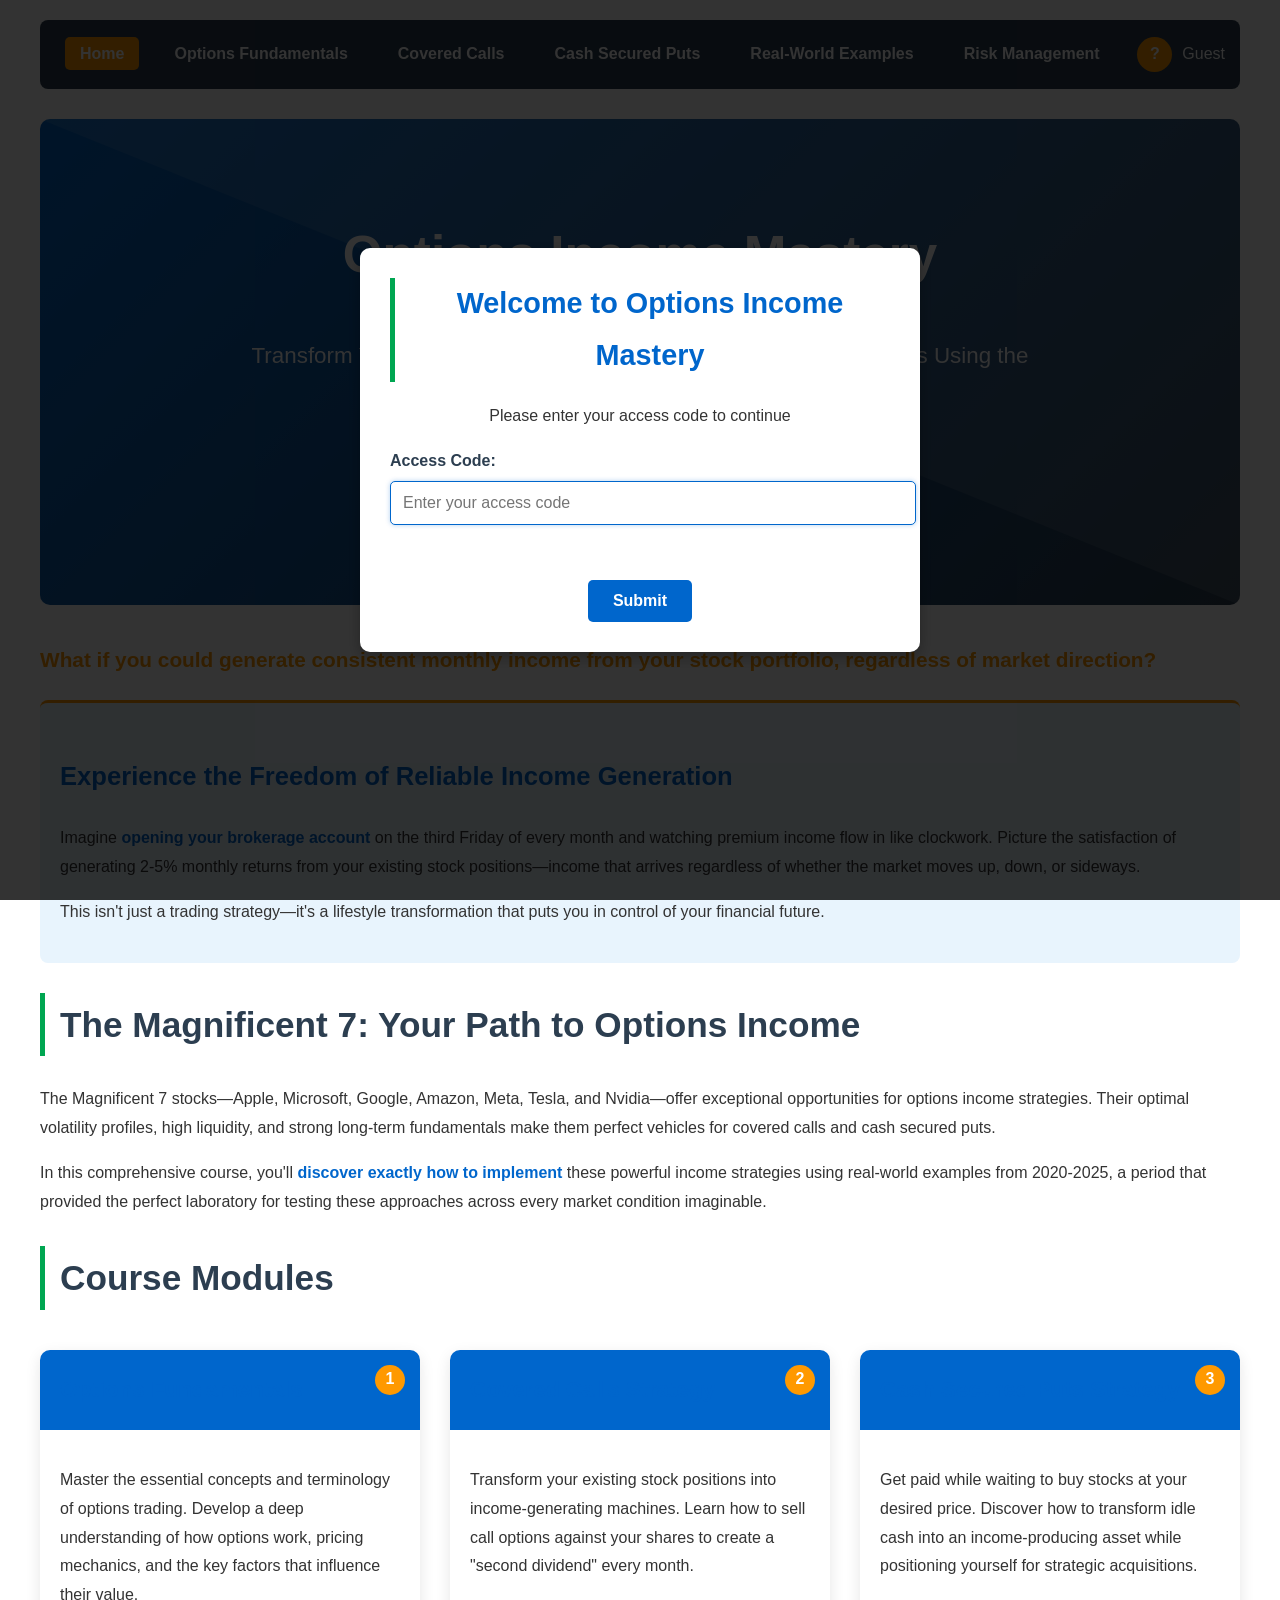
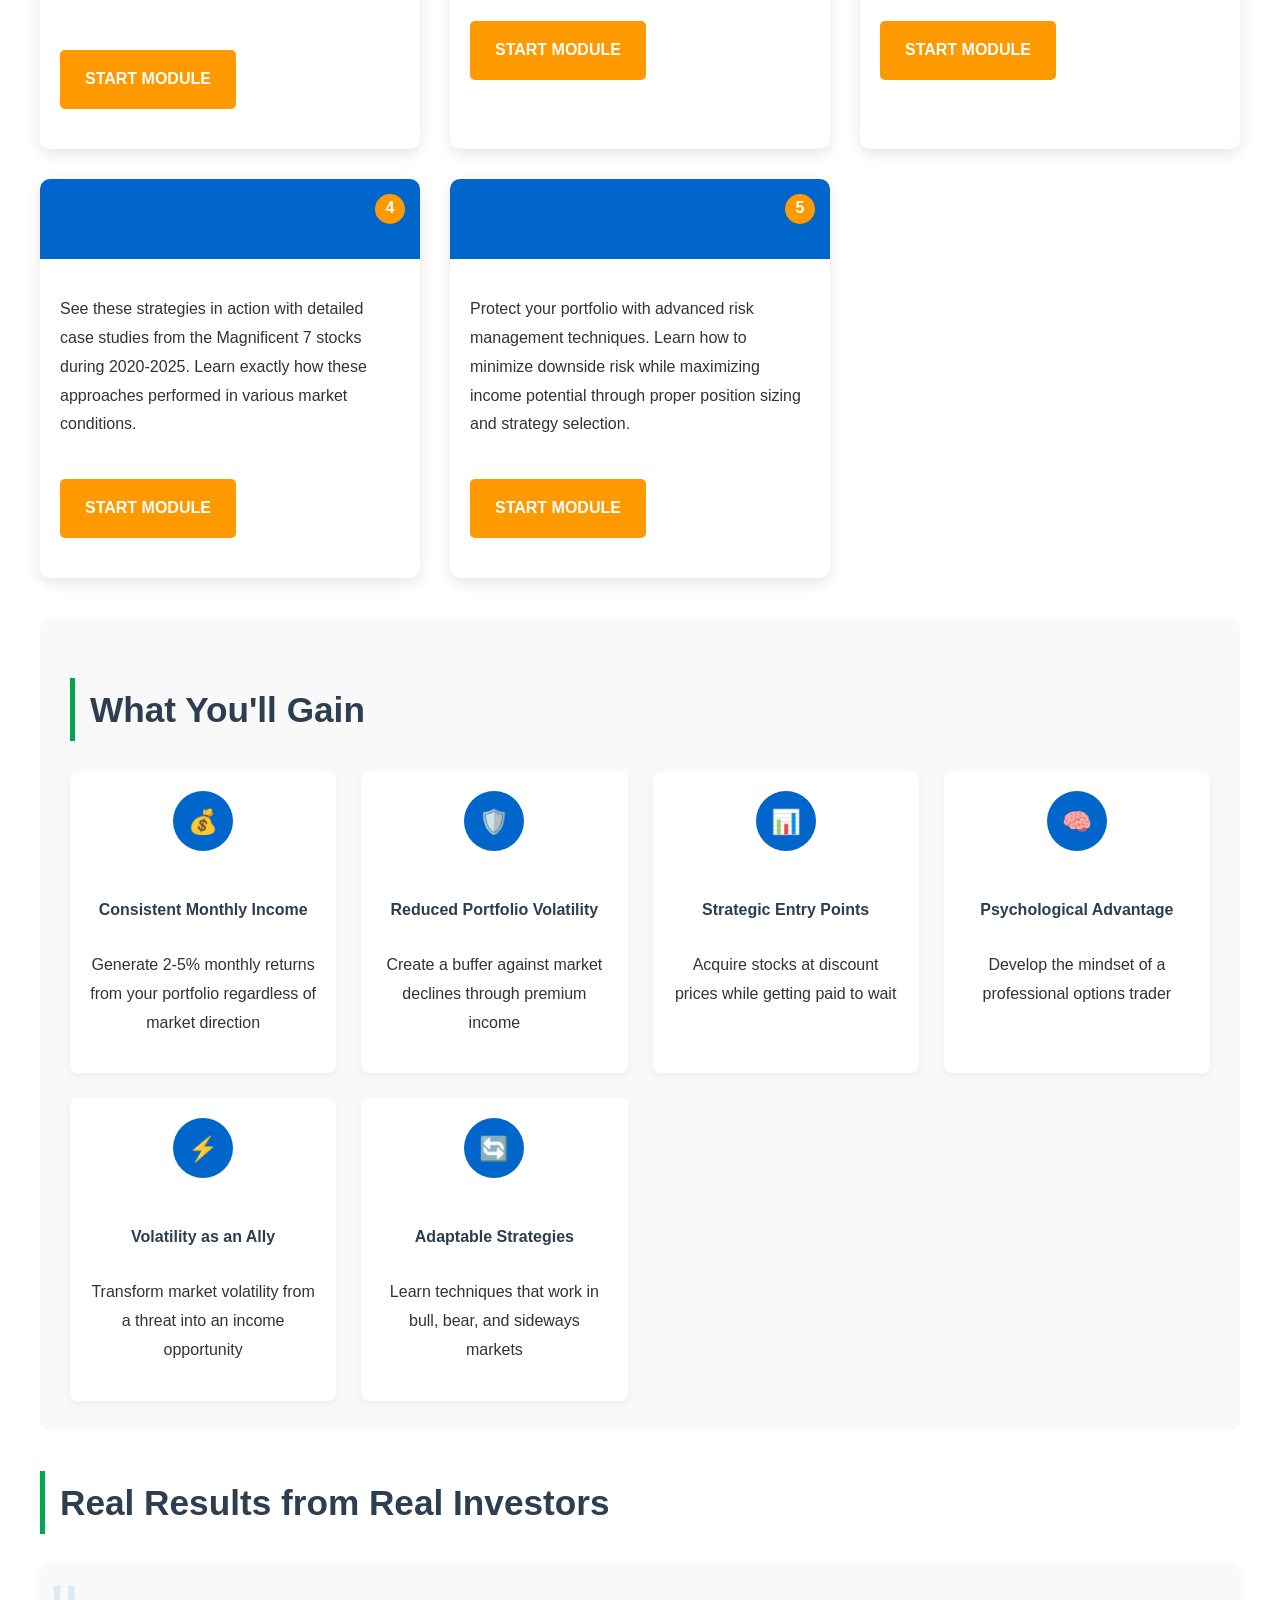
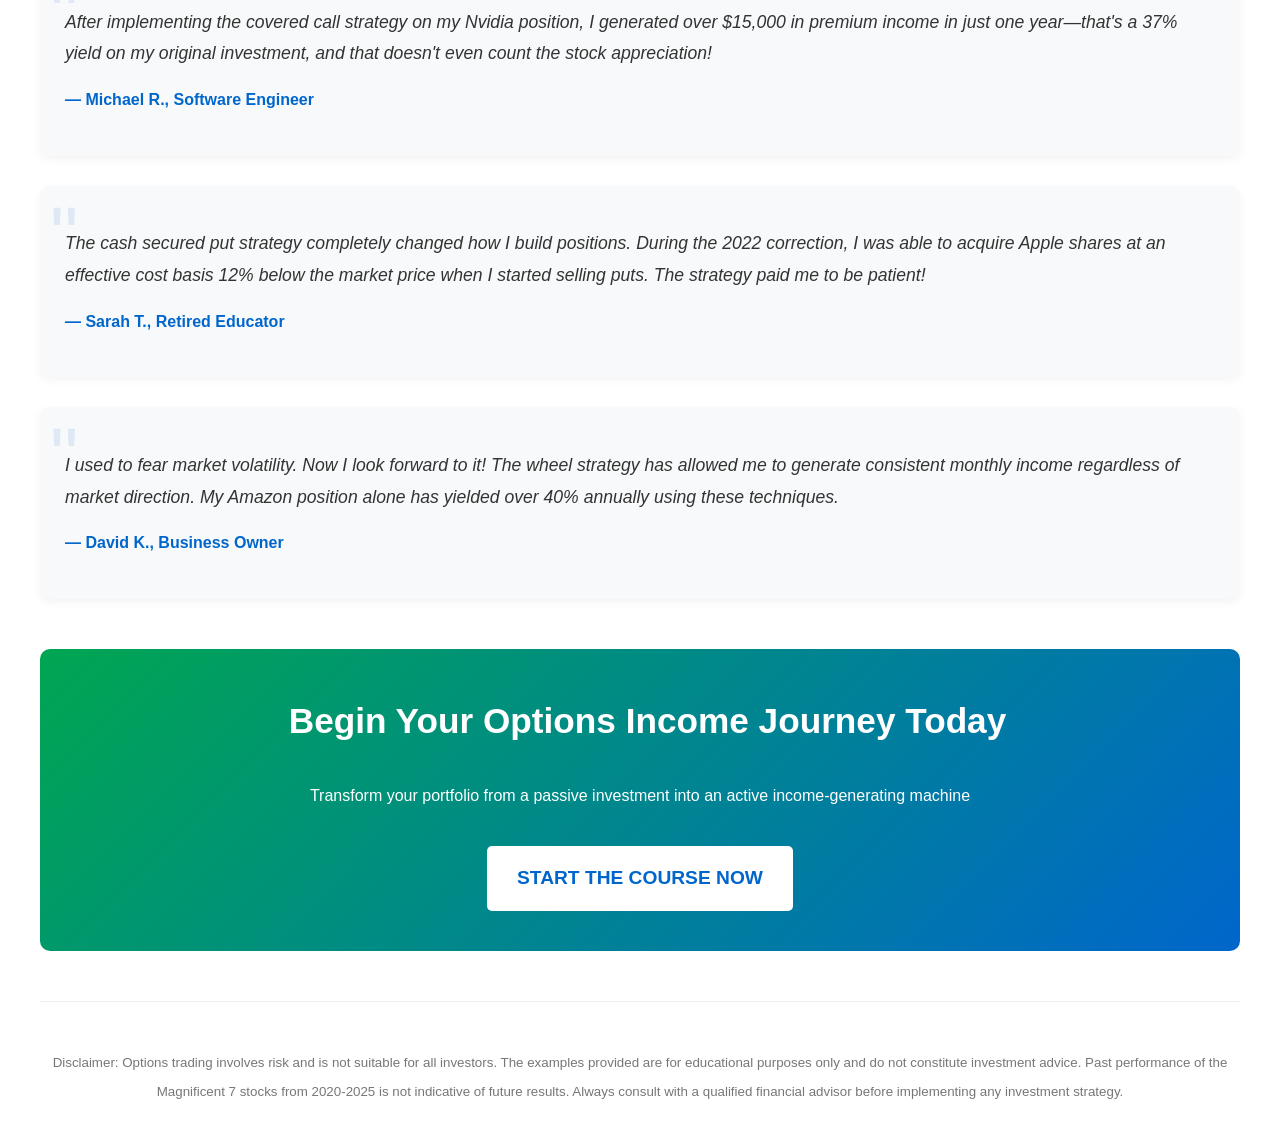
<file: Index.html>
<!DOCTYPE html>
<html lang="en">
<head>
    <meta charset="UTF-8">
    <meta name="viewport" content="width=device-width, initial-scale=1.0">
    <title>Options Income Mastery: Transform Your Portfolio with Covered Calls and Cash Secured Puts</title>
    <link rel="stylesheet" href="responsive.css">
    <style>
        /* Color Psychology */
        :root {
            --primary: #0066cc; /* Trust, confidence */
            --secondary: #00a651; /* Money, growth */
            --accent: #ff9900; /* Energy, enthusiasm */
            --warning: #e74c3c; /* Caution */
            --light: #f8f9fa;
            --dark: #2c3e50;
            --text: #333333;
        }
        
        body {
            font-family: 'Segoe UI', Tahoma, Geneva, Verdana, sans-serif;
            line-height: 1.8;
            color: var(--text);
            max-width: 1200px;
            margin: 0 auto;
            padding: 20px;
            background-color: #ffffff;
        }
        
        /* Pattern Interrupt Elements */
        h1, h2, h3, h4 {
            color: var(--dark);
            margin-top: 30px;
            font-weight: 600;
        }
        
        h1 {
            font-size: 2.8em;
            border-bottom: 3px solid var(--primary);
            padding-bottom: 15px;
            margin-bottom: 30px;
            text-align: center;
        }
        
        h2 {
            font-size: 2.2em;
            border-left: 5px solid var(--secondary);
            padding-left: 15px;
        }
        
        h3 {
            font-size: 1.6em;
            color: var(--primary);
        }
        
        /* Sensory-Rich Elements */
        .visual-cue {
            border-left: 4px solid var(--primary);
            padding: 15px;
            background-color: var(--light);
            margin: 25px 0;
            box-shadow: 0 3px 10px rgba(0,0,0,0.1);
        }
        
        .emotional-anchor {
            background-color: #e8f4fd;
            padding: 20px;
            border-radius: 8px;
            margin: 25px 0;
            border-top: 3px solid var(--accent);
        }
        
        .future-pace {
            background-color: #f0fff4;
            padding: 20px;
            border-radius: 8px;
            margin: 25px 0;
            border-top: 3px solid var(--secondary);
        }
        
        .pattern-interrupt {
            font-size: 1.3em;
            font-weight: 600;
            color: var(--accent);
            margin: 30px 0 15px;
            line-height: 1.4;
        }
        
        /* Command Elements */
        .embedded-command {
            font-weight: 600;
            color: var(--primary);
        }
        
        .action-trigger {
            background-color: var(--accent);
            color: white;
            padding: 15px 25px;
            border-radius: 5px;
            display: inline-block;
            margin: 20px 0;
            font-weight: 600;
            text-decoration: none;
            transition: all 0.3s ease;
        }
        
        .action-trigger:hover {
            background-color: #e08700;
            transform: translateY(-2px);
            box-shadow: 0 4px 8px rgba(0,0,0,0.1);
        }
        
        /* Navigation */
        .main-nav {
            background-color: var(--dark);
            padding: 15px;
            border-radius: 8px;
            margin-bottom: 30px;
            position: sticky;
            top: 0;
            z-index: 100;
            display: flex;
            justify-content: space-between;
            align-items: center;
        }
        
        .nav-list {
            display: flex;
            list-style-type: none;
            padding: 0;
            margin: 0;
            justify-content: space-around;
            flex-wrap: wrap;
        }
        
        .nav-item {
            margin: 5px 10px;
        }
        
        .nav-link {
            color: white;
            text-decoration: none;
            font-weight: 600;
            padding: 8px 15px;
            border-radius: 5px;
            transition: all 0.3s ease;
        }
        
        .nav-link:hover, .nav-link.active {
            background-color: var(--accent);
        }
        
        /* Hero Section */
        .hero {
            background: linear-gradient(135deg, #0066cc 0%, #2c3e50 100%);
            color: white;
            padding: 60px 30px;
            border-radius: 10px;
            margin-bottom: 40px;
            text-align: center;
            position: relative;
            overflow: hidden;
        }
        
        .hero:before {
            content: '';
            position: absolute;
            top: 0;
            left: 0;
            width: 100%;
            height: 100%;
            background-image: url('data:image/svg+xml;utf8,<svg xmlns="http://www.w3.org/2000/svg" viewBox="0 0 100 100" preserveAspectRatio="none"><path d="M0,0 L100,0 L100,100 Z" fill="rgba(255,255,255,0.1)"/></svg>');
            background-size: cover;
        }
        
        .hero h1 {
            font-size: 3.2em;
            margin-bottom: 20px;
            border-bottom: none;
            color: white;
        }
        
        .hero p {
            font-size: 1.4em;
            max-width: 800px;
            margin: 0 auto 30px;
        }
        
        /* Course Modules */
        .module-grid {
            display: grid;
            grid-template-columns: repeat(auto-fill, minmax(300px, 1fr));
            gap: 30px;
            margin: 40px 0;
        }
        
        .module-card {
            background-color: white;
            border-radius: 10px;
            overflow: hidden;
            box-shadow: 0 5px 15px rgba(0,0,0,0.1);
            transition: all 0.3s ease;
            position: relative;
        }
        
        .module-card:hover {
            transform: translateY(-5px);
            box-shadow: 0 15px 30px rgba(0,0,0,0.15);
        }
        
        .module-header {
            background-color: var(--primary);
            color: white;
            padding: 20px;
            position: relative;
        }
        
        .module-number {
            position: absolute;
            top: 15px;
            right: 15px;
            background-color: var(--accent);
            color: white;
            width: 30px;
            height: 30px;
            border-radius: 50%;
            display: flex;
            align-items: center;
            justify-content: center;
            font-weight: 600;
        }
        
        .module-title {
            margin: 0;
            font-size: 1.4em;
        }
        
        .module-content {
            padding: 20px;
        }
        
        .module-description {
            margin-bottom: 20px;
            min-height: 100px;
        }
        
        /* Testimonials */
        .testimonial {
            background-color: var(--light);
            padding: 25px;
            border-radius: 10px;
            margin: 30px 0;
            position: relative;
            box-shadow: 0 3px 10px rgba(0,0,0,0.05);
        }
        
        .testimonial-quote {
            font-style: italic;
            font-size: 1.1em;
            margin-bottom: 15px;
        }
        
        .testimonial-author {
            font-weight: 600;
            color: var(--primary);
        }
        
        .testimonial:before {
            content: '"';
            position: absolute;
            top: 10px;
            left: 10px;
            font-size: 5em;
            color: rgba(0, 102, 204, 0.1);
            line-height: 1;
        }
        
        /* Benefits Section */
        .benefits {
            background-color: #f9f9f9;
            padding: 30px;
            border-radius: 10px;
            margin: 40px 0;
        }
        
        .benefits-grid {
            display: grid;
            grid-template-columns: repeat(auto-fill, minmax(250px, 1fr));
            gap: 25px;
            margin-top: 30px;
        }
        
        .benefit-item {
            background-color: white;
            padding: 20px;
            border-radius: 8px;
            box-shadow: 0 3px 10px rgba(0,0,0,0.05);
            display: flex;
            flex-direction: column;
            align-items: center;
            text-align: center;
        }
        
        .benefit-icon {
            width: 60px;
            height: 60px;
            background-color: var(--primary);
            color: white;
            border-radius: 50%;
            display: flex;
            align-items: center;
            justify-content: center;
            margin-bottom: 15px;
            font-size: 1.5em;
        }
        
        .benefit-title {
            font-weight: 600;
            margin-bottom: 10px;
            color: var(--dark);
        }
        
        /* Call to Action */
        .cta {
            background: linear-gradient(135deg, #00a651 0%, #0066cc 100%);
            color: white;
            padding: 40px;
            border-radius: 10px;
            margin: 50px 0;
            text-align: center;
        }
        
        .cta h2 {
            color: white;
            border-left: none;
            margin-top: 0;
        }
        
        .cta-button {
            background-color: white;
            color: var(--primary);
            padding: 15px 30px;
            border-radius: 5px;
            display: inline-block;
            margin-top: 20px;
            font-weight: 600;
            text-decoration: none;
            transition: all 0.3s ease;
            font-size: 1.2em;
        }
        
        .cta-button:hover {
            background-color: var(--accent);
            color: white;
            transform: translateY(-3px);
            box-shadow: 0 5px 15px rgba(0,0,0,0.2);
        }
        
        /* Footer */
        footer {
            margin-top: 50px;
            padding-top: 30px;
            border-top: 1px solid #eee;
            text-align: center;
            color: #777;
        }
        
        /* User Profile */
        .user-profile {
            display: flex;
            align-items: center;
            margin-left: auto;
            color: white;
            cursor: pointer;
            position: relative;
        }
        
        .profile-icon {
            width: 35px;
            height: 35px;
            background-color: var(--accent);
            border-radius: 50%;
            display: flex;
            align-items: center;
            justify-content: center;
            margin-right: 10px;
            font-weight: bold;
        }
        
        .profile-dropdown {
            position: absolute;
            top: 45px;
            right: 0;
            background-color: white;
            border-radius: 5px;
            box-shadow: 0 5px 15px rgba(0,0,0,0.2);
            padding: 10px 0;
            min-width: 150px;
            display: none;
            z-index: 1000;
        }
        
        .profile-dropdown.active {
            display: block;
        }
        
        .profile-dropdown a {
            display: block;
            padding: 8px 15px;
            color: var(--dark);
            text-decoration: none;
            transition: background-color 0.3s;
        }
        
        .profile-dropdown a:hover {
            background-color: #f5f5f5;
        }
        
        .profile-dropdown hr {
            margin: 5px 0;
            border: none;
            border-top: 1px solid #eee;
        }
        
        /* Mobile Menu Toggle */
        .menu-toggle {
            display: none;
            background: none;
            border: none;
            color: white;
            font-size: 1.5em;
            cursor: pointer;
        }
        
        @media (max-width: 768px) {
            .menu-toggle {
                display: block;
            }
            
            .nav-list {
                position: absolute;
                top: 100%;
                left: 0;
                right: 0;
                background-color: var(--dark);
                flex-direction: column;
                padding: 10px;
                border-radius: 0 0 8px 8px;
                display: none;
            }
            
            .nav-list.active {
                display: flex;
            }
            
            .nav-item {
                width: 100%;
                text-align: center;
                margin: 5px 0;
            }
            
            .nav-link {
                display: block;
                padding: 10px;
            }
            
            .main-nav {
                flex-wrap: wrap;
            }
        }
    </style>
</head>
<body>
    <nav class="main-nav">
        <button class="menu-toggle" id="menuToggle">☰</button>
        <ul class="nav-list" id="navList">
            <li class="nav-item"><a href="#" class="nav-link active">Home</a></li>
            <li class="nav-item"><a href="nlp_options_fundamentals_responsive.html" class="nav-link">Options Fundamentals</a></li>
            <li class="nav-item"><a href="nlp_covered_calls_strategy_responsive.html" class="nav-link">Covered Calls</a></li>
            <li class="nav-item"><a href="nlp_cash_secured_puts_responsive.html" class="nav-link">Cash Secured Puts</a></li>
            <li class="nav-item"><a href="nlp_practical_examples_responsive.html" class="nav-link">Real-World Examples</a></li>
            <li class="nav-item"><a href="nlp_risk_management_responsive.html" class="nav-link">Risk Management</a></li>
        </ul>
        <div class="user-profile" id="userProfile">
            <div class="profile-icon" id="profileInitials">?</div>
            <span id="profileName">Guest</span>
            <div class="profile-dropdown" id="profileDropdown">
                <a href="#" id="profileDetails">My Profile</a>
                <hr>
                <a href="#" id="logoutButton">Log Out</a>
            </div>
        </div>
    </nav>
    
    <header class="hero">
        <h1>Options Income Mastery</h1>
        <p>Transform Your Portfolio with Covered Calls and Cash Secured Puts Using the Magnificent 7 Stocks</p>
        <a href="#modules" class="action-trigger">EXPLORE THE COURSE</a>
    </header>
    
    <section>
        <div class="pattern-interrupt">What if you could generate consistent monthly income from your stock portfolio, regardless of market direction?</div>
        
        <div class="emotional-anchor">
            <h3>Experience the Freedom of Reliable Income Generation</h3>
            <p>Imagine <span class="embedded-command">opening your brokerage account</span> on the third Friday of every month and watching premium income flow in like clockwork. Picture the satisfaction of generating 2-5% monthly returns from your existing stock positions—income that arrives regardless of whether the market moves up, down, or sideways.</p>
            <p>This isn't just a trading strategy—it's a lifestyle transformation that puts you in control of your financial future.</p>
        </div>
        
        <h2>The Magnificent 7: Your Path to Options Income</h2>
        
        <p>The Magnificent 7 stocks—Apple, Microsoft, Google, Amazon, Meta, Tesla, and Nvidia—offer exceptional opportunities for options income strategies. Their optimal volatility profiles, high liquidity, and strong long-term fundamentals make them perfect vehicles for covered calls and cash secured puts.</p>
        
        <p>In this comprehensive course, you'll <span class="embedded-command">discover exactly how to implement</span> these powerful income strategies using real-world examples from 2020-2025, a period that provided the perfect laboratory for testing these approaches across every market condition imaginable.</p>
    </section>
    
    <section id="modules">
        <h2>Course Modules</h2>
        
        <div class="module-grid">
            <div class="module-card">
                <div class="module-header">
                    <div class="module-number">1</div>
                    <h3 class="module-title">Options Fundamentals</h3>
                </div>
                <div class="module-content">
                    <div class="module-description">
                        <p>Master the essential concepts and terminology of options trading. Develop a deep understanding of how options work, pricing mechanics, and the key factors that influence their value.</p>
                    </div>
                    <a href="nlp_options_fundamentals_responsive.html" class="action-trigger">START MODULE</a>
                </div>
            </div>
            
            <div class="module-card">
                <div class="module-header">
                    <div class="module-number">2</div>
                    <h3 class="module-title">Covered Calls Strategy</h3>
                </div>
                <div class="module-content">
                    <div class="module-description">
                        <p>Transform your existing stock positions into income-generating machines. Learn how to sell call options against your shares to create a "second dividend" every month.</p>
                    </div>
                    <a href="nlp_covered_calls_strategy_responsive.html" class="action-trigger">START MODULE</a>
                </div>
            </div>
            
            <div class="module-card">
                <div class="module-header">
                    <div class="module-number">3</div>
                    <h3 class="module-title">Cash Secured Puts Strategy</h3>
                </div>
                <div class="module-content">
                    <div class="module-description">
                        <p>Get paid while waiting to buy stocks at your desired price. Discover how to transform idle cash into an income-producing asset while positioning yourself for strategic acquisitions.</p>
                    </div>
                    <a href="nlp_cash_secured_puts_responsive.html" class="action-trigger">START MODULE</a>
                </div>
            </div>
            
            <div class="module-card">
                <div class="module-header">
                    <div class="module-number">4</div>
                    <h3 class="module-title">Real-World Examples</h3>
                </div>
                <div class="module-content">
                    <div class="module-description">
                        <p>See these strategies in action with detailed case studies from the Magnificent 7 stocks during 2020-2025. Learn exactly how these approaches performed in various market conditions.</p>
                    </div>
                    <a href="nlp_practical_examples_responsive.html" class="action-trigger">START MODULE</a>
                </div>
            </div>
            
            <div class="module-card">
                <div class="module-header">
                    <div class="module-number">5</div>
                    <h3 class="module-title">Risk Management</h3>
                </div>
                <div class="module-content">
                    <div class="module-description">
                        <p>Protect your portfolio with advanced risk management techniques. Learn how to minimize downside risk while maximizing income potential through proper position sizing and strategy selection.</p>
                    </div>
                    <a href="nlp_risk_management_responsive.html" class="action-trigger">START MODULE</a>
                </div>
            </div>
        </div>
    </section>
    
    <section class="benefits">
        <h2>What You'll Gain</h2>
        
        <div class="benefits-grid">
            <div class="benefit-item">
                <div class="benefit-icon">💰</div>
                <h4 class="benefit-title">Consistent Monthly Income</h4>
                <p>Generate 2-5% monthly returns from your portfolio regardless of market direction</p>
            </div>
            
            <div class="benefit-item">
                <div class="benefit-icon">🛡️</div>
                <h4 class="benefit-title">Reduced Portfolio Volatility</h4>
                <p>Create a buffer against market declines through premium income</p>
            </div>
            
            <div class="benefit-item">
                <div class="benefit-icon">📊</div>
                <h4 class="benefit-title">Strategic Entry Points</h4>
                <p>Acquire stocks at discount prices while getting paid to wait</p>
            </div>
            
            <div class="benefit-item">
                <div class="benefit-icon">🧠</div>
                <h4 class="benefit-title">Psychological Advantage</h4>
                <p>Develop the mindset of a professional options trader</p>
            </div>
            
            <div class="benefit-item">
                <div class="benefit-icon">⚡</div>
                <h4 class="benefit-title">Volatility as an Ally</h4>
                <p>Transform market volatility from a threat into an income opportunity</p>
            </div>
            
            <div class="benefit-item">
                <div class="benefit-icon">🔄</div>
                <h4 class="benefit-title">Adaptable Strategies</h4>
                <p>Learn techniques that work in bull, bear, and sideways markets</p>
            </div>
        </div>
    </section>
    
    <section>
        <h2>Real Results from Real Investors</h2>
        
        <div class="testimonial">
            <p class="testimonial-quote">After implementing the covered call strategy on my Nvidia position, I generated over $15,000 in premium income in just one year—that's a 37% yield on my original investment, and that doesn't even count the stock appreciation!</p>
            <p class="testimonial-author">— Michael R., Software Engineer</p>
        </div>
        
        <div class="testimonial">
            <p class="testimonial-quote">The cash secured put strategy completely changed how I build positions. During the 2022 correction, I was able to acquire Apple shares at an effective cost basis 12% below the market price when I started selling puts. The strategy paid me to be patient!</p>
            <p class="testimonial-author">— Sarah T., Retired Educator</p>
        </div>
        
        <div class="testimonial">
            <p class="testimonial-quote">I used to fear market volatility. Now I look forward to it! The wheel strategy has allowed me to generate consistent monthly income regardless of market direction. My Amazon position alone has yielded over 40% annually using these techniques.</p>
            <p class="testimonial-author">— David K., Business Owner</p>
        </div>
    </section>
    
    <section class="cta">
        <h2>Begin Your Options Income Journey Today</h2>
        <p>Transform your portfolio from a passive investment into an active income-generating machine</p>
        <a href="nlp_options_fundamentals_responsive.html" class="cta-button">START THE COURSE NOW</a>
    </section>
    
    <footer>
        <p><small>Disclaimer: Options trading involves risk and is not suitable for all investors. The examples provided are for educational purposes only and do not constitute investment advice. Past performance of the Magnificent 7 stocks from 2020-2025 is not indicative of future results. Always consult with a qualified financial advisor before implementing any investment strategy.</small></p>
    </footer>

    <script src="enhanced_access_code.js"></script>
    <script>
        // Mobile menu functionality
        document.addEventListener('DOMContentLoaded', function() {
            const menuToggle = document.getElementById('menuToggle');
            const navList = document.getElementById('navList');
            
            menuToggle.addEventListener('click', function() {
                navList.classList.toggle('active');
            });
            
            // Close menu when clicking outside
            document.addEventListener('click', function(e) {
                if (!e.target.closest('.main-nav')) {
                    navList.classList.remove('active');
                }
            });
        });
    </script>
</body>
</html>
</file>
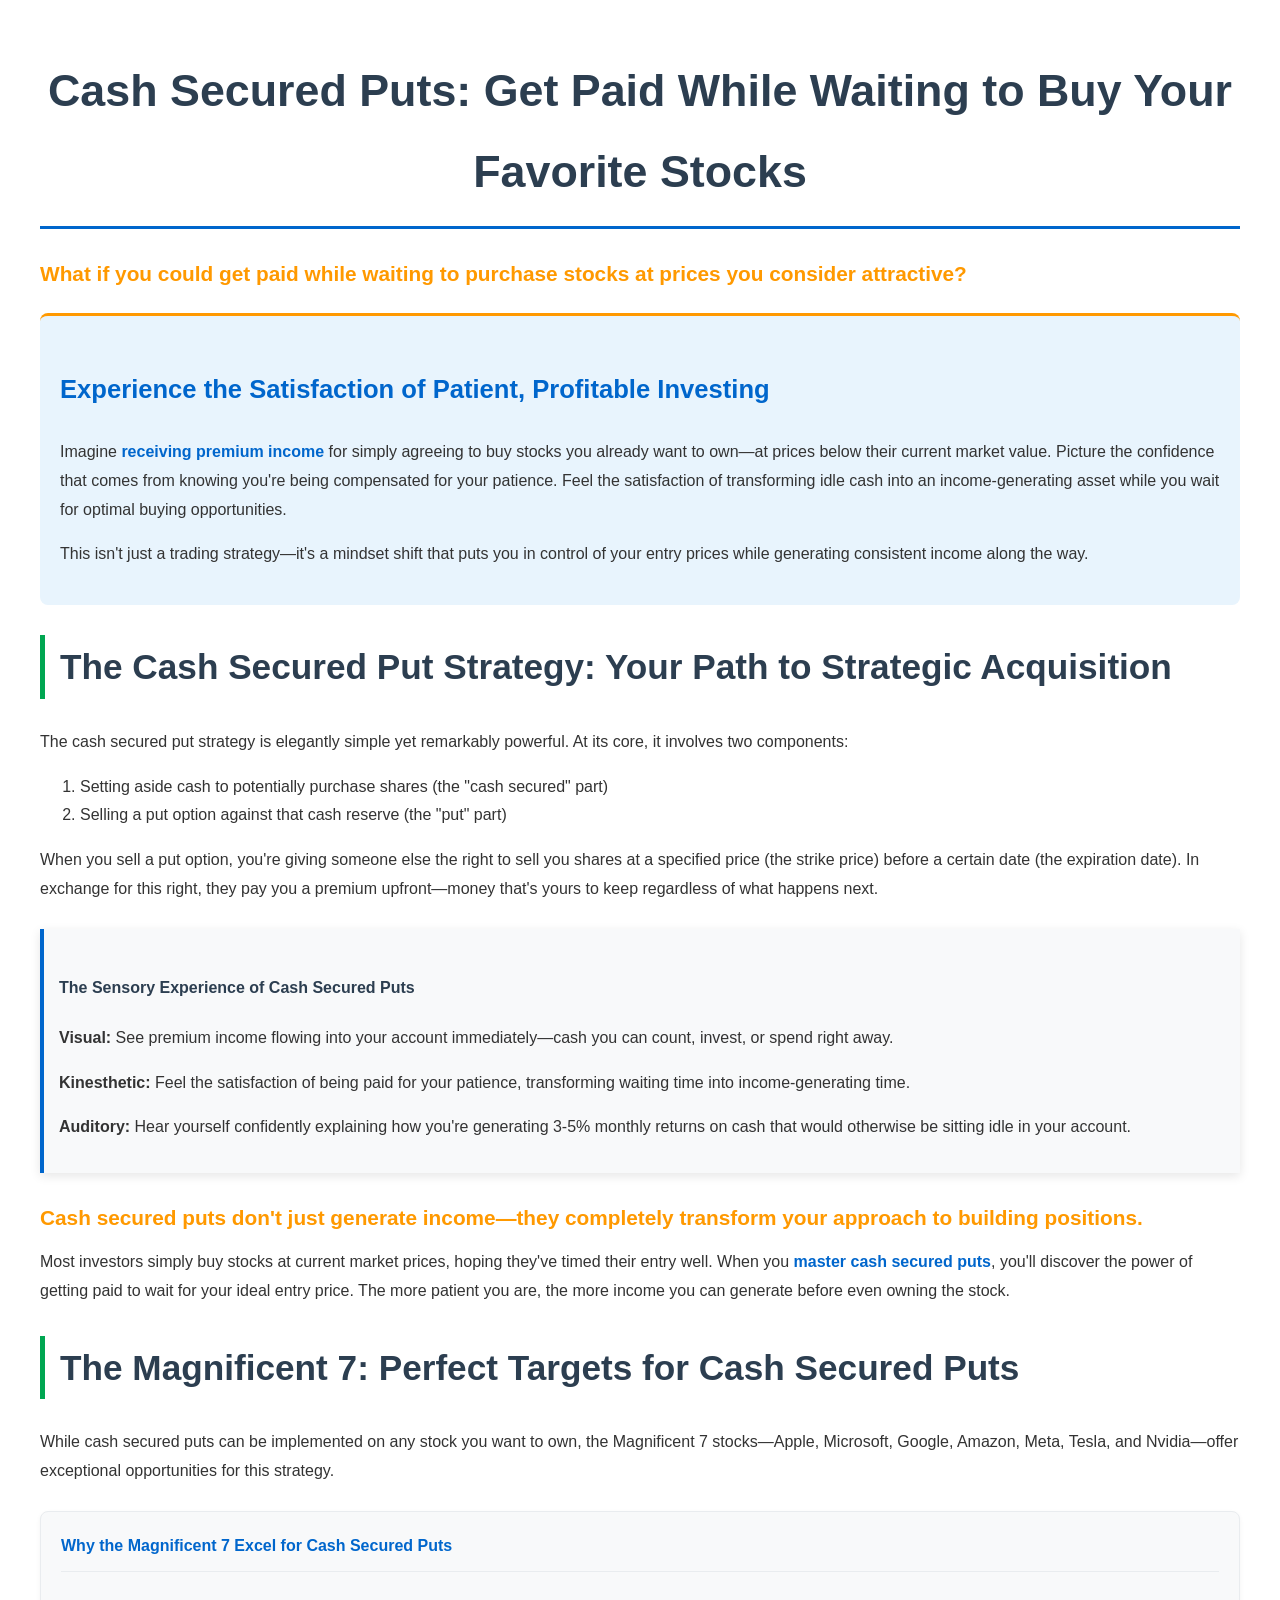
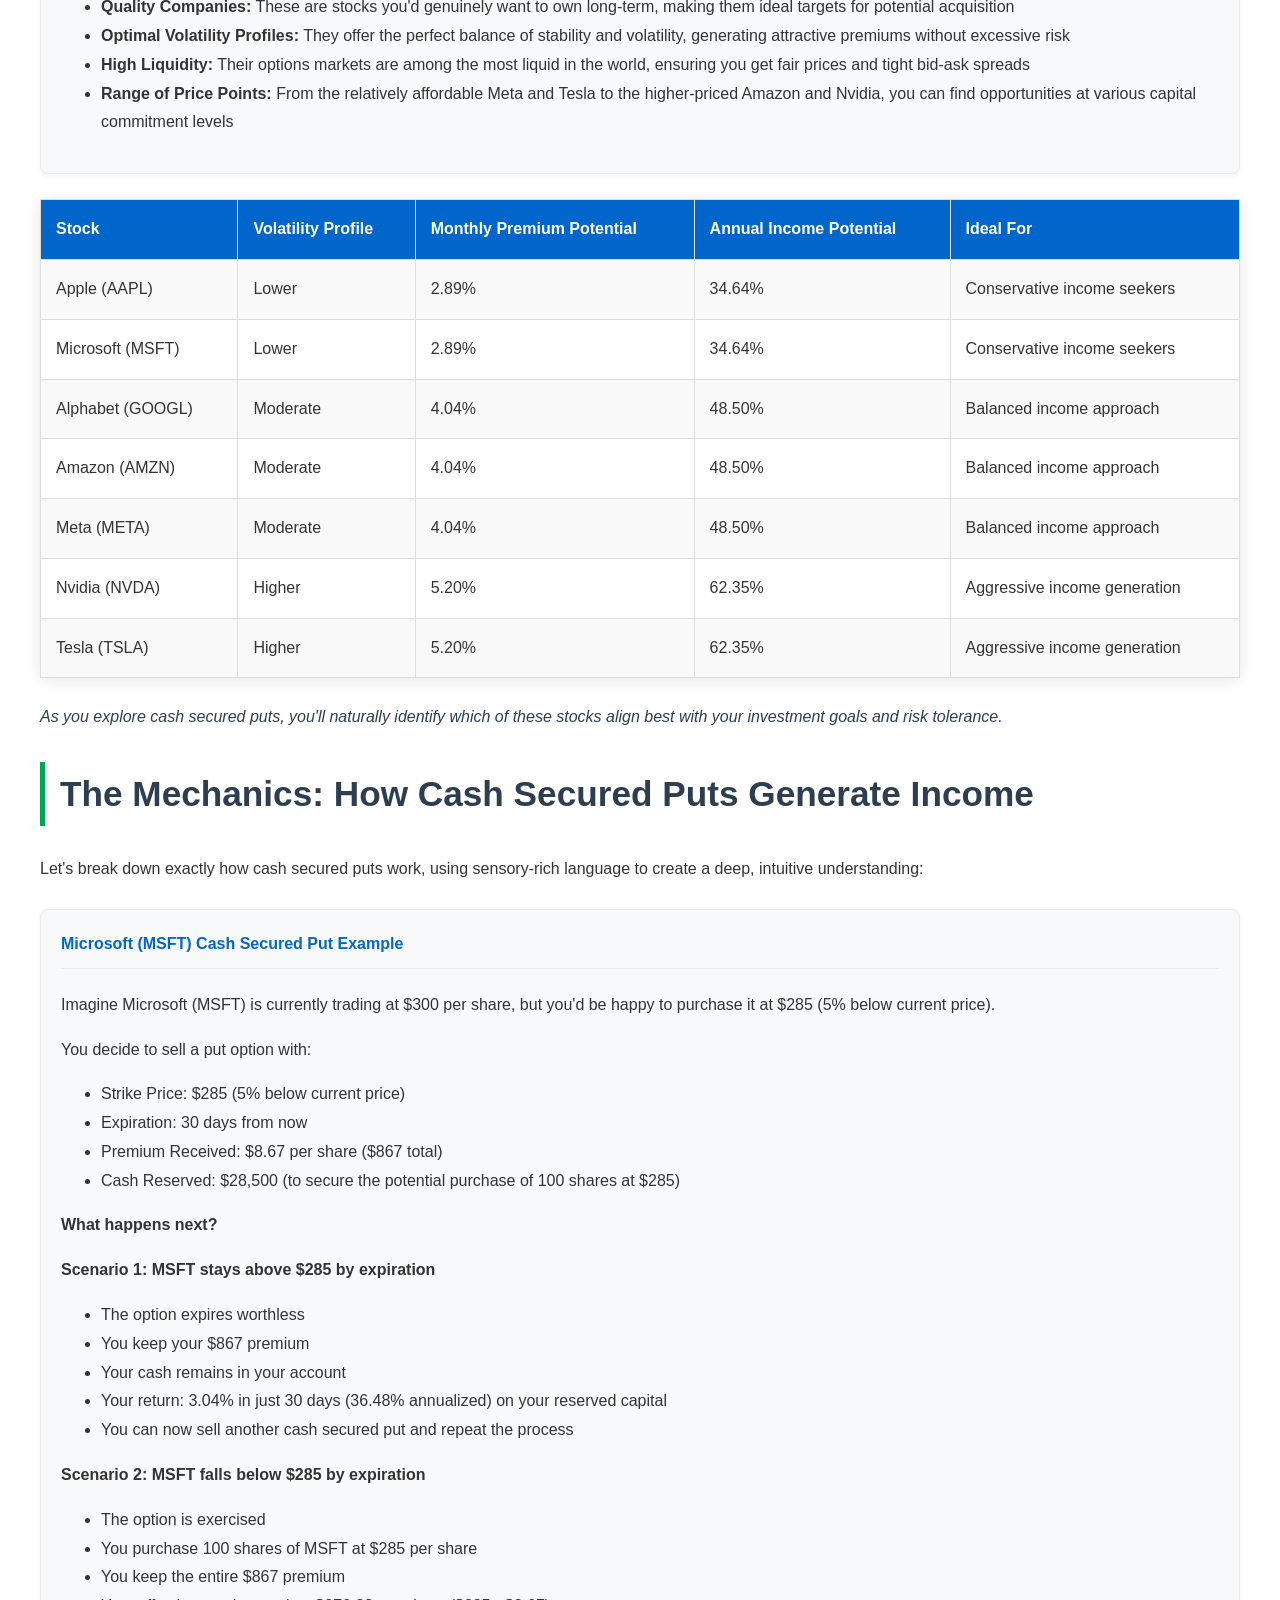
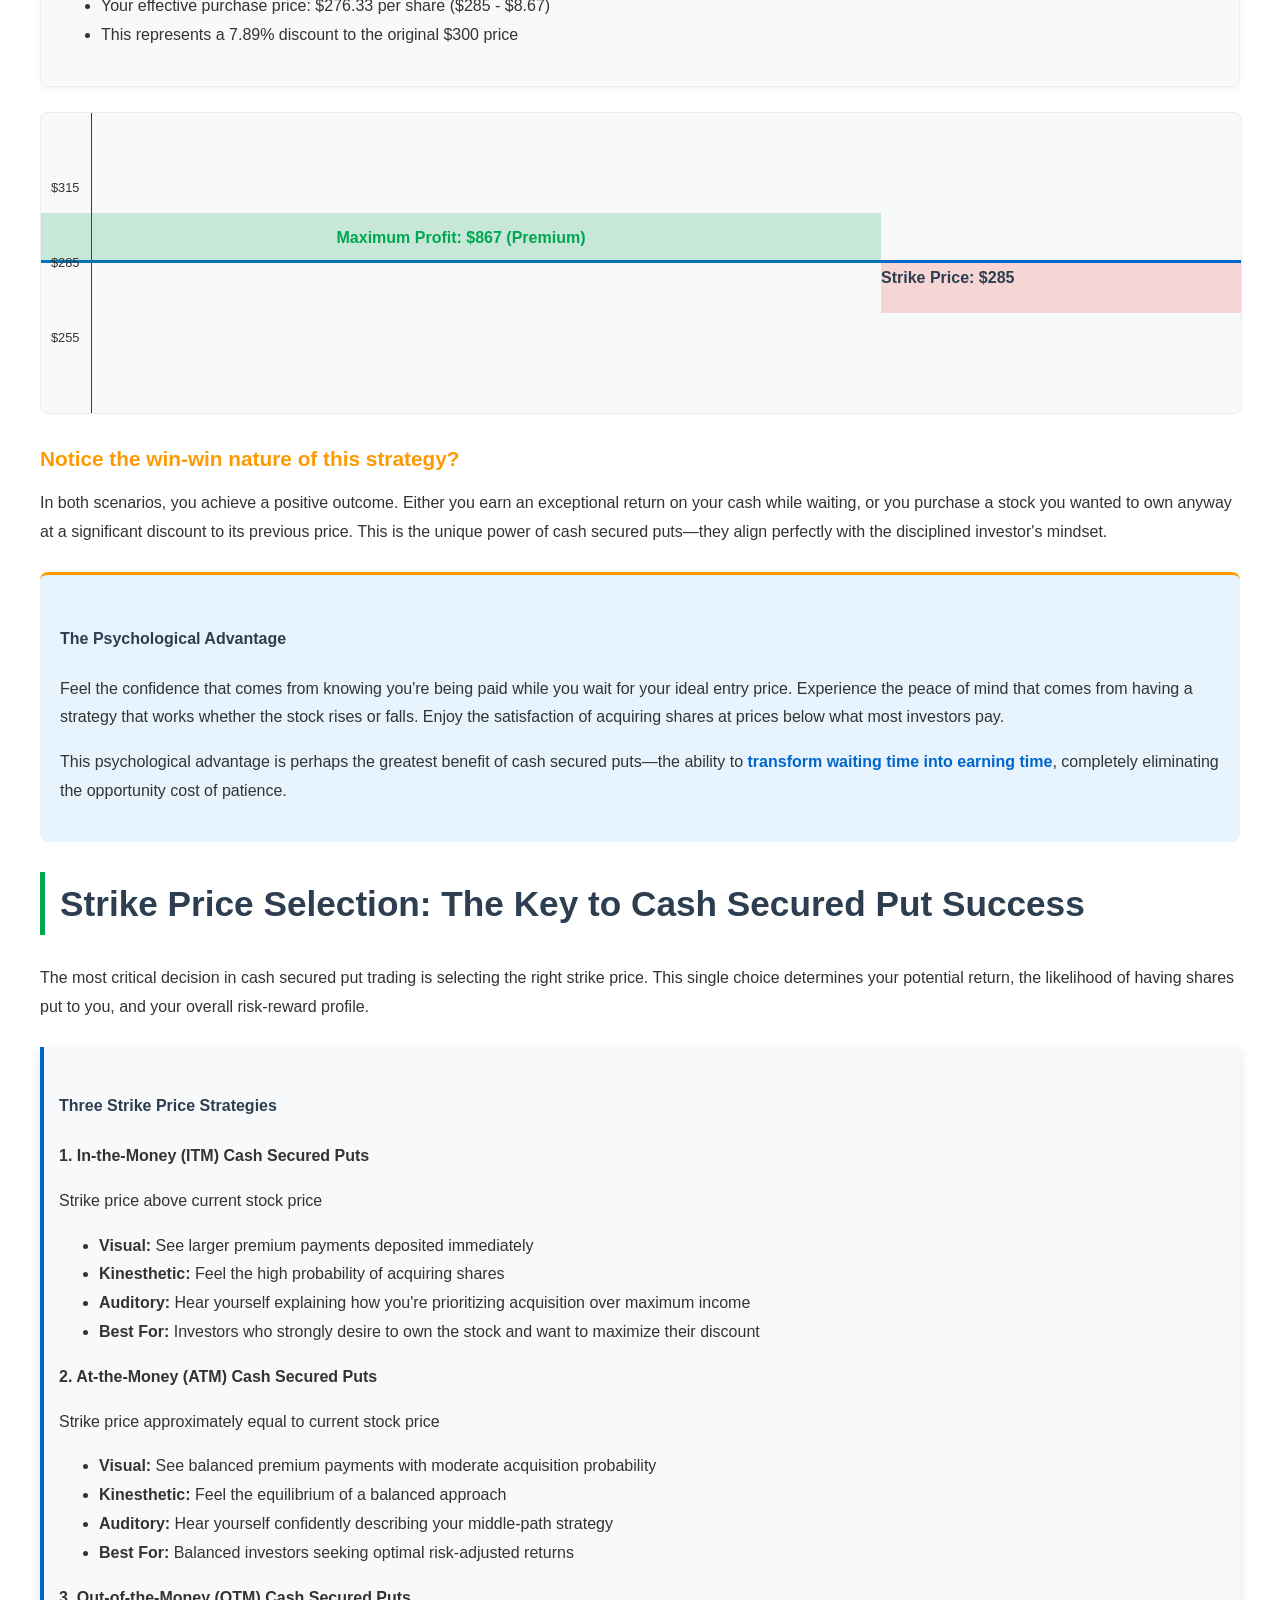
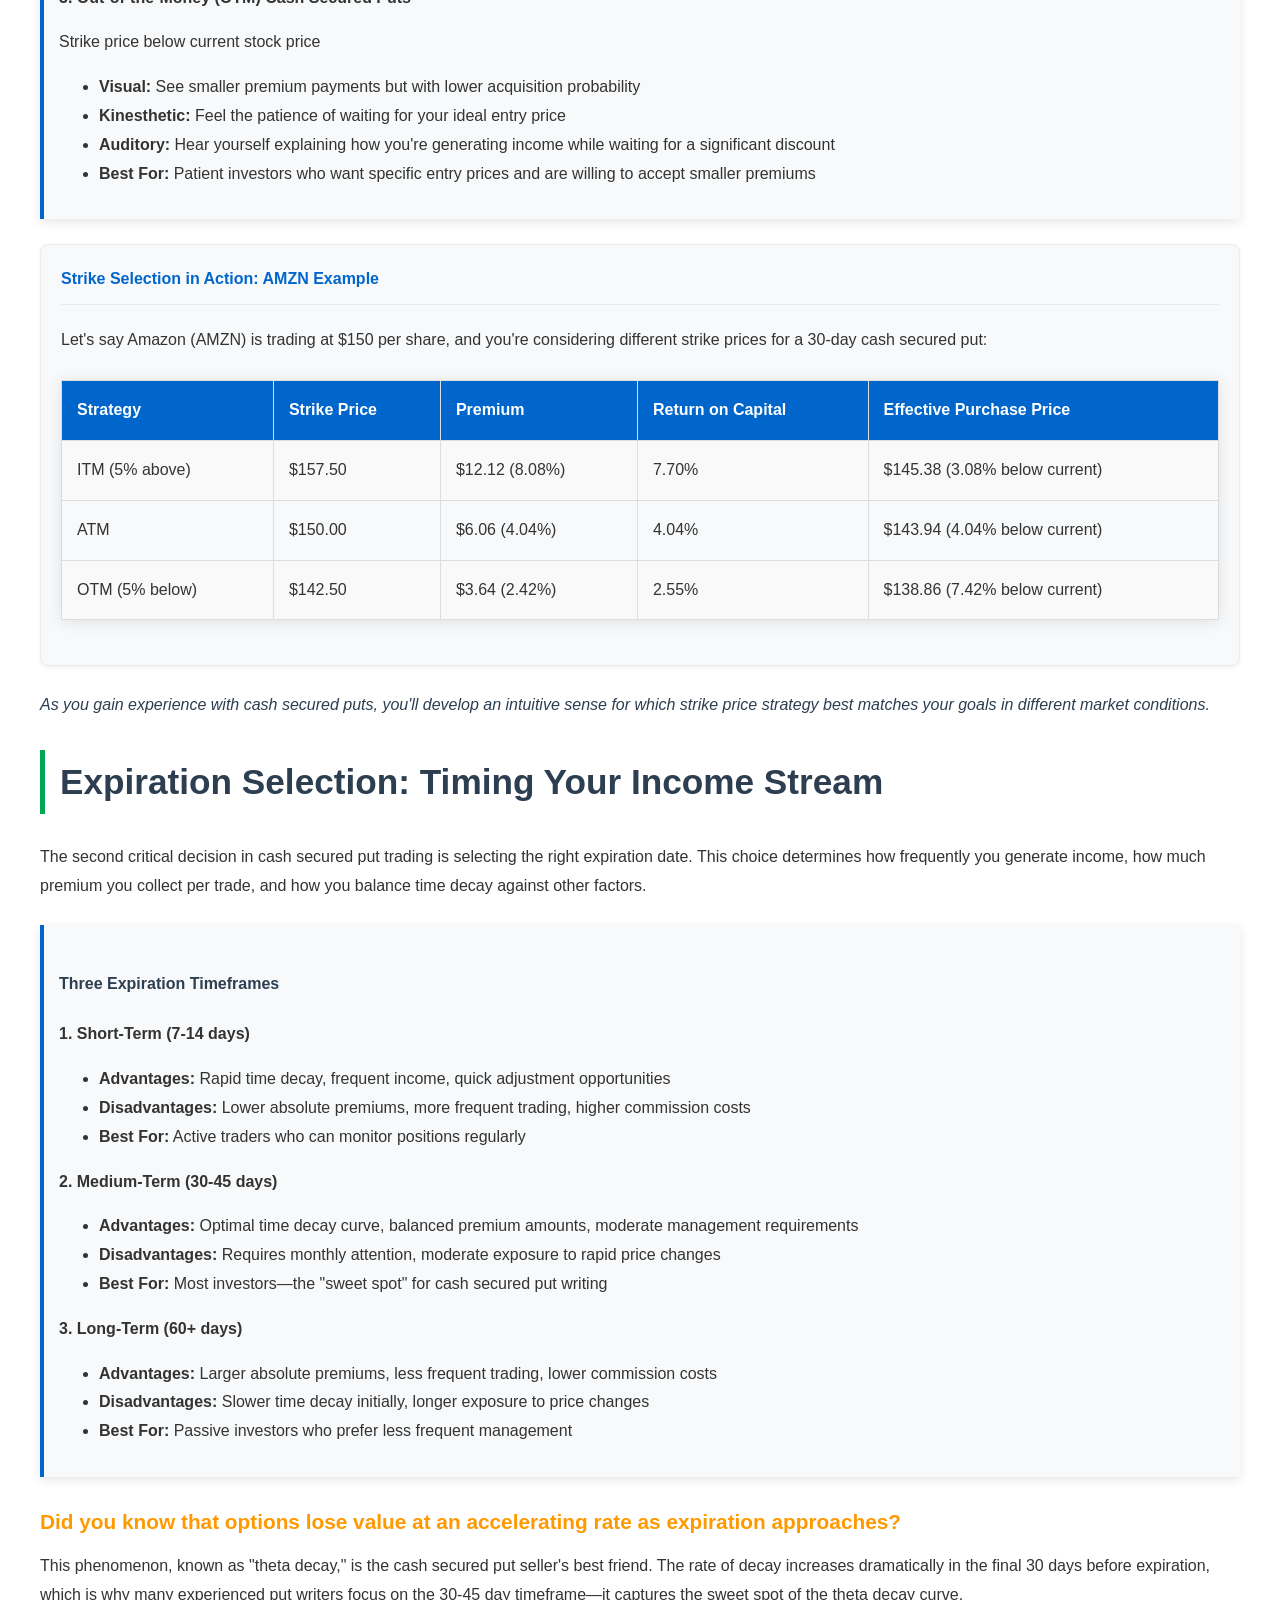
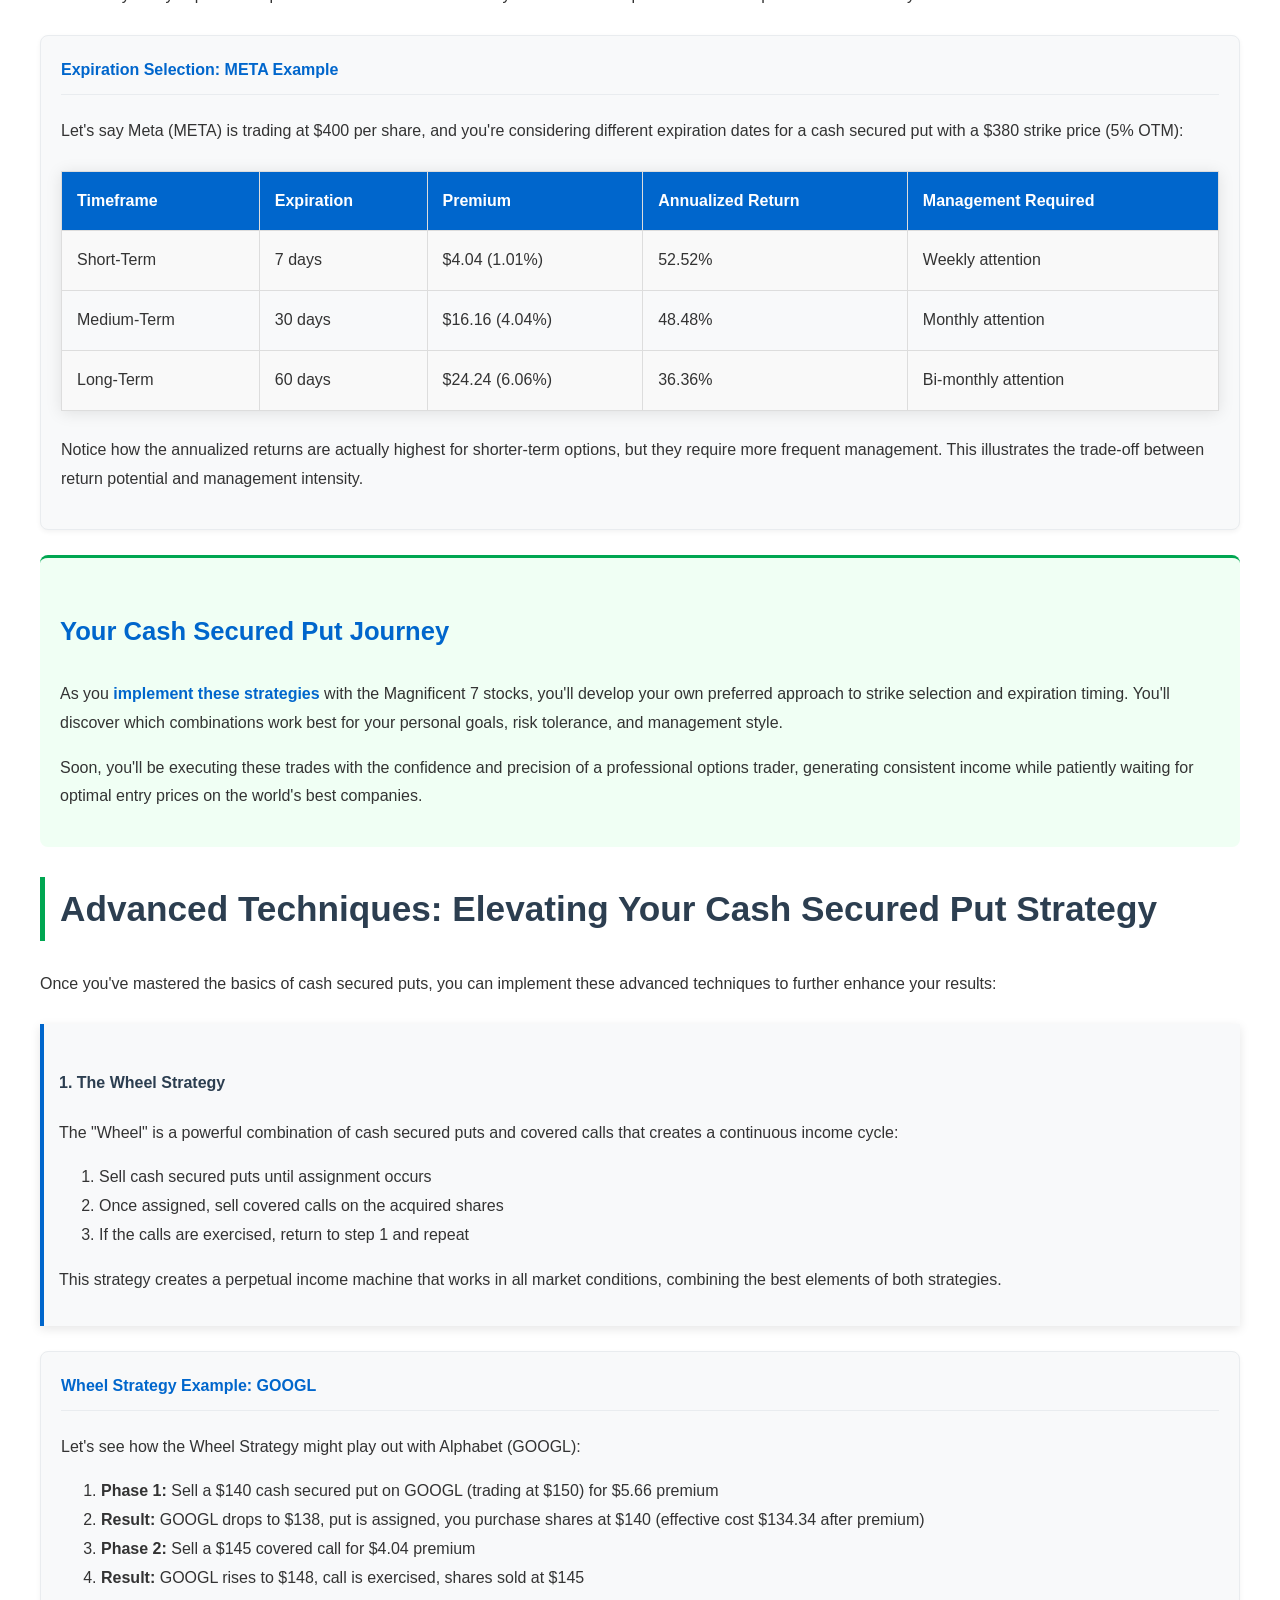
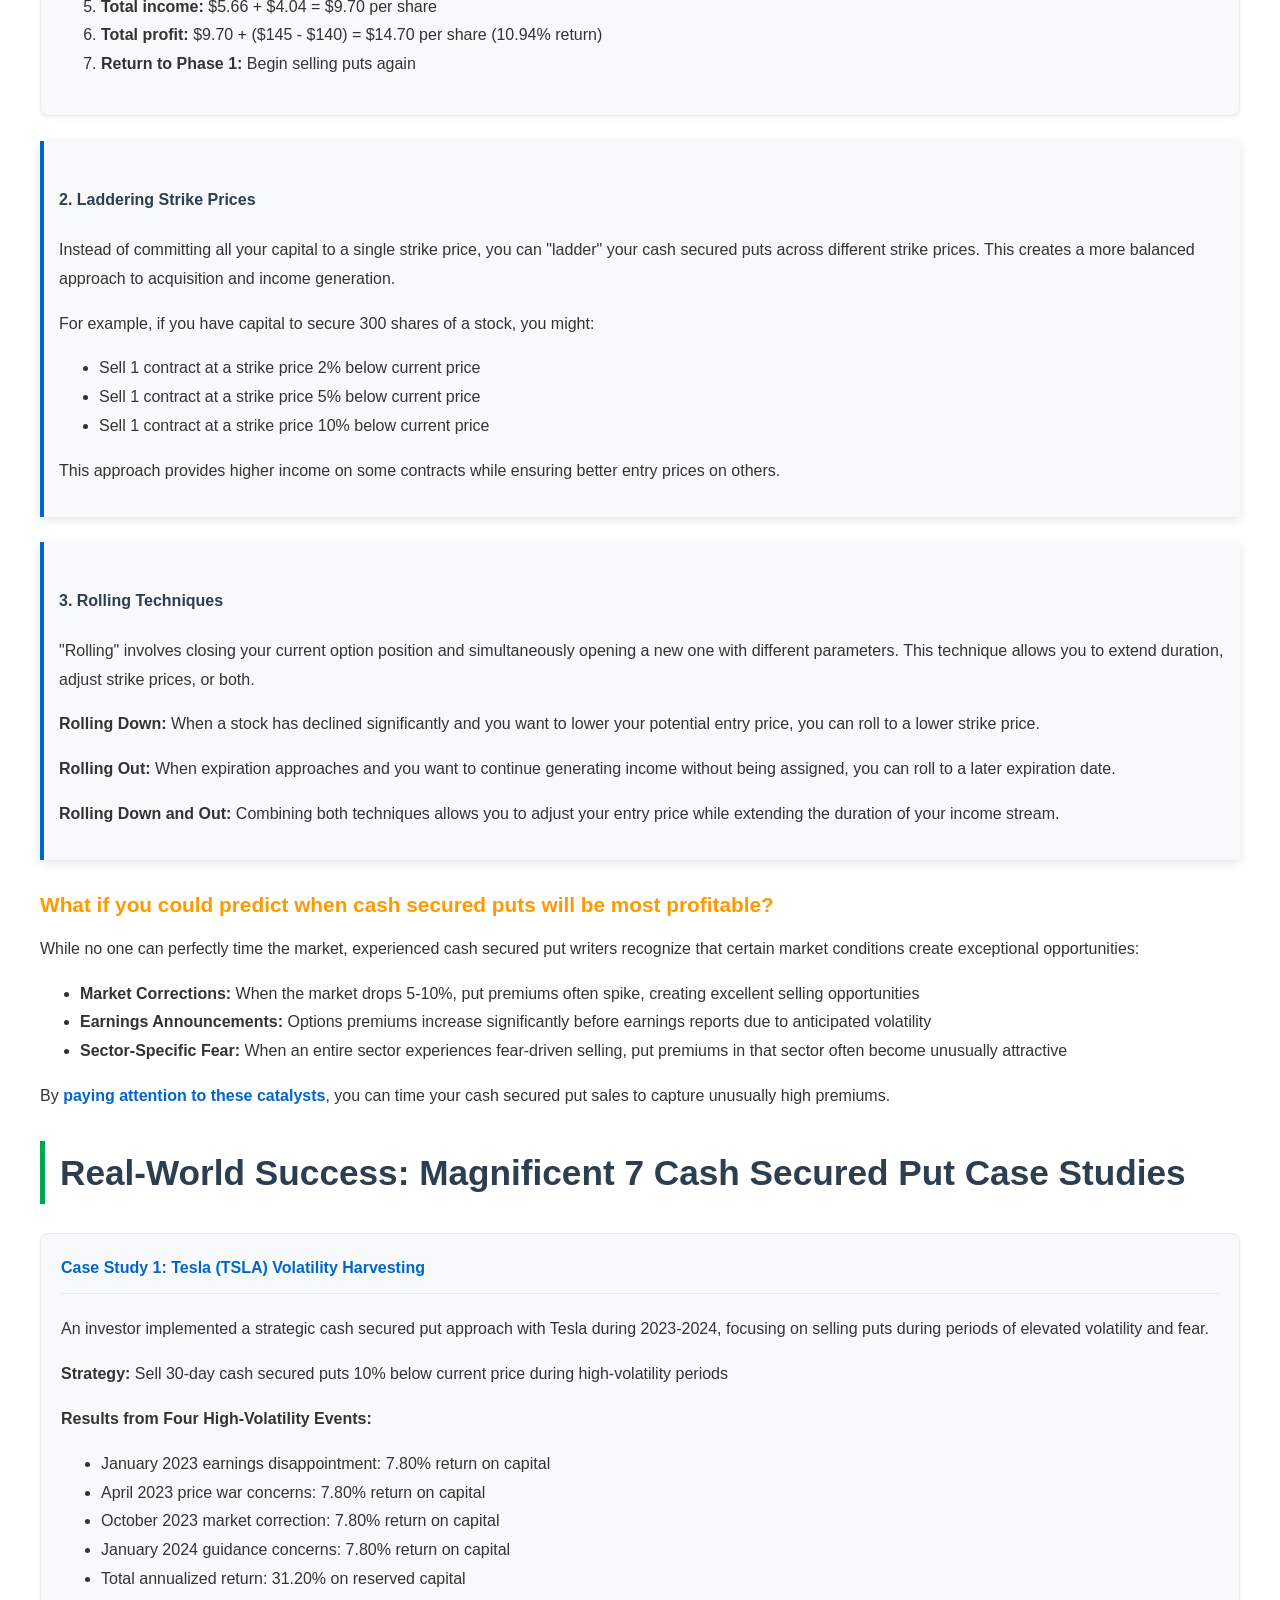
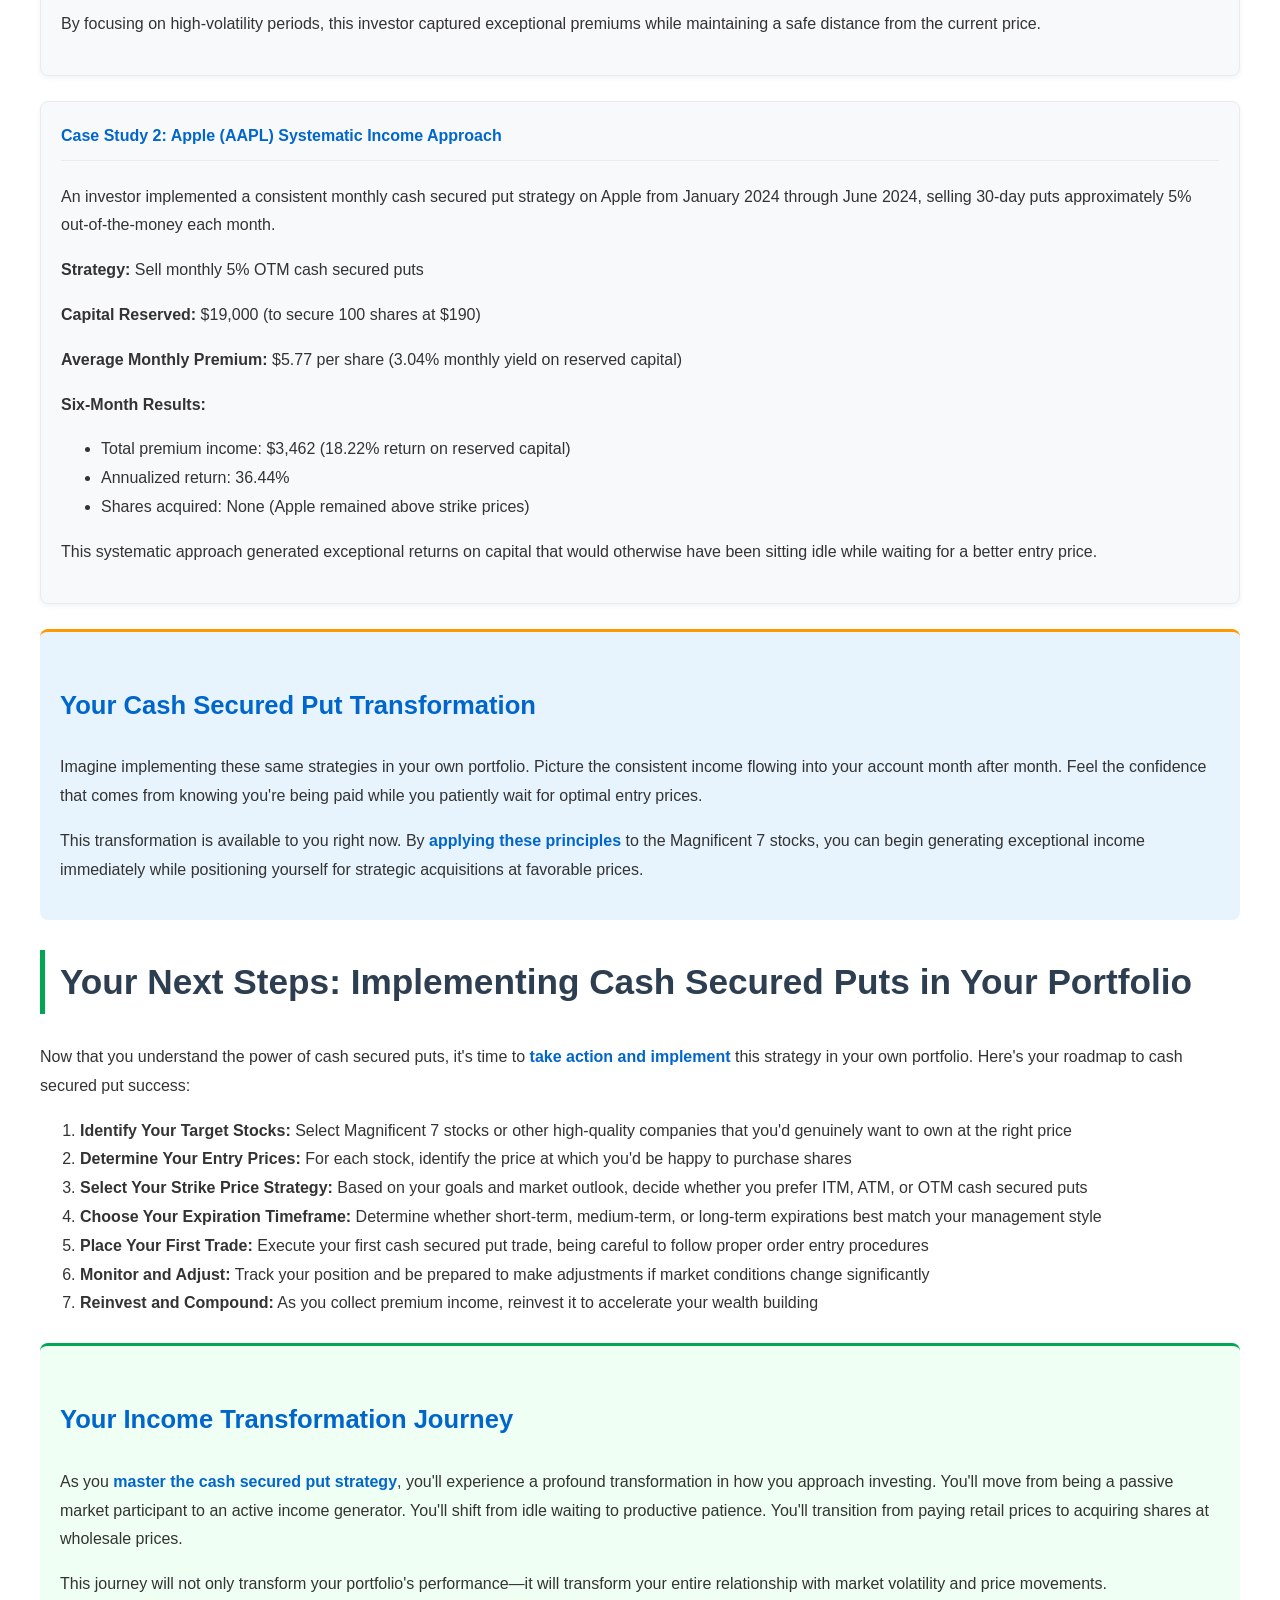
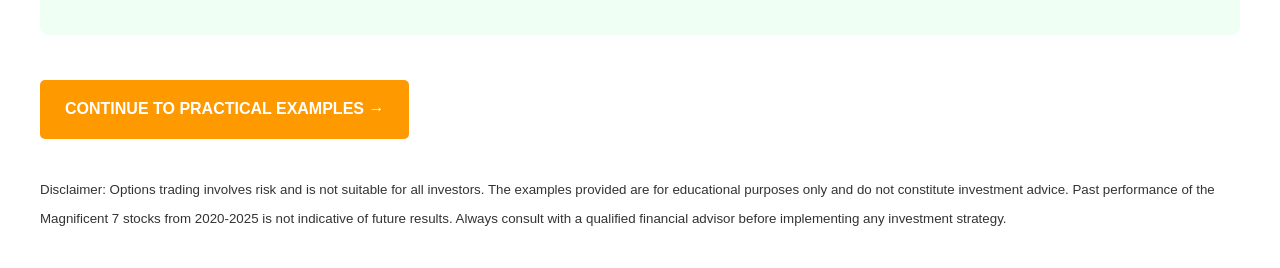
<file: nlp_cash_secured_puts_strategy_responsive.html>
<!DOCTYPE html>
<html lang="en">
<head>
    <meta charset="UTF-8">
    <meta name="viewport" content="width=device-width, initial-scale=1.0">
    <title>Cash Secured Puts: Get Paid While Waiting to Buy Your Favorite Stocks</title>
    <style>
        /* Color Psychology */
        :root {
            --primary: #0066cc; /* Trust, confidence */
            --secondary: #00a651; /* Money, growth */
            --accent: #ff9900; /* Energy, enthusiasm */
            --warning: #e74c3c; /* Caution */
            --light: #f8f9fa;
            --dark: #2c3e50;
            --text: #333333;
        }
        
        body {
            font-family: 'Segoe UI', Tahoma, Geneva, Verdana, sans-serif;
            line-height: 1.8;
            color: var(--text);
            max-width: 1200px;
            margin: 0 auto;
            padding: 20px;
            background-color: #ffffff;
        }
        
        /* Pattern Interrupt Elements */
        h1, h2, h3, h4 {
            color: var(--dark);
            margin-top: 30px;
            font-weight: 600;
        }
        
        h1 {
            font-size: 2.8em;
            border-bottom: 3px solid var(--primary);
            padding-bottom: 15px;
            margin-bottom: 30px;
            text-align: center;
        }
        
        h2 {
            font-size: 2.2em;
            border-left: 5px solid var(--secondary);
            padding-left: 15px;
        }
        
        h3 {
            font-size: 1.6em;
            color: var(--primary);
        }
        
        /* Sensory-Rich Elements */
        .visual-cue {
            border-left: 4px solid var(--primary);
            padding: 15px;
            background-color: var(--light);
            margin: 25px 0;
            box-shadow: 0 3px 10px rgba(0,0,0,0.1);
        }
        
        .emotional-anchor {
            background-color: #e8f4fd;
            padding: 20px;
            border-radius: 8px;
            margin: 25px 0;
            border-top: 3px solid var(--accent);
        }
        
        .future-pace {
            background-color: #f0fff4;
            padding: 20px;
            border-radius: 8px;
            margin: 25px 0;
            border-top: 3px solid var(--secondary);
        }
        
        .pattern-interrupt {
            font-size: 1.3em;
            font-weight: 600;
            color: var(--accent);
            margin: 30px 0 15px;
            line-height: 1.4;
        }
        
        /* Command Elements */
        .embedded-command {
            font-weight: 600;
            color: var(--primary);
        }
        
        .action-trigger {
            background-color: var(--accent);
            color: white;
            padding: 15px 25px;
            border-radius: 5px;
            display: inline-block;
            margin: 20px 0;
            font-weight: 600;
            text-decoration: none;
            transition: all 0.3s ease;
        }
        
        .action-trigger:hover {
            background-color: #e08700;
            transform: translateY(-2px);
            box-shadow: 0 4px 8px rgba(0,0,0,0.1);
        }
        
        /* Data Presentation */
        table {
            border-collapse: collapse;
            width: 100%;
            margin: 25px 0;
            box-shadow: 0 2px 15px rgba(0,0,0,0.1);
        }
        
        th, td {
            border: 1px solid #ddd;
            padding: 15px;
            text-align: left;
        }
        
        th {
            background-color: var(--primary);
            color: white;
            font-weight: 600;
        }
        
        tr:nth-child(even) {
            background-color: #f9f9f9;
        }
        
        tr:hover {
            background-color: #f1f1f1;
        }
        
        /* Example Boxes */
        .example {
            background-color: #f8f9fa;
            border: 1px solid #e9ecef;
            border-radius: 8px;
            padding: 20px;
            margin: 25px 0;
            box-shadow: 0 2px 5px rgba(0,0,0,0.05);
        }
        
        .example h4 {
            color: var(--primary);
            margin-top: 0;
            border-bottom: 1px solid #e9ecef;
            padding-bottom: 10px;
        }
        
        /* Presupposition Elements */
        .presupposition {
            font-style: italic;
            color: var(--dark);
            margin: 20px 0;
        }
        
        /* Responsive Design */
        @media (max-width: 768px) {
            body {
                padding: 15px;
            }
            
            h1 {
                font-size: 2.2em;
            }
            
            h2 {
                font-size: 1.8em;
            }
            
            h3 {
                font-size: 1.4em;
            }
        }
        
        /* Profit/Loss Visualization */
        .profit-graph {
            width: 100%;
            height: 300px;
            background-color: #f8f9fa;
            border: 1px solid #e9ecef;
            border-radius: 8px;
            margin: 25px 0;
            position: relative;
            overflow: hidden;
        }
        
        .profit-line {
            position: absolute;
            height: 3px;
            background-color: var(--primary);
            bottom: 150px;
            left: 0;
            width: 100%;
        }
        
        .profit-area {
            position: absolute;
            background-color: rgba(0, 166, 81, 0.2);
            bottom: 150px;
            left: 0;
            width: 70%;
            height: 50px;
        }
        
        .loss-area {
            position: absolute;
            background-color: rgba(231, 76, 60, 0.2);
            top: 150px;
            left: 70%;
            width: 30%;
            height: 50px;
        }
        
        .profit-label {
            position: absolute;
            bottom: 160px;
            left: 35%;
            transform: translateX(-50%);
            color: var(--secondary);
            font-weight: 600;
        }
        
        .loss-label {
            position: absolute;
            top: 130px;
            left: 85%;
            color: var(--warning);
            font-weight: 600;
        }
        
        .strike-label {
            position: absolute;
            bottom: 120px;
            left: 70%;
            color: var(--dark);
            font-weight: 600;
        }
        
        .price-axis {
            position: absolute;
            height: 100%;
            width: 1px;
            background-color: var(--dark);
            left: 50px;
            top: 0;
        }
        
        .price-label {
            position: absolute;
            left: 10px;
            transform: translateY(-50%);
            font-size: 0.8em;
        }
    </style>
</head>
<body>
    <header>
        <h1>Cash Secured Puts: Get Paid While Waiting to Buy Your Favorite Stocks</h1>
        <div class="pattern-interrupt">What if you could get paid while waiting to purchase stocks at prices you consider attractive?</div>
    </header>
    
    <section>
        <div class="emotional-anchor">
            <h3>Experience the Satisfaction of Patient, Profitable Investing</h3>
            <p>Imagine <span class="embedded-command">receiving premium income</span> for simply agreeing to buy stocks you already want to own—at prices below their current market value. Picture the confidence that comes from knowing you're being compensated for your patience. Feel the satisfaction of transforming idle cash into an income-generating asset while you wait for optimal buying opportunities.</p>
            <p>This isn't just a trading strategy—it's a mindset shift that puts you in control of your entry prices while generating consistent income along the way.</p>
        </div>
        
        <h2>The Cash Secured Put Strategy: Your Path to Strategic Acquisition</h2>
        
        <p>The cash secured put strategy is elegantly simple yet remarkably powerful. At its core, it involves two components:</p>
        
        <ol>
            <li>Setting aside cash to potentially purchase shares (the "cash secured" part)</li>
            <li>Selling a put option against that cash reserve (the "put" part)</li>
        </ol>
        
        <p>When you sell a put option, you're giving someone else the right to sell you shares at a specified price (the strike price) before a certain date (the expiration date). In exchange for this right, they pay you a premium upfront—money that's yours to keep regardless of what happens next.</p>
        
        <div class="visual-cue">
            <h4>The Sensory Experience of Cash Secured Puts</h4>
            <p><strong>Visual:</strong> See premium income flowing into your account immediately—cash you can count, invest, or spend right away.</p>
            <p><strong>Kinesthetic:</strong> Feel the satisfaction of being paid for your patience, transforming waiting time into income-generating time.</p>
            <p><strong>Auditory:</strong> Hear yourself confidently explaining how you're generating 3-5% monthly returns on cash that would otherwise be sitting idle in your account.</p>
        </div>
        
        <div class="pattern-interrupt">Cash secured puts don't just generate income—they completely transform your approach to building positions.</div>
        
        <p>Most investors simply buy stocks at current market prices, hoping they've timed their entry well. When you <span class="embedded-command">master cash secured puts</span>, you'll discover the power of getting paid to wait for your ideal entry price. The more patient you are, the more income you can generate before even owning the stock.</p>
    </section>
    
    <section>
        <h2>The Magnificent 7: Perfect Targets for Cash Secured Puts</h2>
        
        <p>While cash secured puts can be implemented on any stock you want to own, the Magnificent 7 stocks—Apple, Microsoft, Google, Amazon, Meta, Tesla, and Nvidia—offer exceptional opportunities for this strategy.</p>
        
        <div class="example">
            <h4>Why the Magnificent 7 Excel for Cash Secured Puts</h4>
            <ul>
                <li><strong>Quality Companies:</strong> These are stocks you'd genuinely want to own long-term, making them ideal targets for potential acquisition</li>
                <li><strong>Optimal Volatility Profiles:</strong> They offer the perfect balance of stability and volatility, generating attractive premiums without excessive risk</li>
                <li><strong>High Liquidity:</strong> Their options markets are among the most liquid in the world, ensuring you get fair prices and tight bid-ask spreads</li>
                <li><strong>Range of Price Points:</strong> From the relatively affordable Meta and Tesla to the higher-priced Amazon and Nvidia, you can find opportunities at various capital commitment levels</li>
            </ul>
        </div>
        
        <table>
            <tr>
                <th>Stock</th>
                <th>Volatility Profile</th>
                <th>Monthly Premium Potential</th>
                <th>Annual Income Potential</th>
                <th>Ideal For</th>
            </tr>
            <tr>
                <td>Apple (AAPL)</td>
                <td>Lower</td>
                <td>2.89%</td>
                <td>34.64%</td>
                <td>Conservative income seekers</td>
            </tr>
            <tr>
                <td>Microsoft (MSFT)</td>
                <td>Lower</td>
                <td>2.89%</td>
                <td>34.64%</td>
                <td>Conservative income seekers</td>
            </tr>
            <tr>
                <td>Alphabet (GOOGL)</td>
                <td>Moderate</td>
                <td>4.04%</td>
                <td>48.50%</td>
                <td>Balanced income approach</td>
            </tr>
            <tr>
                <td>Amazon (AMZN)</td>
                <td>Moderate</td>
                <td>4.04%</td>
                <td>48.50%</td>
                <td>Balanced income approach</td>
            </tr>
            <tr>
                <td>Meta (META)</td>
                <td>Moderate</td>
                <td>4.04%</td>
                <td>48.50%</td>
                <td>Balanced income approach</td>
            </tr>
            <tr>
                <td>Nvidia (NVDA)</td>
                <td>Higher</td>
                <td>5.20%</td>
                <td>62.35%</td>
                <td>Aggressive income generation</td>
            </tr>
            <tr>
                <td>Tesla (TSLA)</td>
                <td>Higher</td>
                <td>5.20%</td>
                <td>62.35%</td>
                <td>Aggressive income generation</td>
            </tr>
        </table>
        
        <p class="presupposition">As you explore cash secured puts, you'll naturally identify which of these stocks align best with your investment goals and risk tolerance.</p>
    </section>
    
    <section>
        <h2>The Mechanics: How Cash Secured Puts Generate Income</h2>
        
        <p>Let's break down exactly how cash secured puts work, using sensory-rich language to create a deep, intuitive understanding:</p>
        
        <div class="example">
            <h4>Microsoft (MSFT) Cash Secured Put Example</h4>
            <p>Imagine Microsoft (MSFT) is currently trading at $300 per share, but you'd be happy to purchase it at $285 (5% below current price).</p>
            <p>You decide to sell a put option with:</p>
            <ul>
                <li>Strike Price: $285 (5% below current price)</li>
                <li>Expiration: 30 days from now</li>
                <li>Premium Received: $8.67 per share ($867 total)</li>
                <li>Cash Reserved: $28,500 (to secure the potential purchase of 100 shares at $285)</li>
            </ul>
            
            <p><strong>What happens next?</strong></p>
            
            <p><strong>Scenario 1: MSFT stays above $285 by expiration</strong></p>
            <ul>
                <li>The option expires worthless</li>
                <li>You keep your $867 premium</li>
                <li>Your cash remains in your account</li>
                <li>Your return: 3.04% in just 30 days (36.48% annualized) on your reserved capital</li>
                <li>You can now sell another cash secured put and repeat the process</li>
            </ul>
            
            <p><strong>Scenario 2: MSFT falls below $285 by expiration</strong></p>
            <ul>
                <li>The option is exercised</li>
                <li>You purchase 100 shares of MSFT at $285 per share</li>
                <li>You keep the entire $867 premium</li>
                <li>Your effective purchase price: $276.33 per share ($285 - $8.67)</li>
                <li>This represents a 7.89% discount to the original $300 price</li>
            </ul>
        </div>
        
        <div class="profit-graph">
            <div class="price-axis"></div>
            <div class="profit-line"></div>
            <div class="profit-area"></div>
            <div class="loss-area"></div>
            <div class="profit-label">Maximum Profit: $867 (Premium)</div>
            <div class="strike-label">Strike Price: $285</div>
            <div class="price-label" style="top: 25%;">$315</div>
            <div class="price-label" style="top: 50%;">$285</div>
            <div class="price-label" style="top: 75%;">$255</div>
        </div>
        
        <div class="pattern-interrupt">Notice the win-win nature of this strategy?</div>
        
        <p>In both scenarios, you achieve a positive outcome. Either you earn an exceptional return on your cash while waiting, or you purchase a stock you wanted to own anyway at a significant discount to its previous price. This is the unique power of cash secured puts—they align perfectly with the disciplined investor's mindset.</p>
        
        <div class="emotional-anchor">
            <h4>The Psychological Advantage</h4>
            <p>Feel the confidence that comes from knowing you're being paid while you wait for your ideal entry price. Experience the peace of mind that comes from having a strategy that works whether the stock rises or falls. Enjoy the satisfaction of acquiring shares at prices below what most investors pay.</p>
            <p>This psychological advantage is perhaps the greatest benefit of cash secured puts—the ability to <span class="embedded-command">transform waiting time into earning time</span>, completely eliminating the opportunity cost of patience.</p>
        </div>
    </section>
    
    <section>
        <h2>Strike Price Selection: The Key to Cash Secured Put Success</h2>
        
        <p>The most critical decision in cash secured put trading is selecting the right strike price. This single choice determines your potential return, the likelihood of having shares put to you, and your overall risk-reward profile.</p>
        
        <div class="visual-cue">
            <h4>Three Strike Price Strategies</h4>
            
            <p><strong>1. In-the-Money (ITM) Cash Secured Puts</strong></p>
            <p>Strike price above current stock price</p>
            <ul>
                <li><strong>Visual:</strong> See larger premium payments deposited immediately</li>
                <li><strong>Kinesthetic:</strong> Feel the high probability of acquiring shares</li>
                <li><strong>Auditory:</strong> Hear yourself explaining how you're prioritizing acquisition over maximum income</li>
                <li><strong>Best For:</strong> Investors who strongly desire to own the stock and want to maximize their discount</li>
            </ul>
            
            <p><strong>2. At-the-Money (ATM) Cash Secured Puts</strong></p>
            <p>Strike price approximately equal to current stock price</p>
            <ul>
                <li><strong>Visual:</strong> See balanced premium payments with moderate acquisition probability</li>
                <li><strong>Kinesthetic:</strong> Feel the equilibrium of a balanced approach</li>
                <li><strong>Auditory:</strong> Hear yourself confidently describing your middle-path strategy</li>
                <li><strong>Best For:</strong> Balanced investors seeking optimal risk-adjusted returns</li>
            </ul>
            
            <p><strong>3. Out-of-the-Money (OTM) Cash Secured Puts</strong></p>
            <p>Strike price below current stock price</p>
            <ul>
                <li><strong>Visual:</strong> See smaller premium payments but with lower acquisition probability</li>
                <li><strong>Kinesthetic:</strong> Feel the patience of waiting for your ideal entry price</li>
                <li><strong>Auditory:</strong> Hear yourself explaining how you're generating income while waiting for a significant discount</li>
                <li><strong>Best For:</strong> Patient investors who want specific entry prices and are willing to accept smaller premiums</li>
            </ul>
        </div>
        
        <div class="example">
            <h4>Strike Selection in Action: AMZN Example</h4>
            <p>Let's say Amazon (AMZN) is trading at $150 per share, and you're considering different strike prices for a 30-day cash secured put:</p>
            
            <table>
                <tr>
                    <th>Strategy</th>
                    <th>Strike Price</th>
                    <th>Premium</th>
                    <th>Return on Capital</th>
                    <th>Effective Purchase Price</th>
                </tr>
                <tr>
                    <td>ITM (5% above)</td>
                    <td>$157.50</td>
                    <td>$12.12 (8.08%)</td>
                    <td>7.70%</td>
                    <td>$145.38 (3.08% below current)</td>
                </tr>
                <tr>
                    <td>ATM</td>
                    <td>$150.00</td>
                    <td>$6.06 (4.04%)</td>
                    <td>4.04%</td>
                    <td>$143.94 (4.04% below current)</td>
                </tr>
                <tr>
                    <td>OTM (5% below)</td>
                    <td>$142.50</td>
                    <td>$3.64 (2.42%)</td>
                    <td>2.55%</td>
                    <td>$138.86 (7.42% below current)</td>
                </tr>
            </table>
        </div>
        
        <p class="presupposition">As you gain experience with cash secured puts, you'll develop an intuitive sense for which strike price strategy best matches your goals in different market conditions.</p>
    </section>
    
    <section>
        <h2>Expiration Selection: Timing Your Income Stream</h2>
        
        <p>The second critical decision in cash secured put trading is selecting the right expiration date. This choice determines how frequently you generate income, how much premium you collect per trade, and how you balance time decay against other factors.</p>
        
        <div class="visual-cue">
            <h4>Three Expiration Timeframes</h4>
            
            <p><strong>1. Short-Term (7-14 days)</strong></p>
            <ul>
                <li><strong>Advantages:</strong> Rapid time decay, frequent income, quick adjustment opportunities</li>
                <li><strong>Disadvantages:</strong> Lower absolute premiums, more frequent trading, higher commission costs</li>
                <li><strong>Best For:</strong> Active traders who can monitor positions regularly</li>
            </ul>
            
            <p><strong>2. Medium-Term (30-45 days)</strong></p>
            <ul>
                <li><strong>Advantages:</strong> Optimal time decay curve, balanced premium amounts, moderate management requirements</li>
                <li><strong>Disadvantages:</strong> Requires monthly attention, moderate exposure to rapid price changes</li>
                <li><strong>Best For:</strong> Most investors—the "sweet spot" for cash secured put writing</li>
            </ul>
            
            <p><strong>3. Long-Term (60+ days)</strong></p>
            <ul>
                <li><strong>Advantages:</strong> Larger absolute premiums, less frequent trading, lower commission costs</li>
                <li><strong>Disadvantages:</strong> Slower time decay initially, longer exposure to price changes</li>
                <li><strong>Best For:</strong> Passive investors who prefer less frequent management</li>
            </ul>
        </div>
        
        <div class="pattern-interrupt">Did you know that options lose value at an accelerating rate as expiration approaches?</div>
        
        <p>This phenomenon, known as "theta decay," is the cash secured put seller's best friend. The rate of decay increases dramatically in the final 30 days before expiration, which is why many experienced put writers focus on the 30-45 day timeframe—it captures the sweet spot of the theta decay curve.</p>
        
        <div class="example">
            <h4>Expiration Selection: META Example</h4>
            <p>Let's say Meta (META) is trading at $400 per share, and you're considering different expiration dates for a cash secured put with a $380 strike price (5% OTM):</p>
            
            <table>
                <tr>
                    <th>Timeframe</th>
                    <th>Expiration</th>
                    <th>Premium</th>
                    <th>Annualized Return</th>
                    <th>Management Required</th>
                </tr>
                <tr>
                    <td>Short-Term</td>
                    <td>7 days</td>
                    <td>$4.04 (1.01%)</td>
                    <td>52.52%</td>
                    <td>Weekly attention</td>
                </tr>
                <tr>
                    <td>Medium-Term</td>
                    <td>30 days</td>
                    <td>$16.16 (4.04%)</td>
                    <td>48.48%</td>
                    <td>Monthly attention</td>
                </tr>
                <tr>
                    <td>Long-Term</td>
                    <td>60 days</td>
                    <td>$24.24 (6.06%)</td>
                    <td>36.36%</td>
                    <td>Bi-monthly attention</td>
                </tr>
            </table>
            
            <p>Notice how the annualized returns are actually highest for shorter-term options, but they require more frequent management. This illustrates the trade-off between return potential and management intensity.</p>
        </div>
        
        <div class="future-pace">
            <h3>Your Cash Secured Put Journey</h3>
            <p>As you <span class="embedded-command">implement these strategies</span> with the Magnificent 7 stocks, you'll develop your own preferred approach to strike selection and expiration timing. You'll discover which combinations work best for your personal goals, risk tolerance, and management style.</p>
            <p>Soon, you'll be executing these trades with the confidence and precision of a professional options trader, generating consistent income while patiently waiting for optimal entry prices on the world's best companies.</p>
        </div>
    </section>
    
    <section>
        <h2>Advanced Techniques: Elevating Your Cash Secured Put Strategy</h2>
        
        <p>Once you've mastered the basics of cash secured puts, you can implement these advanced techniques to further enhance your results:</p>
        
        <div class="visual-cue">
            <h4>1. The Wheel Strategy</h4>
            <p>The "Wheel" is a powerful combination of cash secured puts and covered calls that creates a continuous income cycle:</p>
            
            <ol>
                <li>Sell cash secured puts until assignment occurs</li>
                <li>Once assigned, sell covered calls on the acquired shares</li>
                <li>If the calls are exercised, return to step 1 and repeat</li>
            </ol>
            
            <p>This strategy creates a perpetual income machine that works in all market conditions, combining the best elements of both strategies.</p>
        </div>
        
        <div class="example">
            <h4>Wheel Strategy Example: GOOGL</h4>
            <p>Let's see how the Wheel Strategy might play out with Alphabet (GOOGL):</p>
            
            <ol>
                <li><strong>Phase 1:</strong> Sell a $140 cash secured put on GOOGL (trading at $150) for $5.66 premium</li>
                <li><strong>Result:</strong> GOOGL drops to $138, put is assigned, you purchase shares at $140 (effective cost $134.34 after premium)</li>
                <li><strong>Phase 2:</strong> Sell a $145 covered call for $4.04 premium</li>
                <li><strong>Result:</strong> GOOGL rises to $148, call is exercised, shares sold at $145</li>
                <li><strong>Total income:</strong> $5.66 + $4.04 = $9.70 per share</li>
                <li><strong>Total profit:</strong> $9.70 + ($145 - $140) = $14.70 per share (10.94% return)</li>
                <li><strong>Return to Phase 1:</strong> Begin selling puts again</li>
            </ol>
        </div>
        
        <div class="visual-cue">
            <h4>2. Laddering Strike Prices</h4>
            <p>Instead of committing all your capital to a single strike price, you can "ladder" your cash secured puts across different strike prices. This creates a more balanced approach to acquisition and income generation.</p>
            
            <p>For example, if you have capital to secure 300 shares of a stock, you might:</p>
            <ul>
                <li>Sell 1 contract at a strike price 2% below current price</li>
                <li>Sell 1 contract at a strike price 5% below current price</li>
                <li>Sell 1 contract at a strike price 10% below current price</li>
            </ul>
            
            <p>This approach provides higher income on some contracts while ensuring better entry prices on others.</p>
        </div>
        
        <div class="visual-cue">
            <h4>3. Rolling Techniques</h4>
            <p>"Rolling" involves closing your current option position and simultaneously opening a new one with different parameters. This technique allows you to extend duration, adjust strike prices, or both.</p>
            
            <p><strong>Rolling Down:</strong> When a stock has declined significantly and you want to lower your potential entry price, you can roll to a lower strike price.</p>
            
            <p><strong>Rolling Out:</strong> When expiration approaches and you want to continue generating income without being assigned, you can roll to a later expiration date.</p>
            
            <p><strong>Rolling Down and Out:</strong> Combining both techniques allows you to adjust your entry price while extending the duration of your income stream.</p>
        </div>
        
        <div class="pattern-interrupt">What if you could predict when cash secured puts will be most profitable?</div>
        
        <p>While no one can perfectly time the market, experienced cash secured put writers recognize that certain market conditions create exceptional opportunities:</p>
        
        <ul>
            <li><strong>Market Corrections:</strong> When the market drops 5-10%, put premiums often spike, creating excellent selling opportunities</li>
            <li><strong>Earnings Announcements:</strong> Options premiums increase significantly before earnings reports due to anticipated volatility</li>
            <li><strong>Sector-Specific Fear:</strong> When an entire sector experiences fear-driven selling, put premiums in that sector often become unusually attractive</li>
        </ul>
        
        <p>By <span class="embedded-command">paying attention to these catalysts</span>, you can time your cash secured put sales to capture unusually high premiums.</p>
    </section>
    
    <section>
        <h2>Real-World Success: Magnificent 7 Cash Secured Put Case Studies</h2>
        
        <div class="example">
            <h4>Case Study 1: Tesla (TSLA) Volatility Harvesting</h4>
            <p>An investor implemented a strategic cash secured put approach with Tesla during 2023-2024, focusing on selling puts during periods of elevated volatility and fear.</p>
            
            <p><strong>Strategy:</strong> Sell 30-day cash secured puts 10% below current price during high-volatility periods</p>
            <p><strong>Results from Four High-Volatility Events:</strong></p>
            <ul>
                <li>January 2023 earnings disappointment: 7.80% return on capital</li>
                <li>April 2023 price war concerns: 7.80% return on capital</li>
                <li>October 2023 market correction: 7.80% return on capital</li>
                <li>January 2024 guidance concerns: 7.80% return on capital</li>
                <li>Total annualized return: 31.20% on reserved capital</li>
            </ul>
            <p>By focusing on high-volatility periods, this investor captured exceptional premiums while maintaining a safe distance from the current price.</p>
        </div>
        
        <div class="example">
            <h4>Case Study 2: Apple (AAPL) Systematic Income Approach</h4>
            <p>An investor implemented a consistent monthly cash secured put strategy on Apple from January 2024 through June 2024, selling 30-day puts approximately 5% out-of-the-money each month.</p>
            
            <p><strong>Strategy:</strong> Sell monthly 5% OTM cash secured puts</p>
            <p><strong>Capital Reserved:</strong> $19,000 (to secure 100 shares at $190)</p>
            <p><strong>Average Monthly Premium:</strong> $5.77 per share (3.04% monthly yield on reserved capital)</p>
            <p><strong>Six-Month Results:</strong></p>
            <ul>
                <li>Total premium income: $3,462 (18.22% return on reserved capital)</li>
                <li>Annualized return: 36.44%</li>
                <li>Shares acquired: None (Apple remained above strike prices)</li>
            </ul>
            <p>This systematic approach generated exceptional returns on capital that would otherwise have been sitting idle while waiting for a better entry price.</p>
        </div>
        
        <div class="emotional-anchor">
            <h3>Your Cash Secured Put Transformation</h3>
            <p>Imagine implementing these same strategies in your own portfolio. Picture the consistent income flowing into your account month after month. Feel the confidence that comes from knowing you're being paid while you patiently wait for optimal entry prices.</p>
            <p>This transformation is available to you right now. By <span class="embedded-command">applying these principles</span> to the Magnificent 7 stocks, you can begin generating exceptional income immediately while positioning yourself for strategic acquisitions at favorable prices.</p>
        </div>
    </section>
    
    <section>
        <h2>Your Next Steps: Implementing Cash Secured Puts in Your Portfolio</h2>
        
        <p>Now that you understand the power of cash secured puts, it's time to <span class="embedded-command">take action and implement</span> this strategy in your own portfolio. Here's your roadmap to cash secured put success:</p>
        
        <ol>
            <li><strong>Identify Your Target Stocks:</strong> Select Magnificent 7 stocks or other high-quality companies that you'd genuinely want to own at the right price</li>
            <li><strong>Determine Your Entry Prices:</strong> For each stock, identify the price at which you'd be happy to purchase shares</li>
            <li><strong>Select Your Strike Price Strategy:</strong> Based on your goals and market outlook, decide whether you prefer ITM, ATM, or OTM cash secured puts</li>
            <li><strong>Choose Your Expiration Timeframe:</strong> Determine whether short-term, medium-term, or long-term expirations best match your management style</li>
            <li><strong>Place Your First Trade:</strong> Execute your first cash secured put trade, being careful to follow proper order entry procedures</li>
            <li><strong>Monitor and Adjust:</strong> Track your position and be prepared to make adjustments if market conditions change significantly</li>
            <li><strong>Reinvest and Compound:</strong> As you collect premium income, reinvest it to accelerate your wealth building</li>
        </ol>
        
        <div class="future-pace">
            <h3>Your Income Transformation Journey</h3>
            <p>As you <span class="embedded-command">master the cash secured put strategy</span>, you'll experience a profound transformation in how you approach investing. You'll move from being a passive market participant to an active income generator. You'll shift from idle waiting to productive patience. You'll transition from paying retail prices to acquiring shares at wholesale prices.</p>
            <p>This journey will not only transform your portfolio's performance—it will transform your entire relationship with market volatility and price movements.</p>
        </div>
        
        <a href="#" class="action-trigger">CONTINUE TO PRACTICAL EXAMPLES →</a>
    </section>
    
    <footer>
        <p><small>Disclaimer: Options trading involves risk and is not suitable for all investors. The examples provided are for educational purposes only and do not constitute investment advice. Past performance of the Magnificent 7 stocks from 2020-2025 is not indicative of future results. Always consult with a qualified financial advisor before implementing any investment strategy.</small></p>
    </footer>
</body>
</html>
</file>
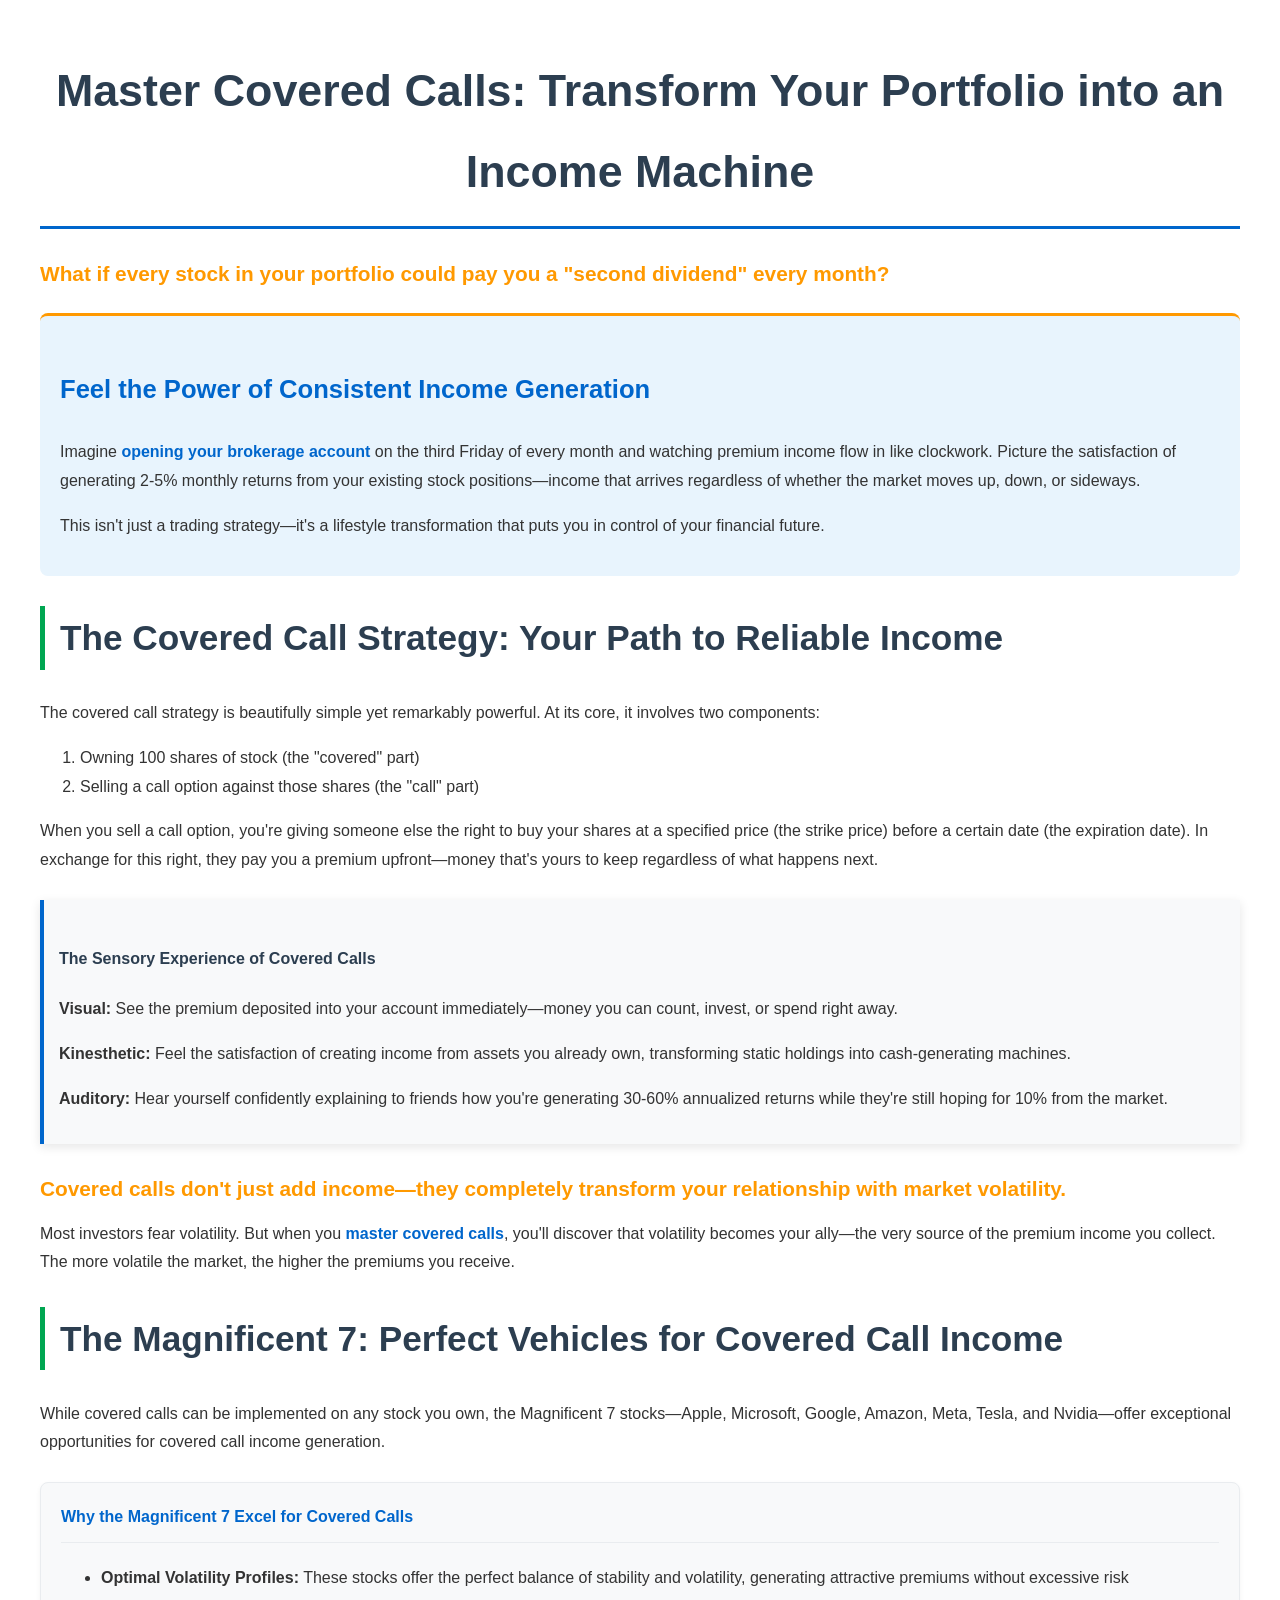
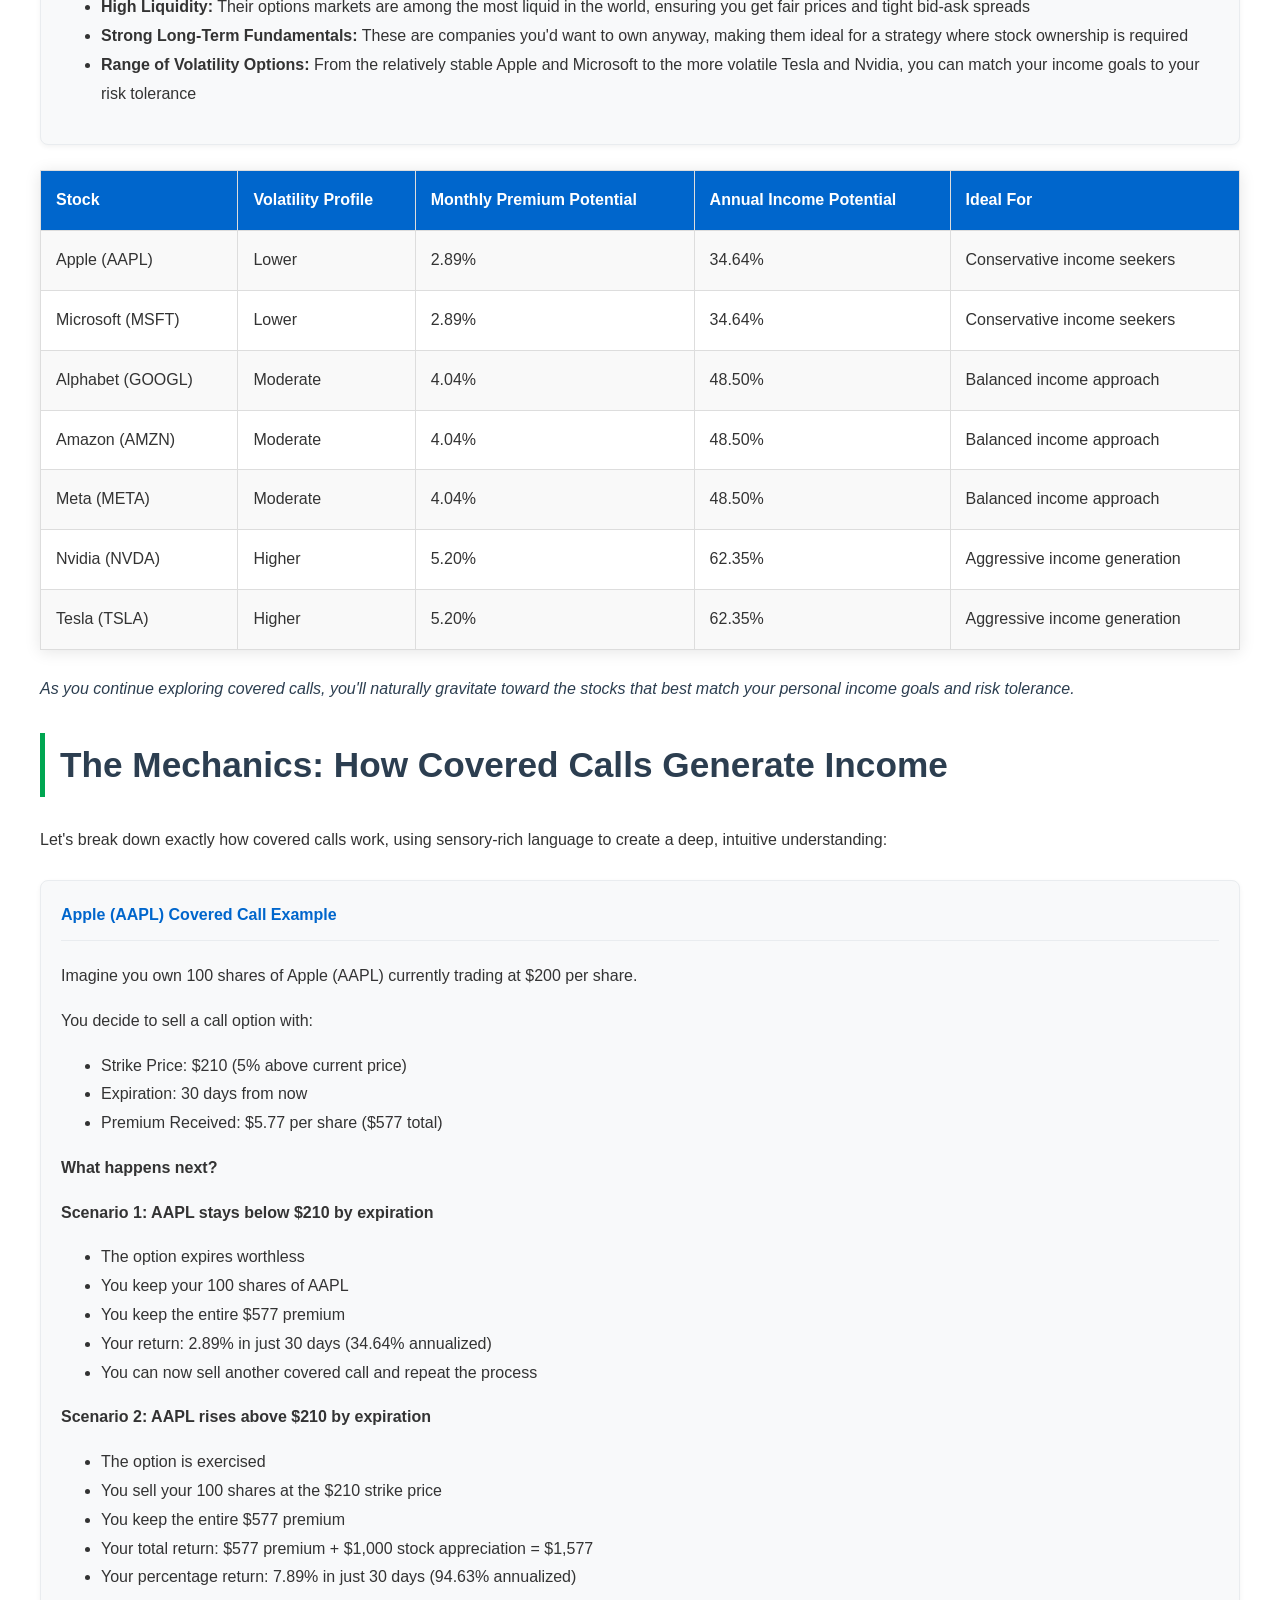
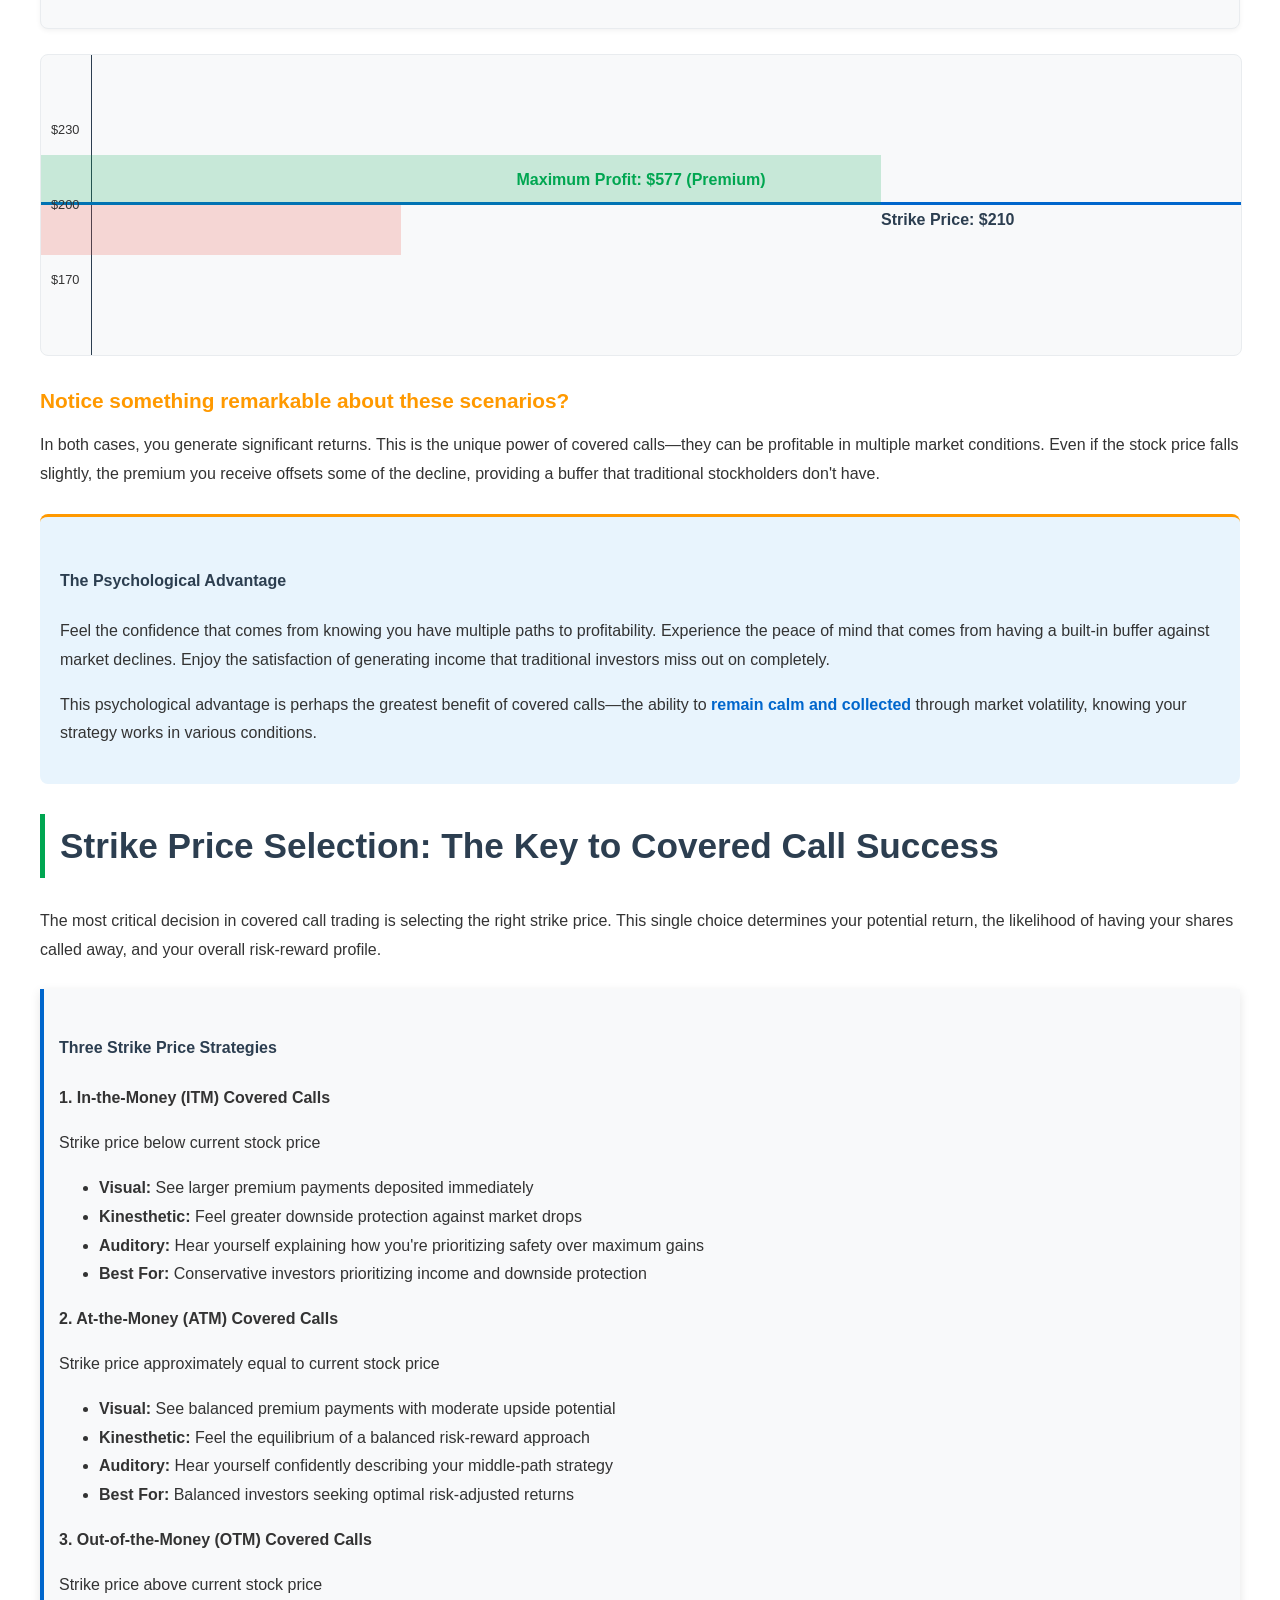
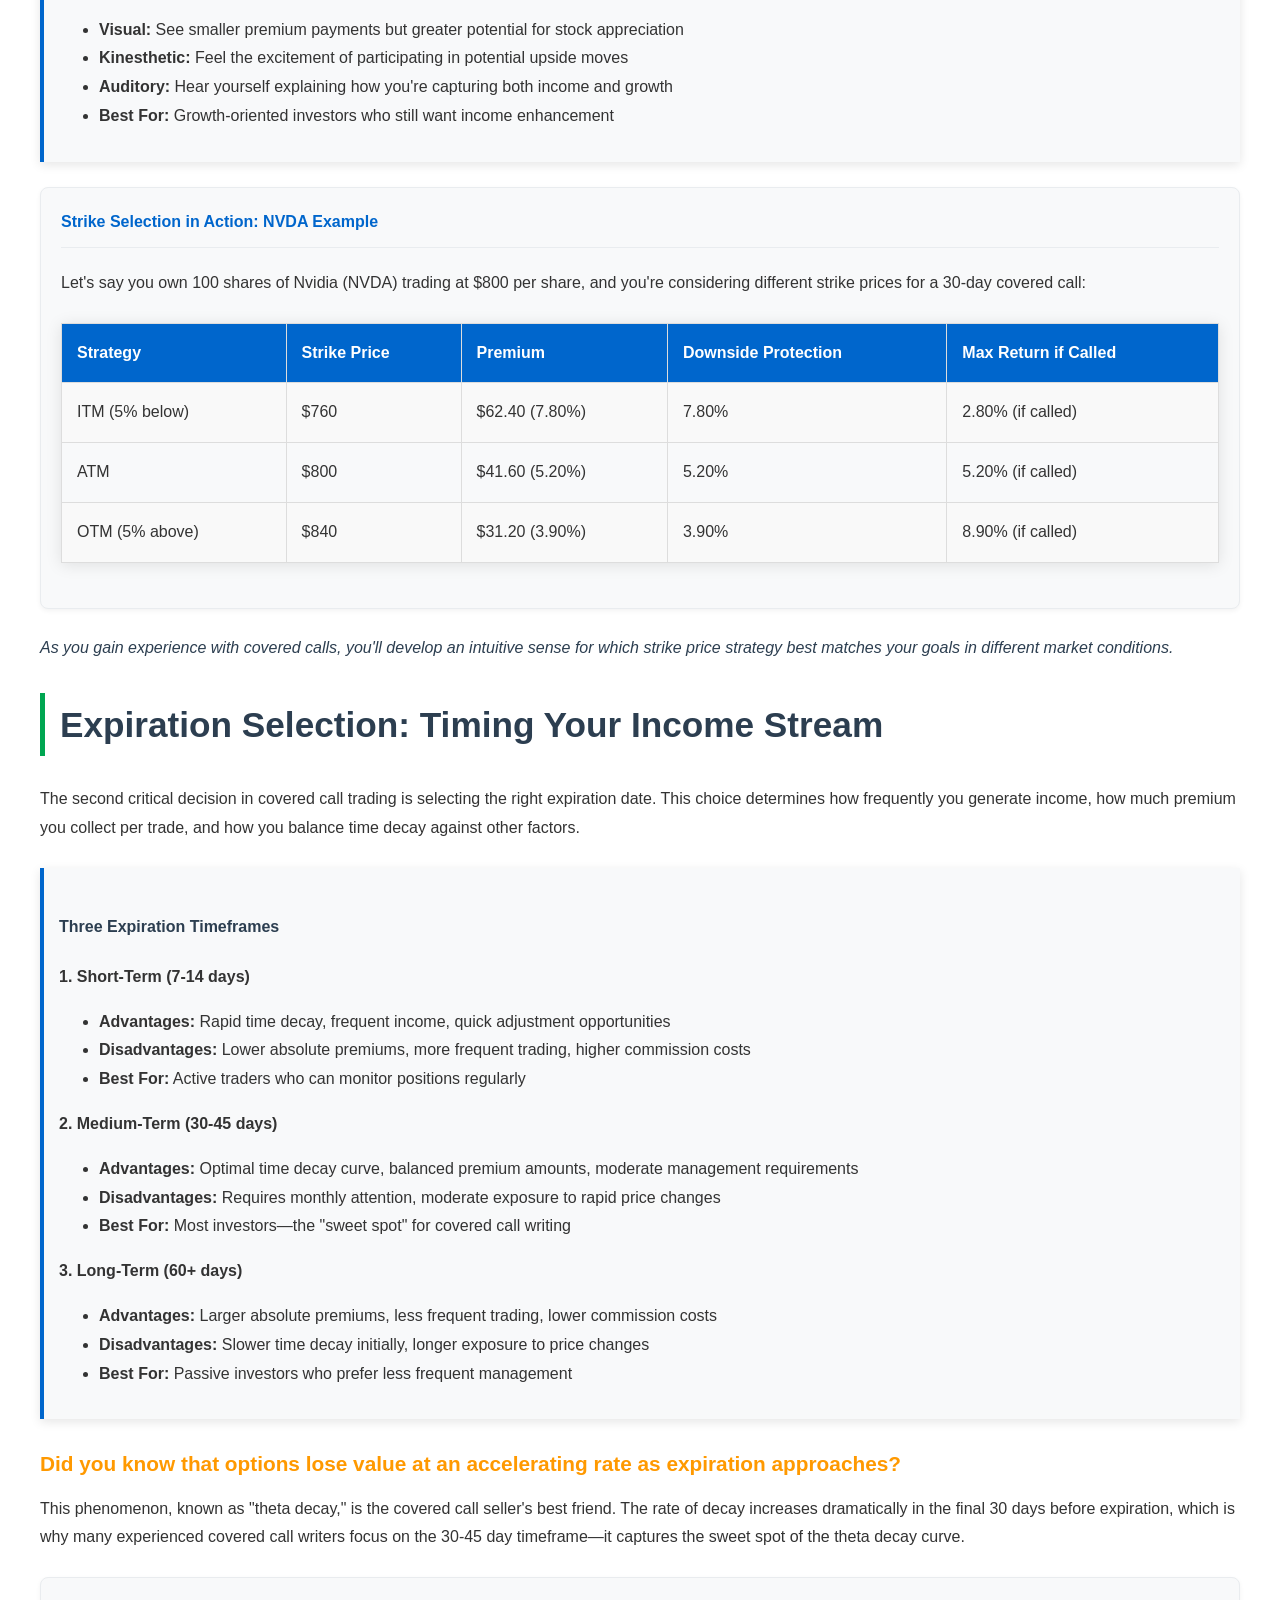
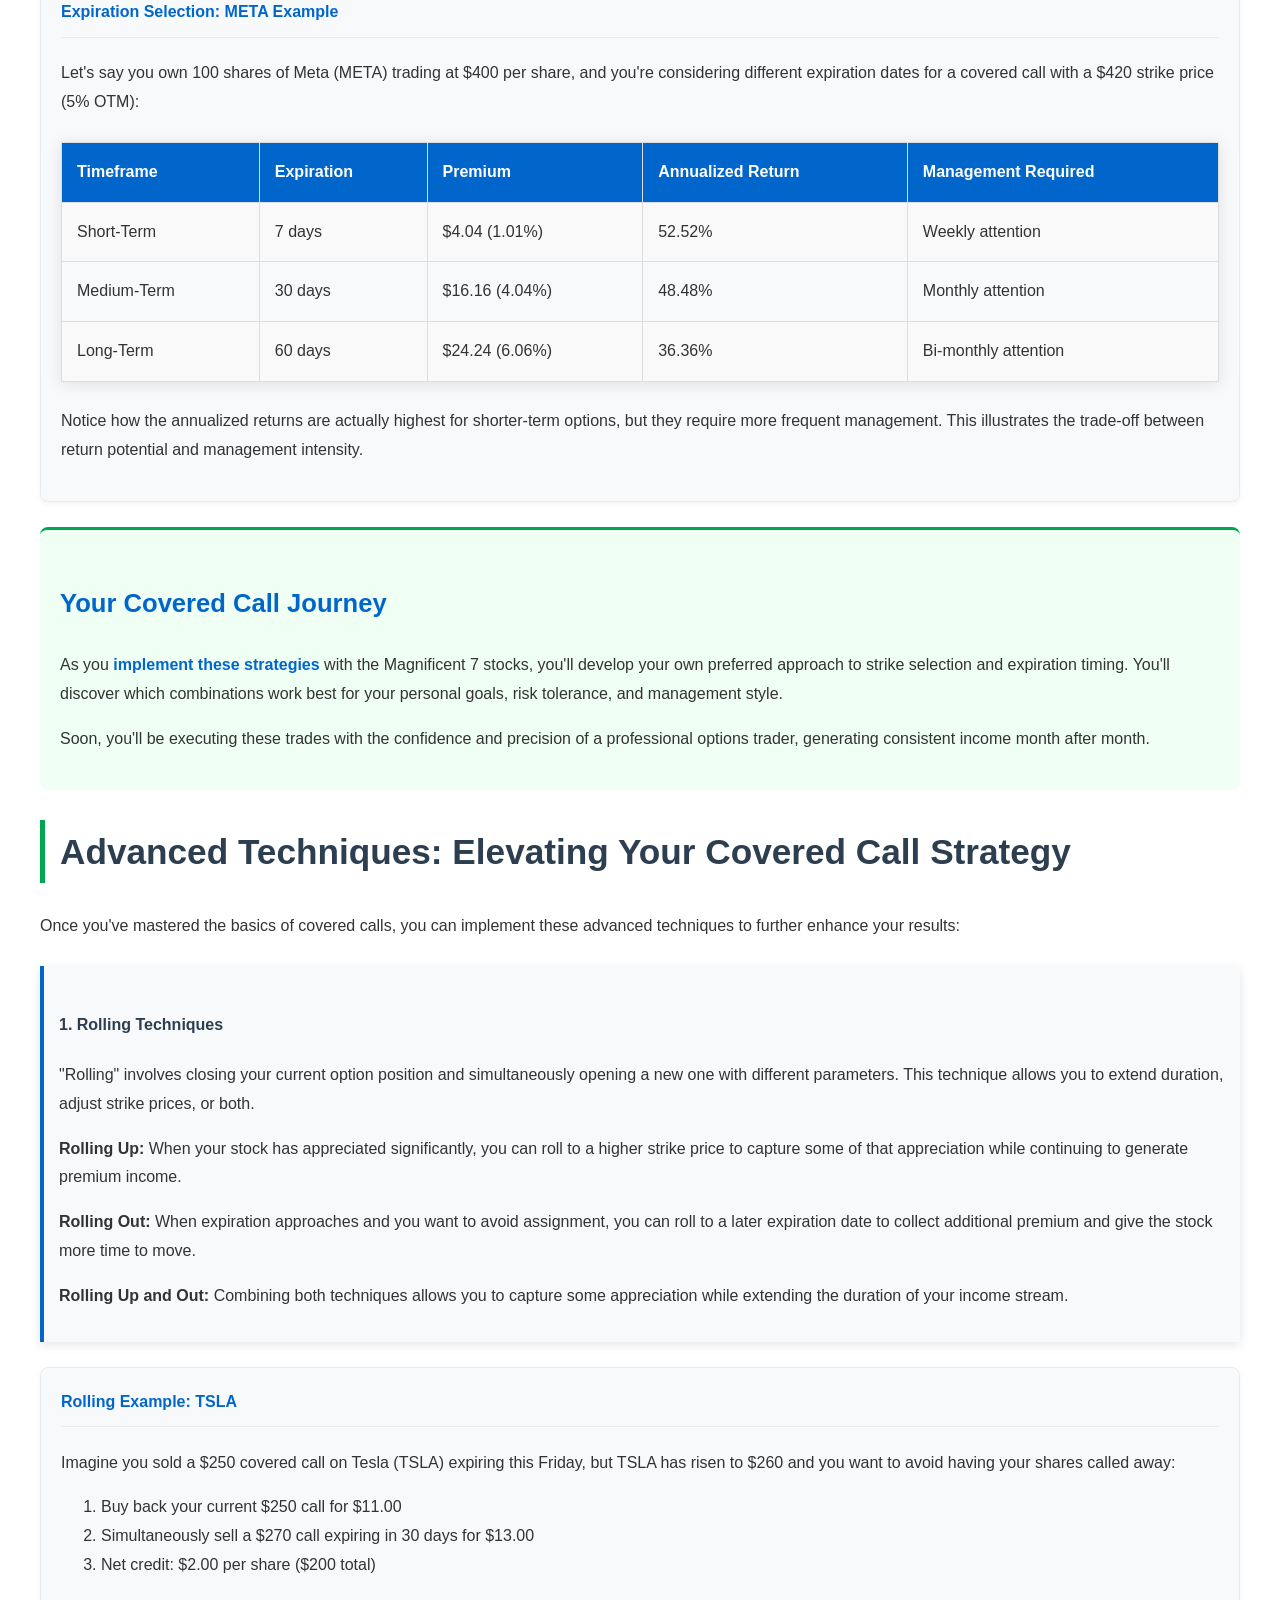
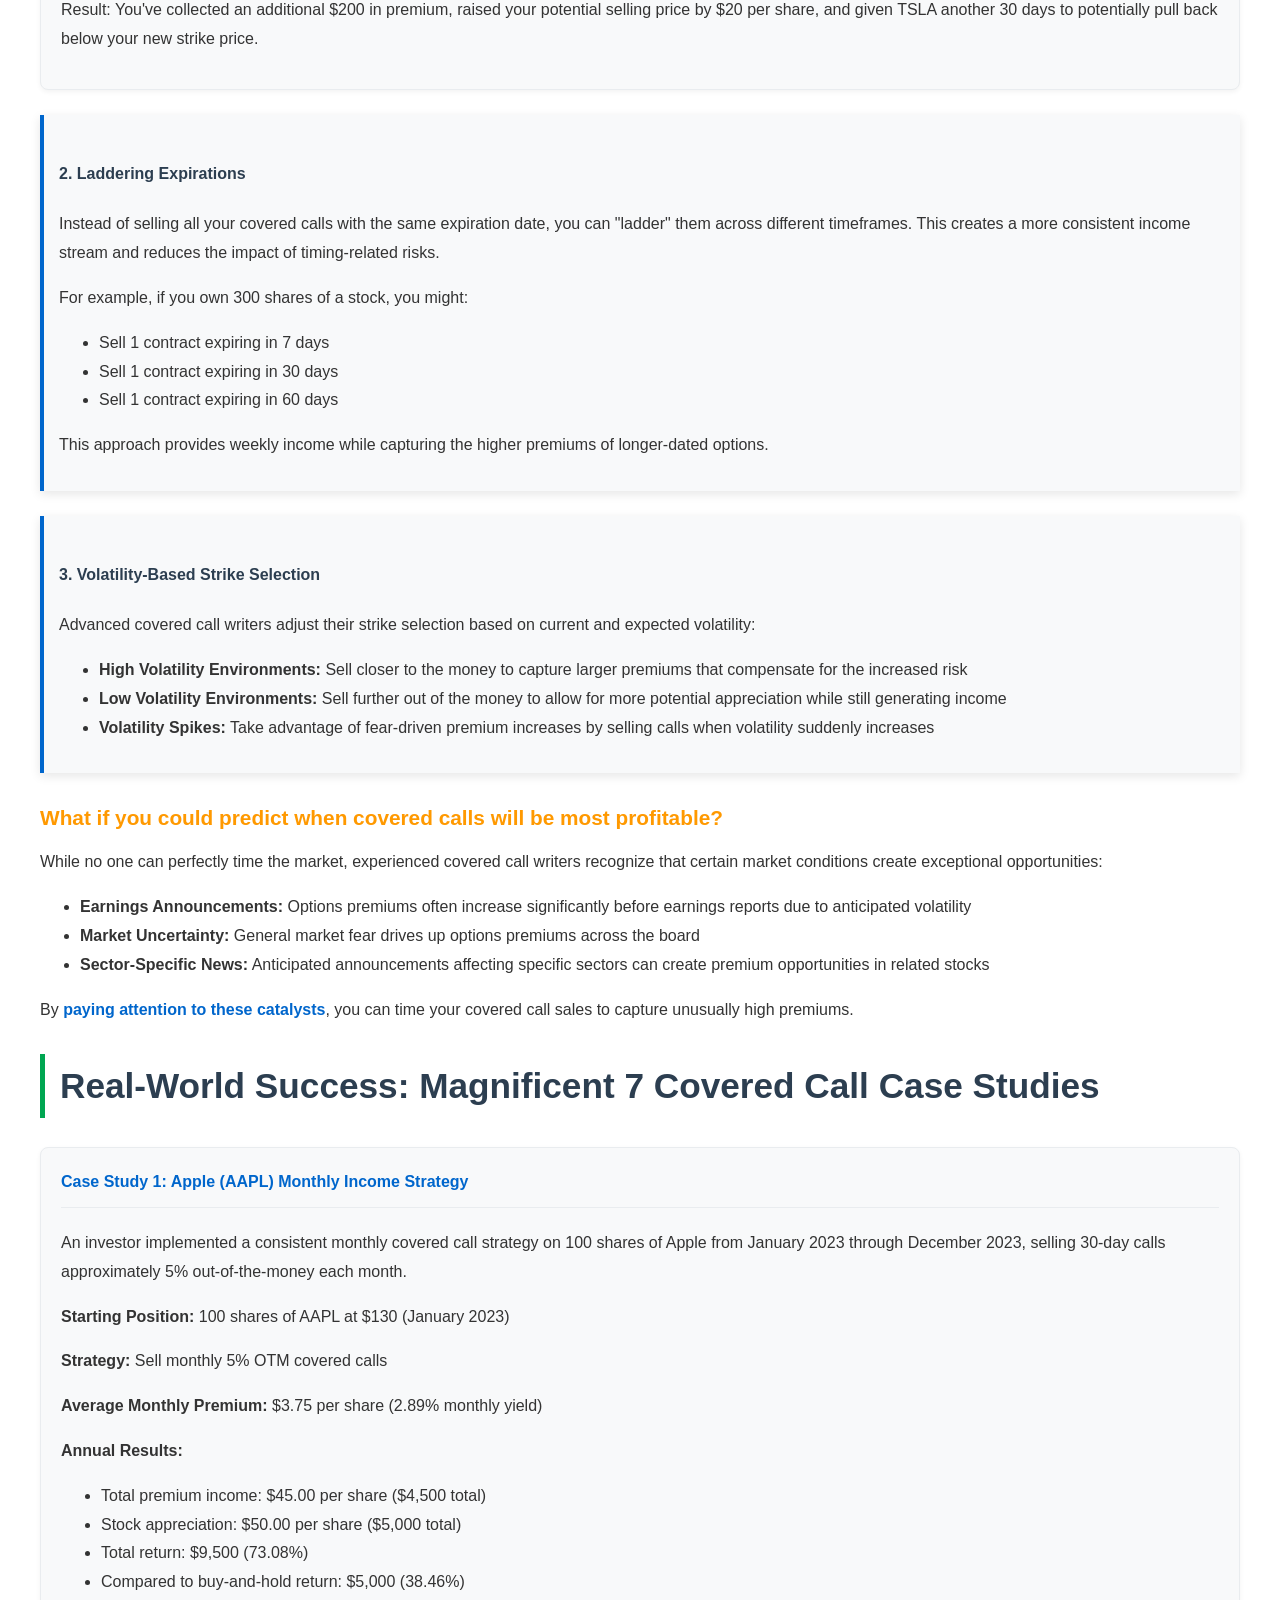
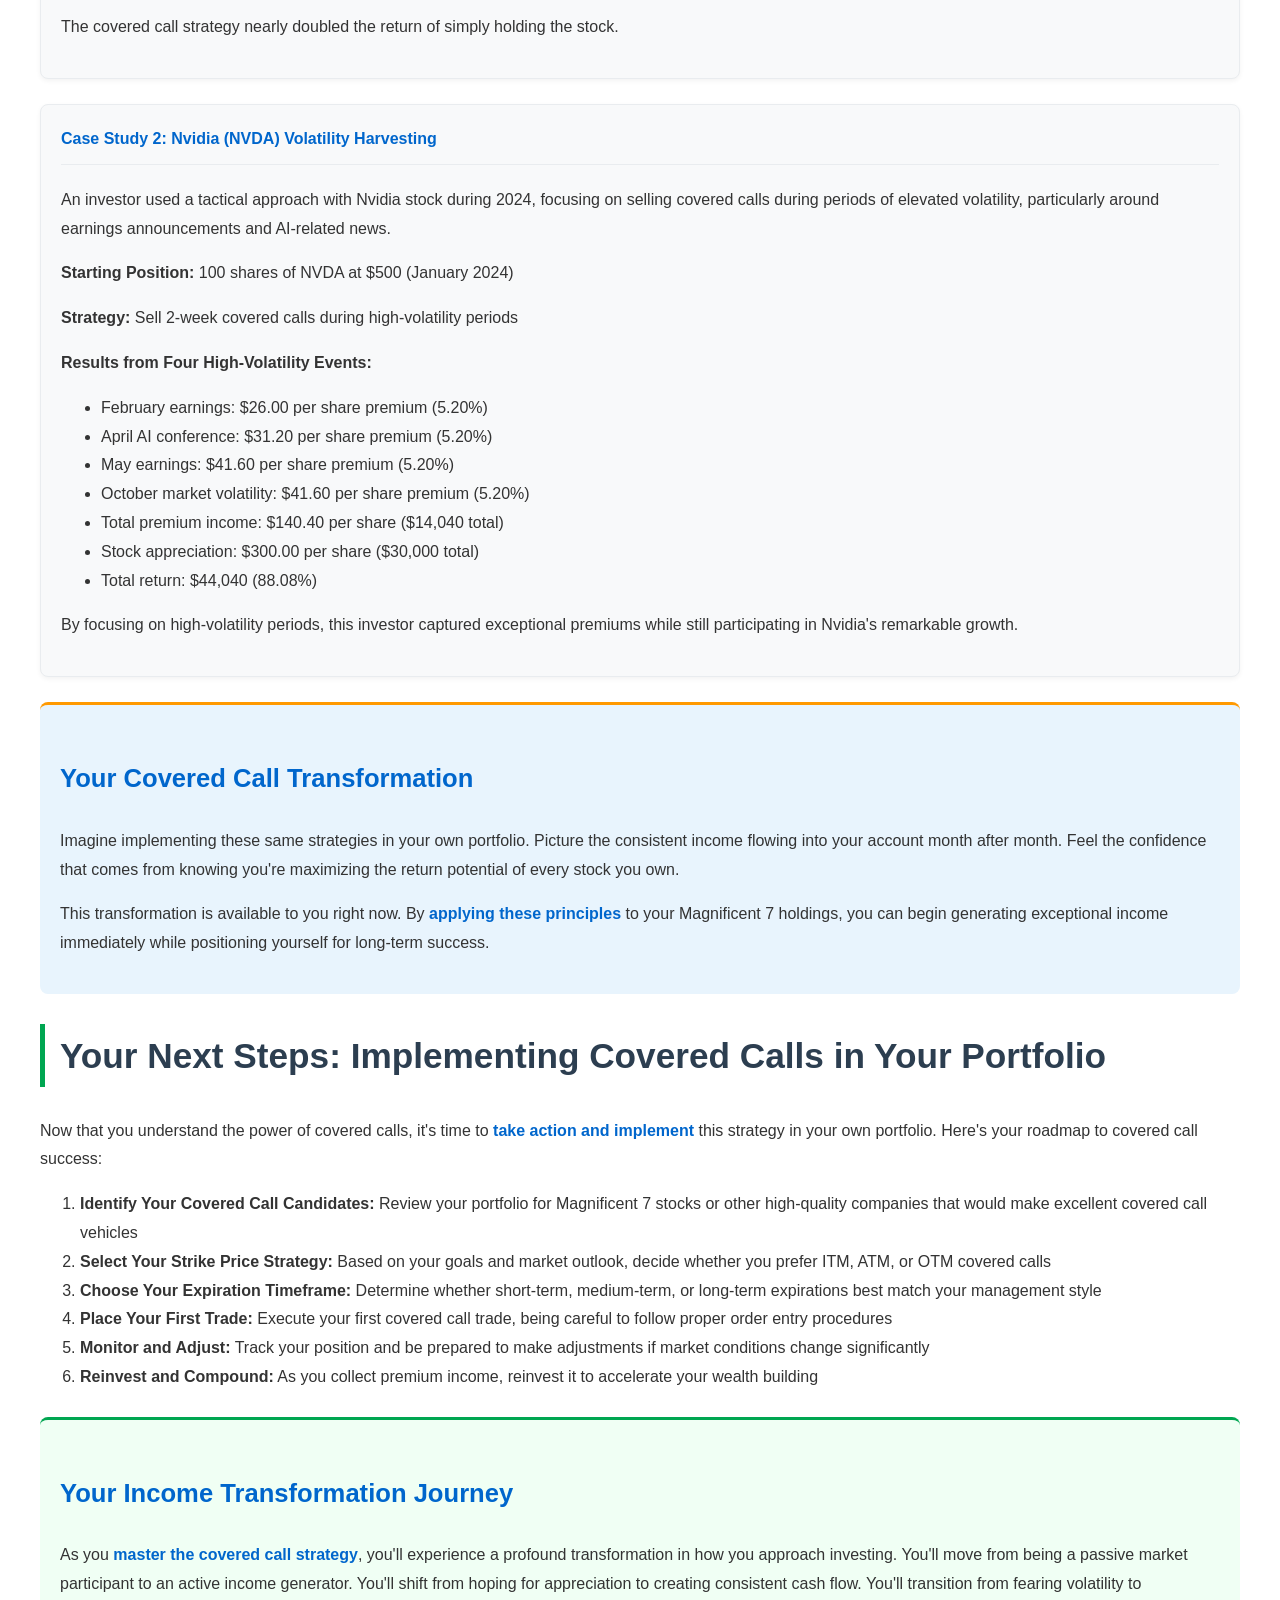
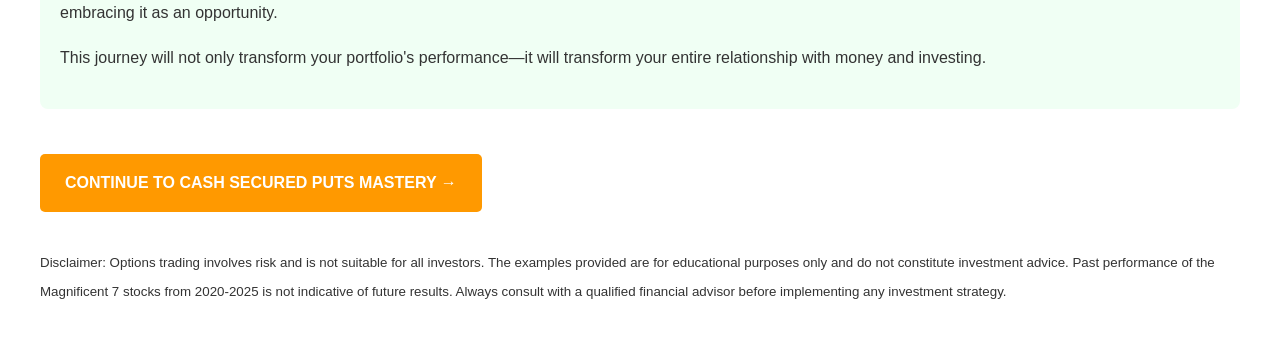
<file: nlp_covered_calls_strategy_responsive.html>
<!DOCTYPE html>
<html lang="en">
<head>
    <meta charset="UTF-8">
    <meta name="viewport" content="width=device-width, initial-scale=1.0">
    <title>Master Covered Calls: Transform Your Portfolio into an Income Machine</title>
    <style>
        /* Color Psychology */
        :root {
            --primary: #0066cc; /* Trust, confidence */
            --secondary: #00a651; /* Money, growth */
            --accent: #ff9900; /* Energy, enthusiasm */
            --warning: #e74c3c; /* Caution */
            --light: #f8f9fa;
            --dark: #2c3e50;
            --text: #333333;
        }
        
        body {
            font-family: 'Segoe UI', Tahoma, Geneva, Verdana, sans-serif;
            line-height: 1.8;
            color: var(--text);
            max-width: 1200px;
            margin: 0 auto;
            padding: 20px;
            background-color: #ffffff;
        }
        
        /* Pattern Interrupt Elements */
        h1, h2, h3, h4 {
            color: var(--dark);
            margin-top: 30px;
            font-weight: 600;
        }
        
        h1 {
            font-size: 2.8em;
            border-bottom: 3px solid var(--primary);
            padding-bottom: 15px;
            margin-bottom: 30px;
            text-align: center;
        }
        
        h2 {
            font-size: 2.2em;
            border-left: 5px solid var(--secondary);
            padding-left: 15px;
        }
        
        h3 {
            font-size: 1.6em;
            color: var(--primary);
        }
        
        /* Sensory-Rich Elements */
        .visual-cue {
            border-left: 4px solid var(--primary);
            padding: 15px;
            background-color: var(--light);
            margin: 25px 0;
            box-shadow: 0 3px 10px rgba(0,0,0,0.1);
        }
        
        .emotional-anchor {
            background-color: #e8f4fd;
            padding: 20px;
            border-radius: 8px;
            margin: 25px 0;
            border-top: 3px solid var(--accent);
        }
        
        .future-pace {
            background-color: #f0fff4;
            padding: 20px;
            border-radius: 8px;
            margin: 25px 0;
            border-top: 3px solid var(--secondary);
        }
        
        .pattern-interrupt {
            font-size: 1.3em;
            font-weight: 600;
            color: var(--accent);
            margin: 30px 0 15px;
            line-height: 1.4;
        }
        
        /* Command Elements */
        .embedded-command {
            font-weight: 600;
            color: var(--primary);
        }
        
        .action-trigger {
            background-color: var(--accent);
            color: white;
            padding: 15px 25px;
            border-radius: 5px;
            display: inline-block;
            margin: 20px 0;
            font-weight: 600;
            text-decoration: none;
            transition: all 0.3s ease;
        }
        
        .action-trigger:hover {
            background-color: #e08700;
            transform: translateY(-2px);
            box-shadow: 0 4px 8px rgba(0,0,0,0.1);
        }
        
        /* Data Presentation */
        table {
            border-collapse: collapse;
            width: 100%;
            margin: 25px 0;
            box-shadow: 0 2px 15px rgba(0,0,0,0.1);
        }
        
        th, td {
            border: 1px solid #ddd;
            padding: 15px;
            text-align: left;
        }
        
        th {
            background-color: var(--primary);
            color: white;
            font-weight: 600;
        }
        
        tr:nth-child(even) {
            background-color: #f9f9f9;
        }
        
        tr:hover {
            background-color: #f1f1f1;
        }
        
        /* Example Boxes */
        .example {
            background-color: #f8f9fa;
            border: 1px solid #e9ecef;
            border-radius: 8px;
            padding: 20px;
            margin: 25px 0;
            box-shadow: 0 2px 5px rgba(0,0,0,0.05);
        }
        
        .example h4 {
            color: var(--primary);
            margin-top: 0;
            border-bottom: 1px solid #e9ecef;
            padding-bottom: 10px;
        }
        
        /* Presupposition Elements */
        .presupposition {
            font-style: italic;
            color: var(--dark);
            margin: 20px 0;
        }
        
        /* Responsive Design */
        @media (max-width: 768px) {
            body {
                padding: 15px;
            }
            
            h1 {
                font-size: 2.2em;
            }
            
            h2 {
                font-size: 1.8em;
            }
            
            h3 {
                font-size: 1.4em;
            }
        }
        
        /* Profit/Loss Visualization */
        .profit-graph {
            width: 100%;
            height: 300px;
            background-color: #f8f9fa;
            border: 1px solid #e9ecef;
            border-radius: 8px;
            margin: 25px 0;
            position: relative;
            overflow: hidden;
        }
        
        .profit-line {
            position: absolute;
            height: 3px;
            background-color: var(--primary);
            bottom: 150px;
            left: 0;
            width: 100%;
        }
        
        .profit-area {
            position: absolute;
            background-color: rgba(0, 166, 81, 0.2);
            bottom: 150px;
            left: 0;
            width: 70%;
            height: 50px;
        }
        
        .loss-area {
            position: absolute;
            background-color: rgba(231, 76, 60, 0.2);
            top: 150px;
            left: 0;
            width: 30%;
            height: 50px;
        }
        
        .profit-label {
            position: absolute;
            bottom: 160px;
            left: 50%;
            transform: translateX(-50%);
            color: var(--secondary);
            font-weight: 600;
        }
        
        .loss-label {
            position: absolute;
            top: 130px;
            left: 15%;
            color: var(--warning);
            font-weight: 600;
        }
        
        .strike-label {
            position: absolute;
            bottom: 120px;
            left: 70%;
            color: var(--dark);
            font-weight: 600;
        }
        
        .price-axis {
            position: absolute;
            height: 100%;
            width: 1px;
            background-color: var(--dark);
            left: 50px;
            top: 0;
        }
        
        .price-label {
            position: absolute;
            left: 10px;
            transform: translateY(-50%);
            font-size: 0.8em;
        }
    </style>
</head>
<body>
    <header>
        <h1>Master Covered Calls: Transform Your Portfolio into an Income Machine</h1>
        <div class="pattern-interrupt">What if every stock in your portfolio could pay you a "second dividend" every month?</div>
    </header>
    
    <section>
        <div class="emotional-anchor">
            <h3>Feel the Power of Consistent Income Generation</h3>
            <p>Imagine <span class="embedded-command">opening your brokerage account</span> on the third Friday of every month and watching premium income flow in like clockwork. Picture the satisfaction of generating 2-5% monthly returns from your existing stock positions—income that arrives regardless of whether the market moves up, down, or sideways.</p>
            <p>This isn't just a trading strategy—it's a lifestyle transformation that puts you in control of your financial future.</p>
        </div>
        
        <h2>The Covered Call Strategy: Your Path to Reliable Income</h2>
        
        <p>The covered call strategy is beautifully simple yet remarkably powerful. At its core, it involves two components:</p>
        
        <ol>
            <li>Owning 100 shares of stock (the "covered" part)</li>
            <li>Selling a call option against those shares (the "call" part)</li>
        </ol>
        
        <p>When you sell a call option, you're giving someone else the right to buy your shares at a specified price (the strike price) before a certain date (the expiration date). In exchange for this right, they pay you a premium upfront—money that's yours to keep regardless of what happens next.</p>
        
        <div class="visual-cue">
            <h4>The Sensory Experience of Covered Calls</h4>
            <p><strong>Visual:</strong> See the premium deposited into your account immediately—money you can count, invest, or spend right away.</p>
            <p><strong>Kinesthetic:</strong> Feel the satisfaction of creating income from assets you already own, transforming static holdings into cash-generating machines.</p>
            <p><strong>Auditory:</strong> Hear yourself confidently explaining to friends how you're generating 30-60% annualized returns while they're still hoping for 10% from the market.</p>
        </div>
        
        <div class="pattern-interrupt">Covered calls don't just add income—they completely transform your relationship with market volatility.</div>
        
        <p>Most investors fear volatility. But when you <span class="embedded-command">master covered calls</span>, you'll discover that volatility becomes your ally—the very source of the premium income you collect. The more volatile the market, the higher the premiums you receive.</p>
    </section>
    
    <section>
        <h2>The Magnificent 7: Perfect Vehicles for Covered Call Income</h2>
        
        <p>While covered calls can be implemented on any stock you own, the Magnificent 7 stocks—Apple, Microsoft, Google, Amazon, Meta, Tesla, and Nvidia—offer exceptional opportunities for covered call income generation.</p>
        
        <div class="example">
            <h4>Why the Magnificent 7 Excel for Covered Calls</h4>
            <ul>
                <li><strong>Optimal Volatility Profiles:</strong> These stocks offer the perfect balance of stability and volatility, generating attractive premiums without excessive risk</li>
                <li><strong>High Liquidity:</strong> Their options markets are among the most liquid in the world, ensuring you get fair prices and tight bid-ask spreads</li>
                <li><strong>Strong Long-Term Fundamentals:</strong> These are companies you'd want to own anyway, making them ideal for a strategy where stock ownership is required</li>
                <li><strong>Range of Volatility Options:</strong> From the relatively stable Apple and Microsoft to the more volatile Tesla and Nvidia, you can match your income goals to your risk tolerance</li>
            </ul>
        </div>
        
        <table>
            <tr>
                <th>Stock</th>
                <th>Volatility Profile</th>
                <th>Monthly Premium Potential</th>
                <th>Annual Income Potential</th>
                <th>Ideal For</th>
            </tr>
            <tr>
                <td>Apple (AAPL)</td>
                <td>Lower</td>
                <td>2.89%</td>
                <td>34.64%</td>
                <td>Conservative income seekers</td>
            </tr>
            <tr>
                <td>Microsoft (MSFT)</td>
                <td>Lower</td>
                <td>2.89%</td>
                <td>34.64%</td>
                <td>Conservative income seekers</td>
            </tr>
            <tr>
                <td>Alphabet (GOOGL)</td>
                <td>Moderate</td>
                <td>4.04%</td>
                <td>48.50%</td>
                <td>Balanced income approach</td>
            </tr>
            <tr>
                <td>Amazon (AMZN)</td>
                <td>Moderate</td>
                <td>4.04%</td>
                <td>48.50%</td>
                <td>Balanced income approach</td>
            </tr>
            <tr>
                <td>Meta (META)</td>
                <td>Moderate</td>
                <td>4.04%</td>
                <td>48.50%</td>
                <td>Balanced income approach</td>
            </tr>
            <tr>
                <td>Nvidia (NVDA)</td>
                <td>Higher</td>
                <td>5.20%</td>
                <td>62.35%</td>
                <td>Aggressive income generation</td>
            </tr>
            <tr>
                <td>Tesla (TSLA)</td>
                <td>Higher</td>
                <td>5.20%</td>
                <td>62.35%</td>
                <td>Aggressive income generation</td>
            </tr>
        </table>
        
        <p class="presupposition">As you continue exploring covered calls, you'll naturally gravitate toward the stocks that best match your personal income goals and risk tolerance.</p>
    </section>
    
    <section>
        <h2>The Mechanics: How Covered Calls Generate Income</h2>
        
        <p>Let's break down exactly how covered calls work, using sensory-rich language to create a deep, intuitive understanding:</p>
        
        <div class="example">
            <h4>Apple (AAPL) Covered Call Example</h4>
            <p>Imagine you own 100 shares of Apple (AAPL) currently trading at $200 per share.</p>
            <p>You decide to sell a call option with:</p>
            <ul>
                <li>Strike Price: $210 (5% above current price)</li>
                <li>Expiration: 30 days from now</li>
                <li>Premium Received: $5.77 per share ($577 total)</li>
            </ul>
            
            <p><strong>What happens next?</strong></p>
            
            <p><strong>Scenario 1: AAPL stays below $210 by expiration</strong></p>
            <ul>
                <li>The option expires worthless</li>
                <li>You keep your 100 shares of AAPL</li>
                <li>You keep the entire $577 premium</li>
                <li>Your return: 2.89% in just 30 days (34.64% annualized)</li>
                <li>You can now sell another covered call and repeat the process</li>
            </ul>
            
            <p><strong>Scenario 2: AAPL rises above $210 by expiration</strong></p>
            <ul>
                <li>The option is exercised</li>
                <li>You sell your 100 shares at the $210 strike price</li>
                <li>You keep the entire $577 premium</li>
                <li>Your total return: $577 premium + $1,000 stock appreciation = $1,577</li>
                <li>Your percentage return: 7.89% in just 30 days (94.63% annualized)</li>
            </ul>
        </div>
        
        <div class="profit-graph">
            <div class="price-axis"></div>
            <div class="profit-line"></div>
            <div class="profit-area"></div>
            <div class="loss-area"></div>
            <div class="profit-label">Maximum Profit: $577 (Premium)</div>
            <div class="strike-label">Strike Price: $210</div>
            <div class="price-label" style="top: 25%;">$230</div>
            <div class="price-label" style="top: 50%;">$200</div>
            <div class="price-label" style="top: 75%;">$170</div>
        </div>
        
        <div class="pattern-interrupt">Notice something remarkable about these scenarios?</div>
        
        <p>In both cases, you generate significant returns. This is the unique power of covered calls—they can be profitable in multiple market conditions. Even if the stock price falls slightly, the premium you receive offsets some of the decline, providing a buffer that traditional stockholders don't have.</p>
        
        <div class="emotional-anchor">
            <h4>The Psychological Advantage</h4>
            <p>Feel the confidence that comes from knowing you have multiple paths to profitability. Experience the peace of mind that comes from having a built-in buffer against market declines. Enjoy the satisfaction of generating income that traditional investors miss out on completely.</p>
            <p>This psychological advantage is perhaps the greatest benefit of covered calls—the ability to <span class="embedded-command">remain calm and collected</span> through market volatility, knowing your strategy works in various conditions.</p>
        </div>
    </section>
    
    <section>
        <h2>Strike Price Selection: The Key to Covered Call Success</h2>
        
        <p>The most critical decision in covered call trading is selecting the right strike price. This single choice determines your potential return, the likelihood of having your shares called away, and your overall risk-reward profile.</p>
        
        <div class="visual-cue">
            <h4>Three Strike Price Strategies</h4>
            
            <p><strong>1. In-the-Money (ITM) Covered Calls</strong></p>
            <p>Strike price below current stock price</p>
            <ul>
                <li><strong>Visual:</strong> See larger premium payments deposited immediately</li>
                <li><strong>Kinesthetic:</strong> Feel greater downside protection against market drops</li>
                <li><strong>Auditory:</strong> Hear yourself explaining how you're prioritizing safety over maximum gains</li>
                <li><strong>Best For:</strong> Conservative investors prioritizing income and downside protection</li>
            </ul>
            
            <p><strong>2. At-the-Money (ATM) Covered Calls</strong></p>
            <p>Strike price approximately equal to current stock price</p>
            <ul>
                <li><strong>Visual:</strong> See balanced premium payments with moderate upside potential</li>
                <li><strong>Kinesthetic:</strong> Feel the equilibrium of a balanced risk-reward approach</li>
                <li><strong>Auditory:</strong> Hear yourself confidently describing your middle-path strategy</li>
                <li><strong>Best For:</strong> Balanced investors seeking optimal risk-adjusted returns</li>
            </ul>
            
            <p><strong>3. Out-of-the-Money (OTM) Covered Calls</strong></p>
            <p>Strike price above current stock price</p>
            <ul>
                <li><strong>Visual:</strong> See smaller premium payments but greater potential for stock appreciation</li>
                <li><strong>Kinesthetic:</strong> Feel the excitement of participating in potential upside moves</li>
                <li><strong>Auditory:</strong> Hear yourself explaining how you're capturing both income and growth</li>
                <li><strong>Best For:</strong> Growth-oriented investors who still want income enhancement</li>
            </ul>
        </div>
        
        <div class="example">
            <h4>Strike Selection in Action: NVDA Example</h4>
            <p>Let's say you own 100 shares of Nvidia (NVDA) trading at $800 per share, and you're considering different strike prices for a 30-day covered call:</p>
            
            <table>
                <tr>
                    <th>Strategy</th>
                    <th>Strike Price</th>
                    <th>Premium</th>
                    <th>Downside Protection</th>
                    <th>Max Return if Called</th>
                </tr>
                <tr>
                    <td>ITM (5% below)</td>
                    <td>$760</td>
                    <td>$62.40 (7.80%)</td>
                    <td>7.80%</td>
                    <td>2.80% (if called)</td>
                </tr>
                <tr>
                    <td>ATM</td>
                    <td>$800</td>
                    <td>$41.60 (5.20%)</td>
                    <td>5.20%</td>
                    <td>5.20% (if called)</td>
                </tr>
                <tr>
                    <td>OTM (5% above)</td>
                    <td>$840</td>
                    <td>$31.20 (3.90%)</td>
                    <td>3.90%</td>
                    <td>8.90% (if called)</td>
                </tr>
            </table>
        </div>
        
        <p class="presupposition">As you gain experience with covered calls, you'll develop an intuitive sense for which strike price strategy best matches your goals in different market conditions.</p>
    </section>
    
    <section>
        <h2>Expiration Selection: Timing Your Income Stream</h2>
        
        <p>The second critical decision in covered call trading is selecting the right expiration date. This choice determines how frequently you generate income, how much premium you collect per trade, and how you balance time decay against other factors.</p>
        
        <div class="visual-cue">
            <h4>Three Expiration Timeframes</h4>
            
            <p><strong>1. Short-Term (7-14 days)</strong></p>
            <ul>
                <li><strong>Advantages:</strong> Rapid time decay, frequent income, quick adjustment opportunities</li>
                <li><strong>Disadvantages:</strong> Lower absolute premiums, more frequent trading, higher commission costs</li>
                <li><strong>Best For:</strong> Active traders who can monitor positions regularly</li>
            </ul>
            
            <p><strong>2. Medium-Term (30-45 days)</strong></p>
            <ul>
                <li><strong>Advantages:</strong> Optimal time decay curve, balanced premium amounts, moderate management requirements</li>
                <li><strong>Disadvantages:</strong> Requires monthly attention, moderate exposure to rapid price changes</li>
                <li><strong>Best For:</strong> Most investors—the "sweet spot" for covered call writing</li>
            </ul>
            
            <p><strong>3. Long-Term (60+ days)</strong></p>
            <ul>
                <li><strong>Advantages:</strong> Larger absolute premiums, less frequent trading, lower commission costs</li>
                <li><strong>Disadvantages:</strong> Slower time decay initially, longer exposure to price changes</li>
                <li><strong>Best For:</strong> Passive investors who prefer less frequent management</li>
            </ul>
        </div>
        
        <div class="pattern-interrupt">Did you know that options lose value at an accelerating rate as expiration approaches?</div>
        
        <p>This phenomenon, known as "theta decay," is the covered call seller's best friend. The rate of decay increases dramatically in the final 30 days before expiration, which is why many experienced covered call writers focus on the 30-45 day timeframe—it captures the sweet spot of the theta decay curve.</p>
        
        <div class="example">
            <h4>Expiration Selection: META Example</h4>
            <p>Let's say you own 100 shares of Meta (META) trading at $400 per share, and you're considering different expiration dates for a covered call with a $420 strike price (5% OTM):</p>
            
            <table>
                <tr>
                    <th>Timeframe</th>
                    <th>Expiration</th>
                    <th>Premium</th>
                    <th>Annualized Return</th>
                    <th>Management Required</th>
                </tr>
                <tr>
                    <td>Short-Term</td>
                    <td>7 days</td>
                    <td>$4.04 (1.01%)</td>
                    <td>52.52%</td>
                    <td>Weekly attention</td>
                </tr>
                <tr>
                    <td>Medium-Term</td>
                    <td>30 days</td>
                    <td>$16.16 (4.04%)</td>
                    <td>48.48%</td>
                    <td>Monthly attention</td>
                </tr>
                <tr>
                    <td>Long-Term</td>
                    <td>60 days</td>
                    <td>$24.24 (6.06%)</td>
                    <td>36.36%</td>
                    <td>Bi-monthly attention</td>
                </tr>
            </table>
            
            <p>Notice how the annualized returns are actually highest for shorter-term options, but they require more frequent management. This illustrates the trade-off between return potential and management intensity.</p>
        </div>
        
        <div class="future-pace">
            <h3>Your Covered Call Journey</h3>
            <p>As you <span class="embedded-command">implement these strategies</span> with the Magnificent 7 stocks, you'll develop your own preferred approach to strike selection and expiration timing. You'll discover which combinations work best for your personal goals, risk tolerance, and management style.</p>
            <p>Soon, you'll be executing these trades with the confidence and precision of a professional options trader, generating consistent income month after month.</p>
        </div>
    </section>
    
    <section>
        <h2>Advanced Techniques: Elevating Your Covered Call Strategy</h2>
        
        <p>Once you've mastered the basics of covered calls, you can implement these advanced techniques to further enhance your results:</p>
        
        <div class="visual-cue">
            <h4>1. Rolling Techniques</h4>
            <p>"Rolling" involves closing your current option position and simultaneously opening a new one with different parameters. This technique allows you to extend duration, adjust strike prices, or both.</p>
            
            <p><strong>Rolling Up:</strong> When your stock has appreciated significantly, you can roll to a higher strike price to capture some of that appreciation while continuing to generate premium income.</p>
            
            <p><strong>Rolling Out:</strong> When expiration approaches and you want to avoid assignment, you can roll to a later expiration date to collect additional premium and give the stock more time to move.</p>
            
            <p><strong>Rolling Up and Out:</strong> Combining both techniques allows you to capture some appreciation while extending the duration of your income stream.</p>
        </div>
        
        <div class="example">
            <h4>Rolling Example: TSLA</h4>
            <p>Imagine you sold a $250 covered call on Tesla (TSLA) expiring this Friday, but TSLA has risen to $260 and you want to avoid having your shares called away:</p>
            
            <ol>
                <li>Buy back your current $250 call for $11.00</li>
                <li>Simultaneously sell a $270 call expiring in 30 days for $13.00</li>
                <li>Net credit: $2.00 per share ($200 total)</li>
            </ol>
            
            <p>Result: You've collected an additional $200 in premium, raised your potential selling price by $20 per share, and given TSLA another 30 days to potentially pull back below your new strike price.</p>
        </div>
        
        <div class="visual-cue">
            <h4>2. Laddering Expirations</h4>
            <p>Instead of selling all your covered calls with the same expiration date, you can "ladder" them across different timeframes. This creates a more consistent income stream and reduces the impact of timing-related risks.</p>
            
            <p>For example, if you own 300 shares of a stock, you might:</p>
            <ul>
                <li>Sell 1 contract expiring in 7 days</li>
                <li>Sell 1 contract expiring in 30 days</li>
                <li>Sell 1 contract expiring in 60 days</li>
            </ul>
            
            <p>This approach provides weekly income while capturing the higher premiums of longer-dated options.</p>
        </div>
        
        <div class="visual-cue">
            <h4>3. Volatility-Based Strike Selection</h4>
            <p>Advanced covered call writers adjust their strike selection based on current and expected volatility:</p>
            
            <ul>
                <li><strong>High Volatility Environments:</strong> Sell closer to the money to capture larger premiums that compensate for the increased risk</li>
                <li><strong>Low Volatility Environments:</strong> Sell further out of the money to allow for more potential appreciation while still generating income</li>
                <li><strong>Volatility Spikes:</strong> Take advantage of fear-driven premium increases by selling calls when volatility suddenly increases</li>
            </ul>
        </div>
        
        <div class="pattern-interrupt">What if you could predict when covered calls will be most profitable?</div>
        
        <p>While no one can perfectly time the market, experienced covered call writers recognize that certain market conditions create exceptional opportunities:</p>
        
        <ul>
            <li><strong>Earnings Announcements:</strong> Options premiums often increase significantly before earnings reports due to anticipated volatility</li>
            <li><strong>Market Uncertainty:</strong> General market fear drives up options premiums across the board</li>
            <li><strong>Sector-Specific News:</strong> Anticipated announcements affecting specific sectors can create premium opportunities in related stocks</li>
        </ul>
        
        <p>By <span class="embedded-command">paying attention to these catalysts</span>, you can time your covered call sales to capture unusually high premiums.</p>
    </section>
    
    <section>
        <h2>Real-World Success: Magnificent 7 Covered Call Case Studies</h2>
        
        <div class="example">
            <h4>Case Study 1: Apple (AAPL) Monthly Income Strategy</h4>
            <p>An investor implemented a consistent monthly covered call strategy on 100 shares of Apple from January 2023 through December 2023, selling 30-day calls approximately 5% out-of-the-money each month.</p>
            
            <p><strong>Starting Position:</strong> 100 shares of AAPL at $130 (January 2023)</p>
            <p><strong>Strategy:</strong> Sell monthly 5% OTM covered calls</p>
            <p><strong>Average Monthly Premium:</strong> $3.75 per share (2.89% monthly yield)</p>
            <p><strong>Annual Results:</strong></p>
            <ul>
                <li>Total premium income: $45.00 per share ($4,500 total)</li>
                <li>Stock appreciation: $50.00 per share ($5,000 total)</li>
                <li>Total return: $9,500 (73.08%)</li>
                <li>Compared to buy-and-hold return: $5,000 (38.46%)</li>
            </ul>
            <p>The covered call strategy nearly doubled the return of simply holding the stock.</p>
        </div>
        
        <div class="example">
            <h4>Case Study 2: Nvidia (NVDA) Volatility Harvesting</h4>
            <p>An investor used a tactical approach with Nvidia stock during 2024, focusing on selling covered calls during periods of elevated volatility, particularly around earnings announcements and AI-related news.</p>
            
            <p><strong>Starting Position:</strong> 100 shares of NVDA at $500 (January 2024)</p>
            <p><strong>Strategy:</strong> Sell 2-week covered calls during high-volatility periods</p>
            <p><strong>Results from Four High-Volatility Events:</strong></p>
            <ul>
                <li>February earnings: $26.00 per share premium (5.20%)</li>
                <li>April AI conference: $31.20 per share premium (5.20%)</li>
                <li>May earnings: $41.60 per share premium (5.20%)</li>
                <li>October market volatility: $41.60 per share premium (5.20%)</li>
                <li>Total premium income: $140.40 per share ($14,040 total)</li>
                <li>Stock appreciation: $300.00 per share ($30,000 total)</li>
                <li>Total return: $44,040 (88.08%)</li>
            </ul>
            <p>By focusing on high-volatility periods, this investor captured exceptional premiums while still participating in Nvidia's remarkable growth.</p>
        </div>
        
        <div class="emotional-anchor">
            <h3>Your Covered Call Transformation</h3>
            <p>Imagine implementing these same strategies in your own portfolio. Picture the consistent income flowing into your account month after month. Feel the confidence that comes from knowing you're maximizing the return potential of every stock you own.</p>
            <p>This transformation is available to you right now. By <span class="embedded-command">applying these principles</span> to your Magnificent 7 holdings, you can begin generating exceptional income immediately while positioning yourself for long-term success.</p>
        </div>
    </section>
    
    <section>
        <h2>Your Next Steps: Implementing Covered Calls in Your Portfolio</h2>
        
        <p>Now that you understand the power of covered calls, it's time to <span class="embedded-command">take action and implement</span> this strategy in your own portfolio. Here's your roadmap to covered call success:</p>
        
        <ol>
            <li><strong>Identify Your Covered Call Candidates:</strong> Review your portfolio for Magnificent 7 stocks or other high-quality companies that would make excellent covered call vehicles</li>
            <li><strong>Select Your Strike Price Strategy:</strong> Based on your goals and market outlook, decide whether you prefer ITM, ATM, or OTM covered calls</li>
            <li><strong>Choose Your Expiration Timeframe:</strong> Determine whether short-term, medium-term, or long-term expirations best match your management style</li>
            <li><strong>Place Your First Trade:</strong> Execute your first covered call trade, being careful to follow proper order entry procedures</li>
            <li><strong>Monitor and Adjust:</strong> Track your position and be prepared to make adjustments if market conditions change significantly</li>
            <li><strong>Reinvest and Compound:</strong> As you collect premium income, reinvest it to accelerate your wealth building</li>
        </ol>
        
        <div class="future-pace">
            <h3>Your Income Transformation Journey</h3>
            <p>As you <span class="embedded-command">master the covered call strategy</span>, you'll experience a profound transformation in how you approach investing. You'll move from being a passive market participant to an active income generator. You'll shift from hoping for appreciation to creating consistent cash flow. You'll transition from fearing volatility to embracing it as an opportunity.</p>
            <p>This journey will not only transform your portfolio's performance—it will transform your entire relationship with money and investing.</p>
        </div>
        
        <a href="#" class="action-trigger">CONTINUE TO CASH SECURED PUTS MASTERY →</a>
    </section>
    
    <footer>
        <p><small>Disclaimer: Options trading involves risk and is not suitable for all investors. The examples provided are for educational purposes only and do not constitute investment advice. Past performance of the Magnificent 7 stocks from 2020-2025 is not indicative of future results. Always consult with a qualified financial advisor before implementing any investment strategy.</small></p>
    </footer>
</body>
</html>
</file>
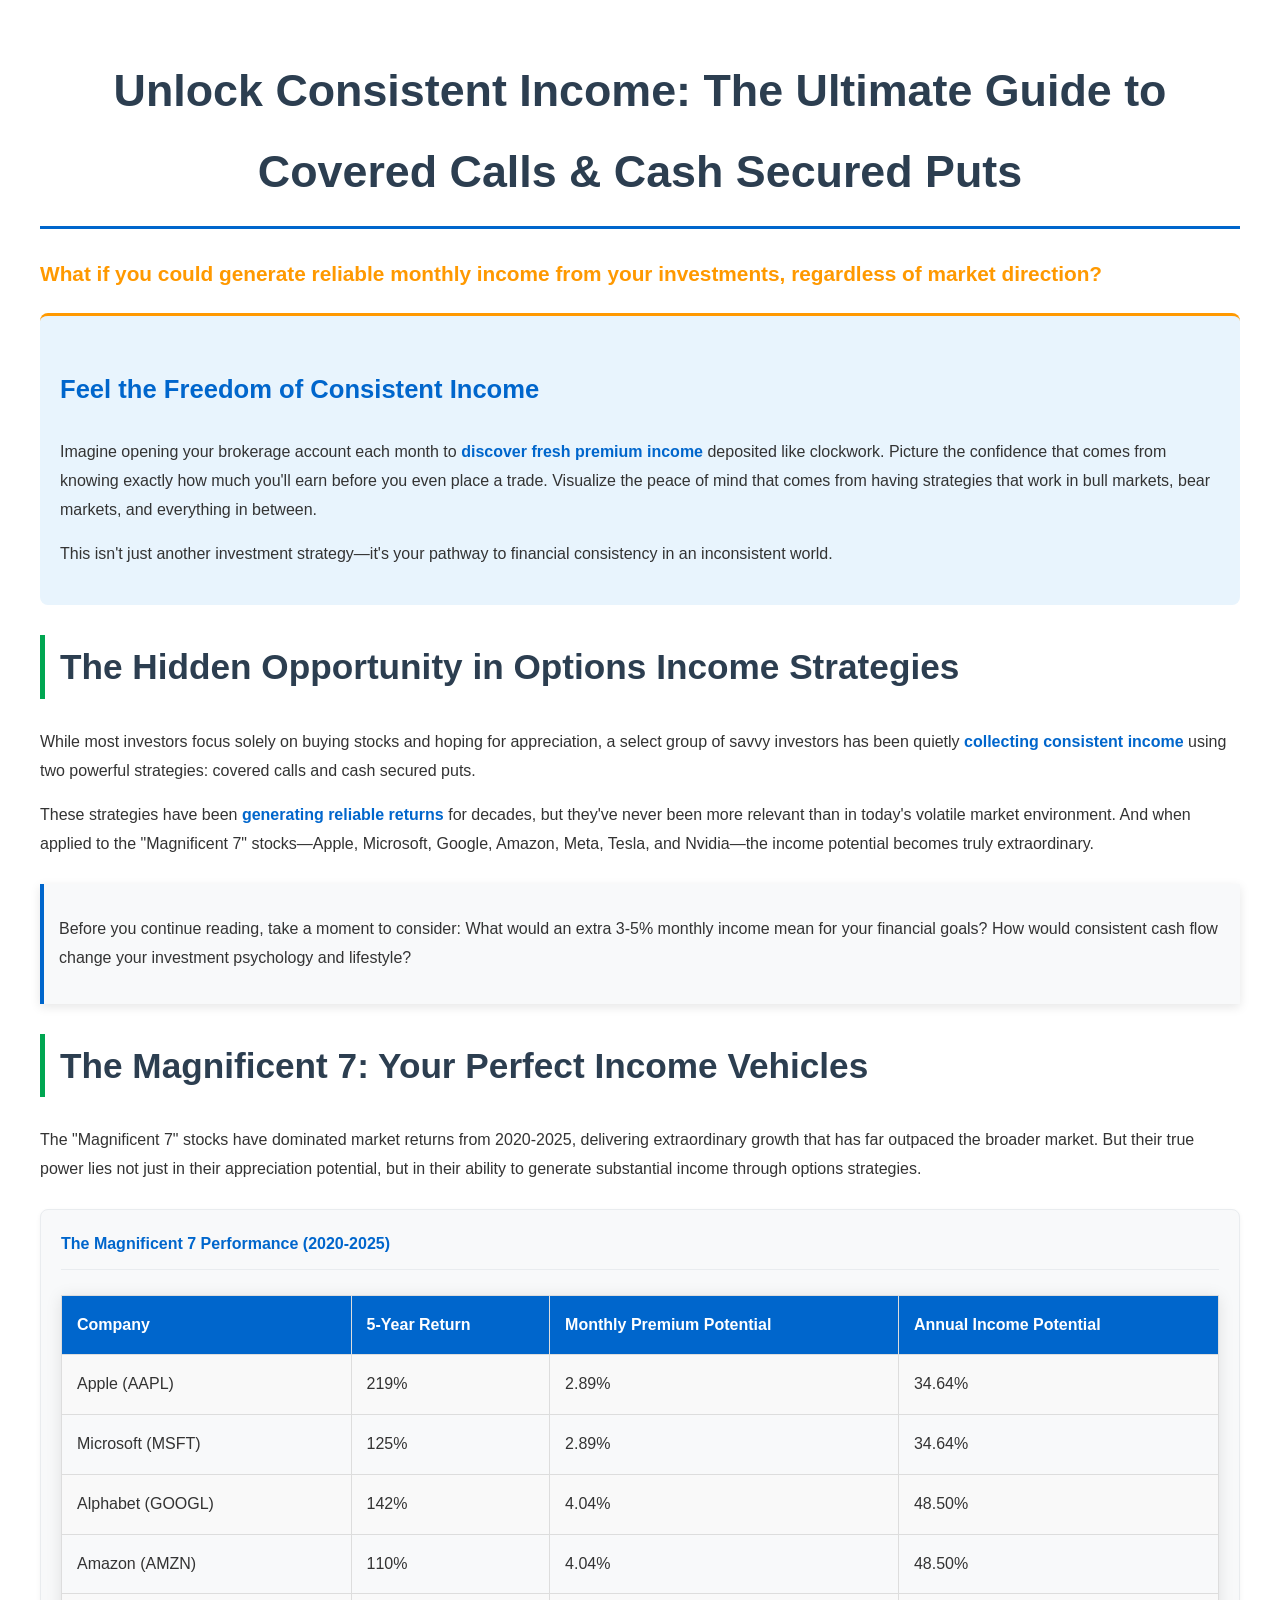
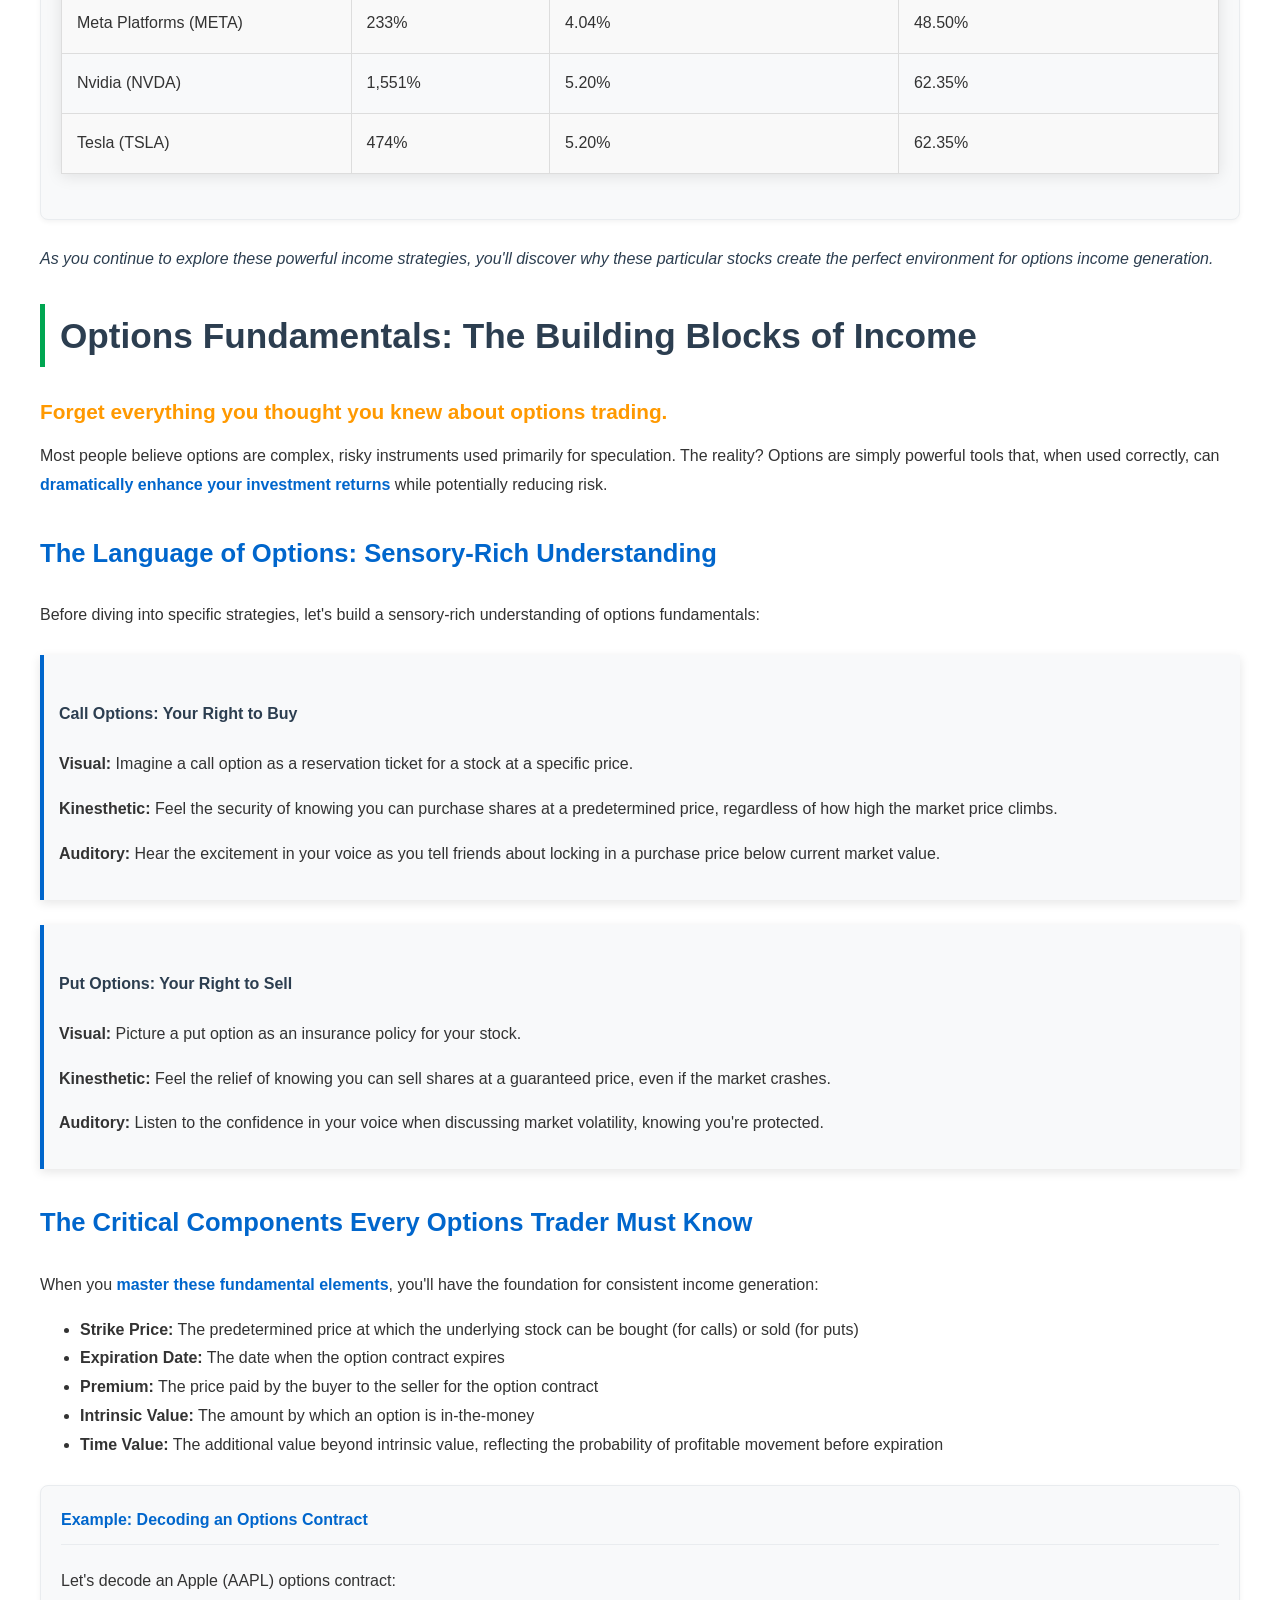
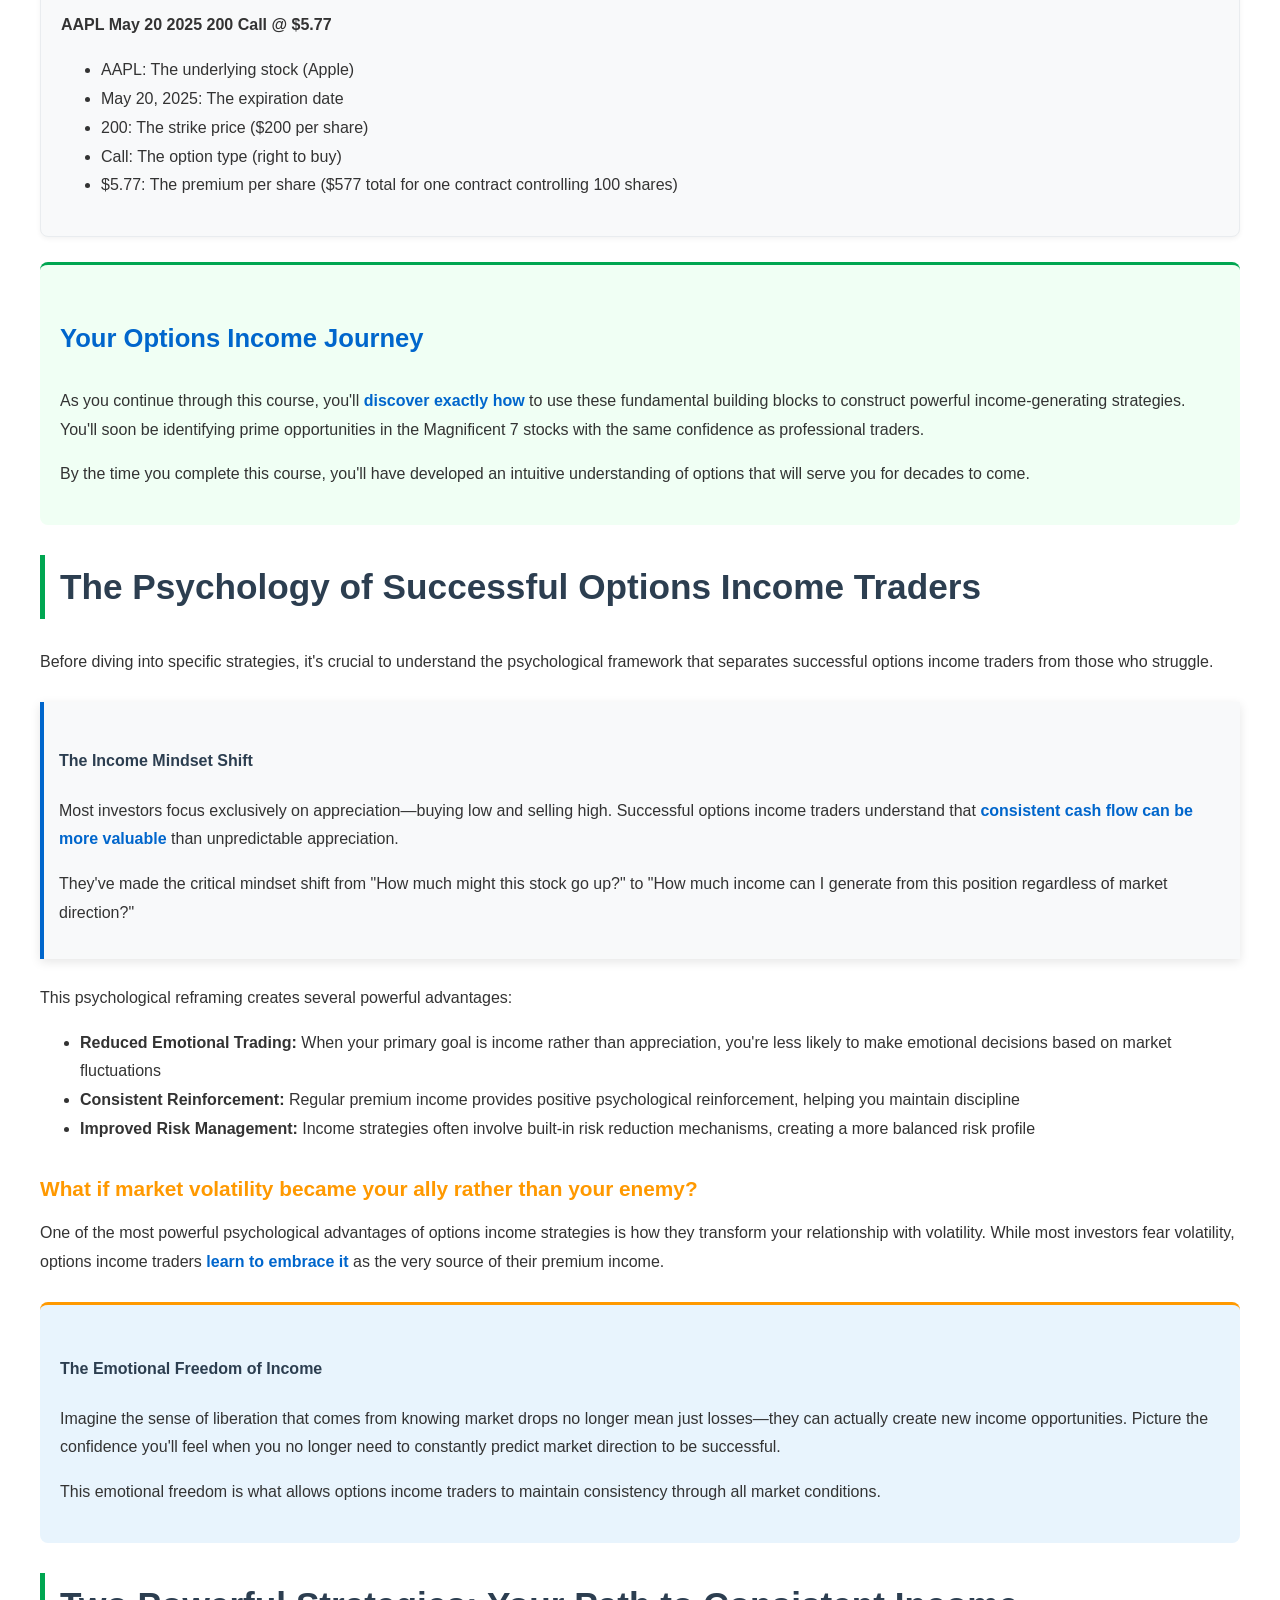
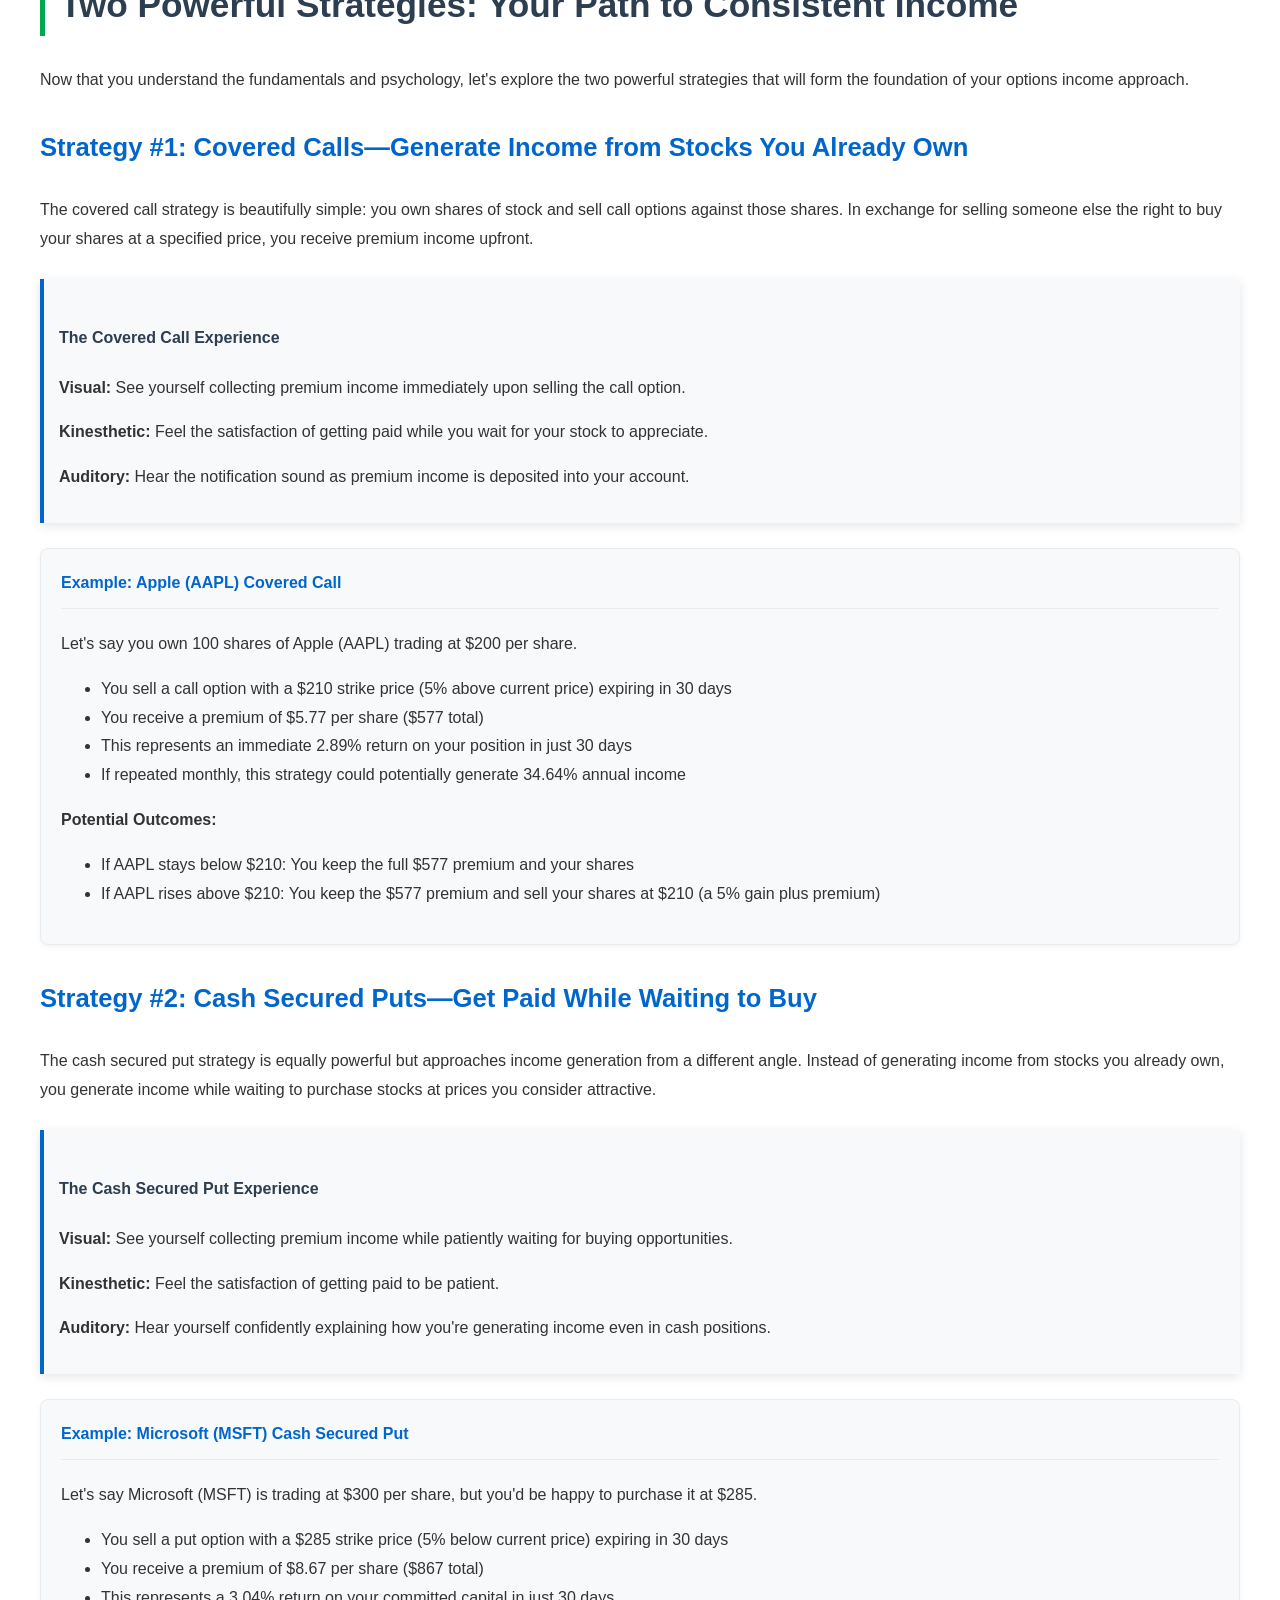
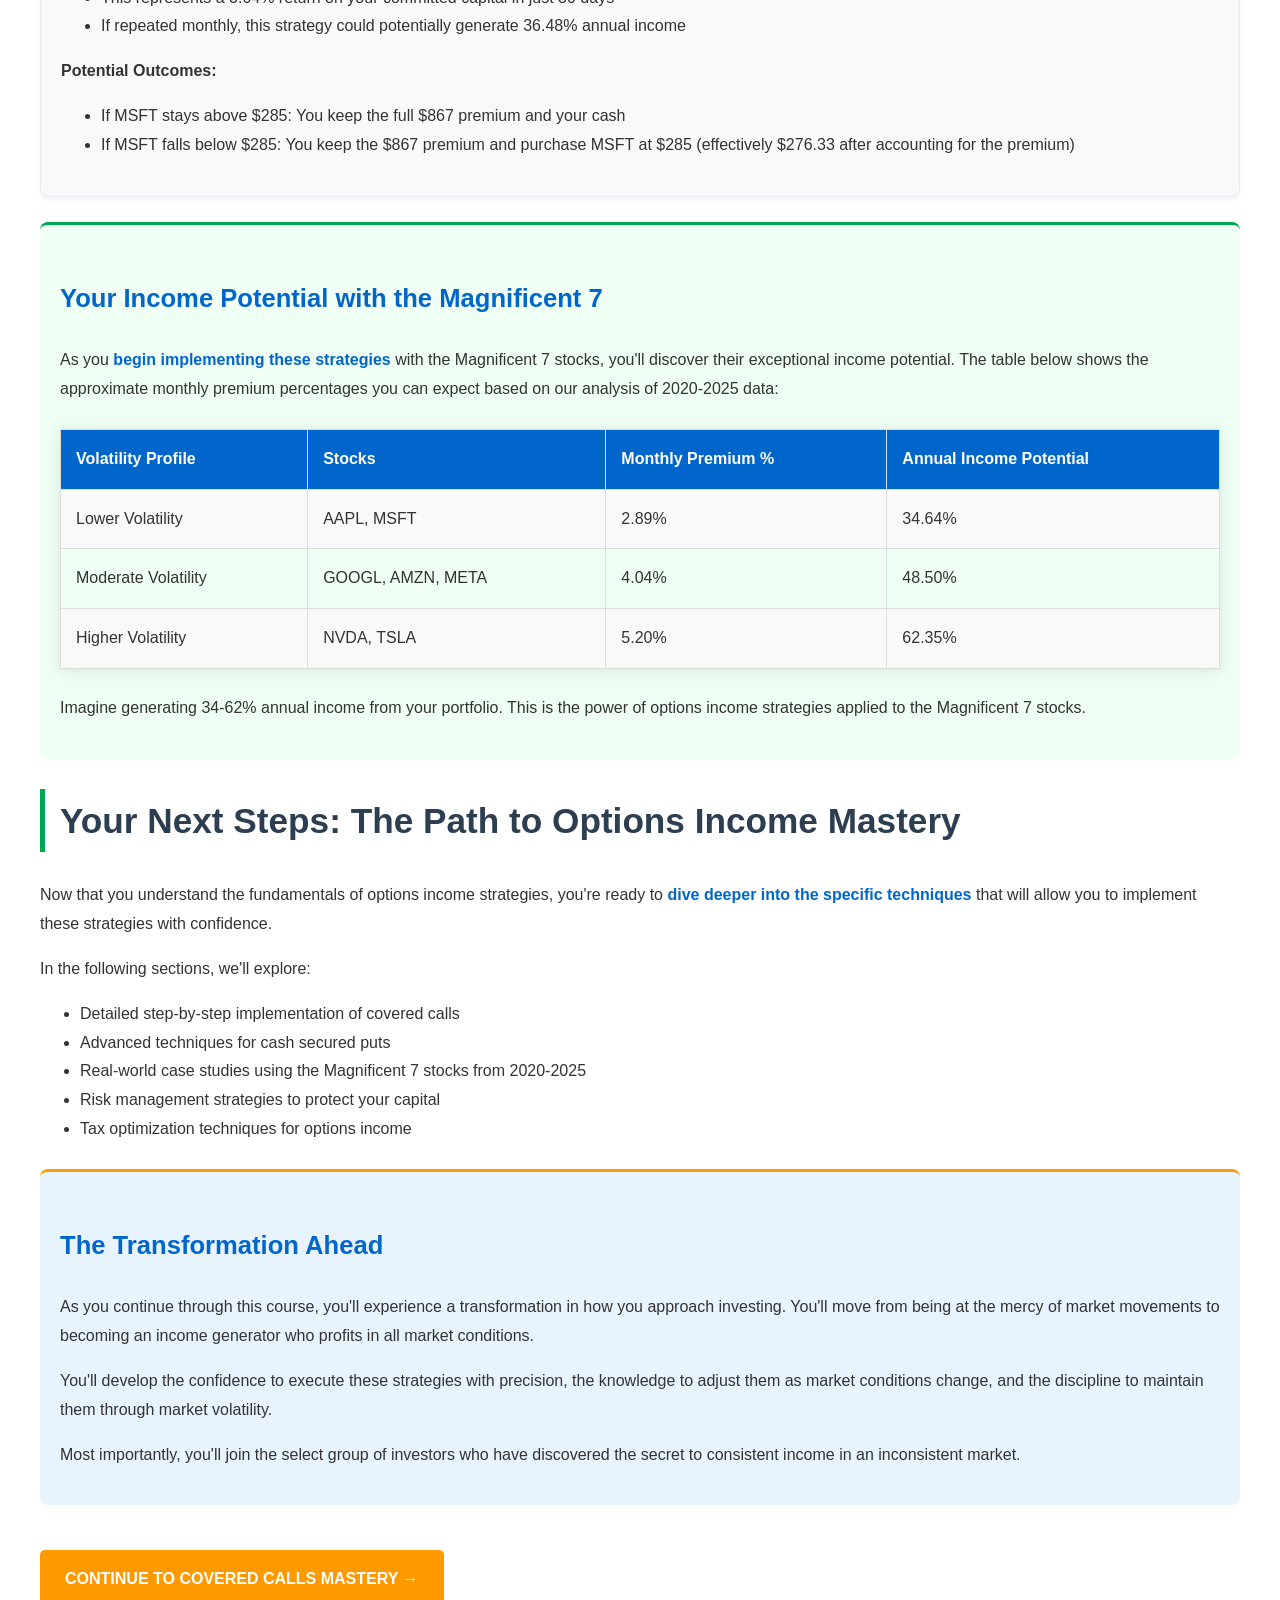
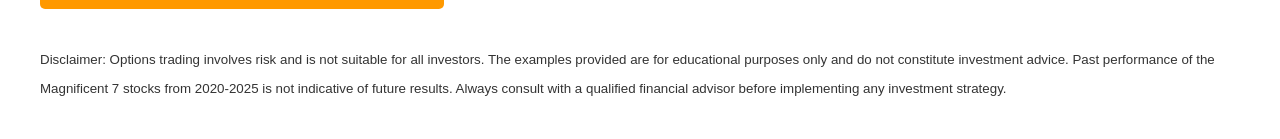
<file: nlp_options_fundamentals_responsive.html>
<!DOCTYPE html>
<html lang="en">
<head>
    <meta charset="UTF-8">
    <meta name="viewport" content="width=device-width, initial-scale=1.0">
    <title>Unlock Consistent Income: The Ultimate Guide to Covered Calls & Cash Secured Puts</title>
    <style>
        /* Color Psychology */
        :root {
            --primary: #0066cc; /* Trust, confidence */
            --secondary: #00a651; /* Money, growth */
            --accent: #ff9900; /* Energy, enthusiasm */
            --warning: #e74c3c; /* Caution */
            --light: #f8f9fa;
            --dark: #2c3e50;
            --text: #333333;
        }
        
        body {
            font-family: 'Segoe UI', Tahoma, Geneva, Verdana, sans-serif;
            line-height: 1.8;
            color: var(--text);
            max-width: 1200px;
            margin: 0 auto;
            padding: 20px;
            background-color: #ffffff;
        }
        
        /* Pattern Interrupt Elements */
        h1, h2, h3, h4 {
            color: var(--dark);
            margin-top: 30px;
            font-weight: 600;
        }
        
        h1 {
            font-size: 2.8em;
            border-bottom: 3px solid var(--primary);
            padding-bottom: 15px;
            margin-bottom: 30px;
            text-align: center;
        }
        
        h2 {
            font-size: 2.2em;
            border-left: 5px solid var(--secondary);
            padding-left: 15px;
        }
        
        h3 {
            font-size: 1.6em;
            color: var(--primary);
        }
        
        /* Sensory-Rich Elements */
        .visual-cue {
            border-left: 4px solid var(--primary);
            padding: 15px;
            background-color: var(--light);
            margin: 25px 0;
            box-shadow: 0 3px 10px rgba(0,0,0,0.1);
        }
        
        .emotional-anchor {
            background-color: #e8f4fd;
            padding: 20px;
            border-radius: 8px;
            margin: 25px 0;
            border-top: 3px solid var(--accent);
        }
        
        .future-pace {
            background-color: #f0fff4;
            padding: 20px;
            border-radius: 8px;
            margin: 25px 0;
            border-top: 3px solid var(--secondary);
        }
        
        .pattern-interrupt {
            font-size: 1.3em;
            font-weight: 600;
            color: var(--accent);
            margin: 30px 0 15px;
            line-height: 1.4;
        }
        
        /* Command Elements */
        .embedded-command {
            font-weight: 600;
            color: var(--primary);
        }
        
        .action-trigger {
            background-color: var(--accent);
            color: white;
            padding: 15px 25px;
            border-radius: 5px;
            display: inline-block;
            margin: 20px 0;
            font-weight: 600;
            text-decoration: none;
            transition: all 0.3s ease;
        }
        
        .action-trigger:hover {
            background-color: #e08700;
            transform: translateY(-2px);
            box-shadow: 0 4px 8px rgba(0,0,0,0.1);
        }
        
        /* Data Presentation */
        table {
            border-collapse: collapse;
            width: 100%;
            margin: 25px 0;
            box-shadow: 0 2px 15px rgba(0,0,0,0.1);
        }
        
        th, td {
            border: 1px solid #ddd;
            padding: 15px;
            text-align: left;
        }
        
        th {
            background-color: var(--primary);
            color: white;
            font-weight: 600;
        }
        
        tr:nth-child(even) {
            background-color: #f9f9f9;
        }
        
        tr:hover {
            background-color: #f1f1f1;
        }
        
        /* Example Boxes */
        .example {
            background-color: #f8f9fa;
            border: 1px solid #e9ecef;
            border-radius: 8px;
            padding: 20px;
            margin: 25px 0;
            box-shadow: 0 2px 5px rgba(0,0,0,0.05);
        }
        
        .example h4 {
            color: var(--primary);
            margin-top: 0;
            border-bottom: 1px solid #e9ecef;
            padding-bottom: 10px;
        }
        
        /* Presupposition Elements */
        .presupposition {
            font-style: italic;
            color: var(--dark);
            margin: 20px 0;
        }
        
        /* Responsive Design */
        @media (max-width: 768px) {
            body {
                padding: 15px;
            }
            
            h1 {
                font-size: 2.2em;
            }
            
            h2 {
                font-size: 1.8em;
            }
            
            h3 {
                font-size: 1.4em;
            }
        }
    </style>
</head>
<body>
    <header>
        <h1>Unlock Consistent Income: The Ultimate Guide to Covered Calls & Cash Secured Puts</h1>
        <div class="pattern-interrupt">What if you could generate reliable monthly income from your investments, regardless of market direction?</div>
    </header>
    
    <section>
        <div class="emotional-anchor">
            <h3>Feel the Freedom of Consistent Income</h3>
            <p>Imagine opening your brokerage account each month to <span class="embedded-command">discover fresh premium income</span> deposited like clockwork. Picture the confidence that comes from knowing exactly how much you'll earn before you even place a trade. Visualize the peace of mind that comes from having strategies that work in bull markets, bear markets, and everything in between.</p>
            <p>This isn't just another investment strategy—it's your pathway to financial consistency in an inconsistent world.</p>
        </div>
        
        <h2>The Hidden Opportunity in Options Income Strategies</h2>
        
        <p>While most investors focus solely on buying stocks and hoping for appreciation, a select group of savvy investors has been quietly <span class="embedded-command">collecting consistent income</span> using two powerful strategies: covered calls and cash secured puts.</p>
        
        <p>These strategies have been <span class="embedded-command">generating reliable returns</span> for decades, but they've never been more relevant than in today's volatile market environment. And when applied to the "Magnificent 7" stocks—Apple, Microsoft, Google, Amazon, Meta, Tesla, and Nvidia—the income potential becomes truly extraordinary.</p>
        
        <div class="visual-cue">
            <p>Before you continue reading, take a moment to consider: What would an extra 3-5% monthly income mean for your financial goals? How would consistent cash flow change your investment psychology and lifestyle?</p>
        </div>
    </section>
    
    <section>
        <h2>The Magnificent 7: Your Perfect Income Vehicles</h2>
        
        <p>The "Magnificent 7" stocks have dominated market returns from 2020-2025, delivering extraordinary growth that has far outpaced the broader market. But their true power lies not just in their appreciation potential, but in their ability to generate substantial income through options strategies.</p>
        
        <div class="example">
            <h4>The Magnificent 7 Performance (2020-2025)</h4>
            <table>
                <tr>
                    <th>Company</th>
                    <th>5-Year Return</th>
                    <th>Monthly Premium Potential</th>
                    <th>Annual Income Potential</th>
                </tr>
                <tr>
                    <td>Apple (AAPL)</td>
                    <td>219%</td>
                    <td>2.89%</td>
                    <td>34.64%</td>
                </tr>
                <tr>
                    <td>Microsoft (MSFT)</td>
                    <td>125%</td>
                    <td>2.89%</td>
                    <td>34.64%</td>
                </tr>
                <tr>
                    <td>Alphabet (GOOGL)</td>
                    <td>142%</td>
                    <td>4.04%</td>
                    <td>48.50%</td>
                </tr>
                <tr>
                    <td>Amazon (AMZN)</td>
                    <td>110%</td>
                    <td>4.04%</td>
                    <td>48.50%</td>
                </tr>
                <tr>
                    <td>Meta Platforms (META)</td>
                    <td>233%</td>
                    <td>4.04%</td>
                    <td>48.50%</td>
                </tr>
                <tr>
                    <td>Nvidia (NVDA)</td>
                    <td>1,551%</td>
                    <td>5.20%</td>
                    <td>62.35%</td>
                </tr>
                <tr>
                    <td>Tesla (TSLA)</td>
                    <td>474%</td>
                    <td>5.20%</td>
                    <td>62.35%</td>
                </tr>
            </table>
        </div>
        
        <p class="presupposition">As you continue to explore these powerful income strategies, you'll discover why these particular stocks create the perfect environment for options income generation.</p>
    </section>
    
    <section>
        <h2>Options Fundamentals: The Building Blocks of Income</h2>
        
        <div class="pattern-interrupt">Forget everything you thought you knew about options trading.</div>
        
        <p>Most people believe options are complex, risky instruments used primarily for speculation. The reality? Options are simply powerful tools that, when used correctly, can <span class="embedded-command">dramatically enhance your investment returns</span> while potentially reducing risk.</p>
        
        <h3>The Language of Options: Sensory-Rich Understanding</h3>
        
        <p>Before diving into specific strategies, let's build a sensory-rich understanding of options fundamentals:</p>
        
        <div class="visual-cue">
            <h4>Call Options: Your Right to Buy</h4>
            <p><strong>Visual:</strong> Imagine a call option as a reservation ticket for a stock at a specific price.</p>
            <p><strong>Kinesthetic:</strong> Feel the security of knowing you can purchase shares at a predetermined price, regardless of how high the market price climbs.</p>
            <p><strong>Auditory:</strong> Hear the excitement in your voice as you tell friends about locking in a purchase price below current market value.</p>
        </div>
        
        <div class="visual-cue">
            <h4>Put Options: Your Right to Sell</h4>
            <p><strong>Visual:</strong> Picture a put option as an insurance policy for your stock.</p>
            <p><strong>Kinesthetic:</strong> Feel the relief of knowing you can sell shares at a guaranteed price, even if the market crashes.</p>
            <p><strong>Auditory:</strong> Listen to the confidence in your voice when discussing market volatility, knowing you're protected.</p>
        </div>
        
        <h3>The Critical Components Every Options Trader Must Know</h3>
        
        <p>When you <span class="embedded-command">master these fundamental elements</span>, you'll have the foundation for consistent income generation:</p>
        
        <ul>
            <li><strong>Strike Price:</strong> The predetermined price at which the underlying stock can be bought (for calls) or sold (for puts)</li>
            <li><strong>Expiration Date:</strong> The date when the option contract expires</li>
            <li><strong>Premium:</strong> The price paid by the buyer to the seller for the option contract</li>
            <li><strong>Intrinsic Value:</strong> The amount by which an option is in-the-money</li>
            <li><strong>Time Value:</strong> The additional value beyond intrinsic value, reflecting the probability of profitable movement before expiration</li>
        </ul>
        
        <div class="example">
            <h4>Example: Decoding an Options Contract</h4>
            <p>Let's decode an Apple (AAPL) options contract:</p>
            <p><strong>AAPL May 20 2025 200 Call @ $5.77</strong></p>
            <ul>
                <li>AAPL: The underlying stock (Apple)</li>
                <li>May 20, 2025: The expiration date</li>
                <li>200: The strike price ($200 per share)</li>
                <li>Call: The option type (right to buy)</li>
                <li>$5.77: The premium per share ($577 total for one contract controlling 100 shares)</li>
            </ul>
        </div>
        
        <div class="future-pace">
            <h3>Your Options Income Journey</h3>
            <p>As you continue through this course, you'll <span class="embedded-command">discover exactly how</span> to use these fundamental building blocks to construct powerful income-generating strategies. You'll soon be identifying prime opportunities in the Magnificent 7 stocks with the same confidence as professional traders.</p>
            <p>By the time you complete this course, you'll have developed an intuitive understanding of options that will serve you for decades to come.</p>
        </div>
    </section>
    
    <section>
        <h2>The Psychology of Successful Options Income Traders</h2>
        
        <p>Before diving into specific strategies, it's crucial to understand the psychological framework that separates successful options income traders from those who struggle.</p>
        
        <div class="visual-cue">
            <h4>The Income Mindset Shift</h4>
            <p>Most investors focus exclusively on appreciation—buying low and selling high. Successful options income traders understand that <span class="embedded-command">consistent cash flow can be more valuable</span> than unpredictable appreciation.</p>
            <p>They've made the critical mindset shift from "How much might this stock go up?" to "How much income can I generate from this position regardless of market direction?"</p>
        </div>
        
        <p>This psychological reframing creates several powerful advantages:</p>
        
        <ul>
            <li><strong>Reduced Emotional Trading:</strong> When your primary goal is income rather than appreciation, you're less likely to make emotional decisions based on market fluctuations</li>
            <li><strong>Consistent Reinforcement:</strong> Regular premium income provides positive psychological reinforcement, helping you maintain discipline</li>
            <li><strong>Improved Risk Management:</strong> Income strategies often involve built-in risk reduction mechanisms, creating a more balanced risk profile</li>
        </ul>
        
        <div class="pattern-interrupt">What if market volatility became your ally rather than your enemy?</div>
        
        <p>One of the most powerful psychological advantages of options income strategies is how they transform your relationship with volatility. While most investors fear volatility, options income traders <span class="embedded-command">learn to embrace it</span> as the very source of their premium income.</p>
        
        <div class="emotional-anchor">
            <h4>The Emotional Freedom of Income</h4>
            <p>Imagine the sense of liberation that comes from knowing market drops no longer mean just losses—they can actually create new income opportunities. Picture the confidence you'll feel when you no longer need to constantly predict market direction to be successful.</p>
            <p>This emotional freedom is what allows options income traders to maintain consistency through all market conditions.</p>
        </div>
    </section>
    
    <section>
        <h2>Two Powerful Strategies: Your Path to Consistent Income</h2>
        
        <p>Now that you understand the fundamentals and psychology, let's explore the two powerful strategies that will form the foundation of your options income approach.</p>
        
        <h3>Strategy #1: Covered Calls—Generate Income from Stocks You Already Own</h3>
        
        <p>The covered call strategy is beautifully simple: you own shares of stock and sell call options against those shares. In exchange for selling someone else the right to buy your shares at a specified price, you receive premium income upfront.</p>
        
        <div class="visual-cue">
            <h4>The Covered Call Experience</h4>
            <p><strong>Visual:</strong> See yourself collecting premium income immediately upon selling the call option.</p>
            <p><strong>Kinesthetic:</strong> Feel the satisfaction of getting paid while you wait for your stock to appreciate.</p>
            <p><strong>Auditory:</strong> Hear the notification sound as premium income is deposited into your account.</p>
        </div>
        
        <div class="example">
            <h4>Example: Apple (AAPL) Covered Call</h4>
            <p>Let's say you own 100 shares of Apple (AAPL) trading at $200 per share.</p>
            <ul>
                <li>You sell a call option with a $210 strike price (5% above current price) expiring in 30 days</li>
                <li>You receive a premium of $5.77 per share ($577 total)</li>
                <li>This represents an immediate 2.89% return on your position in just 30 days</li>
                <li>If repeated monthly, this strategy could potentially generate 34.64% annual income</li>
            </ul>
            <p><strong>Potential Outcomes:</strong></p>
            <ul>
                <li>If AAPL stays below $210: You keep the full $577 premium and your shares</li>
                <li>If AAPL rises above $210: You keep the $577 premium and sell your shares at $210 (a 5% gain plus premium)</li>
            </ul>
        </div>
        
        <h3>Strategy #2: Cash Secured Puts—Get Paid While Waiting to Buy</h3>
        
        <p>The cash secured put strategy is equally powerful but approaches income generation from a different angle. Instead of generating income from stocks you already own, you generate income while waiting to purchase stocks at prices you consider attractive.</p>
        
        <div class="visual-cue">
            <h4>The Cash Secured Put Experience</h4>
            <p><strong>Visual:</strong> See yourself collecting premium income while patiently waiting for buying opportunities.</p>
            <p><strong>Kinesthetic:</strong> Feel the satisfaction of getting paid to be patient.</p>
            <p><strong>Auditory:</strong> Hear yourself confidently explaining how you're generating income even in cash positions.</p>
        </div>
        
        <div class="example">
            <h4>Example: Microsoft (MSFT) Cash Secured Put</h4>
            <p>Let's say Microsoft (MSFT) is trading at $300 per share, but you'd be happy to purchase it at $285.</p>
            <ul>
                <li>You sell a put option with a $285 strike price (5% below current price) expiring in 30 days</li>
                <li>You receive a premium of $8.67 per share ($867 total)</li>
                <li>This represents a 3.04% return on your committed capital in just 30 days</li>
                <li>If repeated monthly, this strategy could potentially generate 36.48% annual income</li>
            </ul>
            <p><strong>Potential Outcomes:</strong></p>
            <ul>
                <li>If MSFT stays above $285: You keep the full $867 premium and your cash</li>
                <li>If MSFT falls below $285: You keep the $867 premium and purchase MSFT at $285 (effectively $276.33 after accounting for the premium)</li>
            </ul>
        </div>
        
        <div class="future-pace">
            <h3>Your Income Potential with the Magnificent 7</h3>
            <p>As you <span class="embedded-command">begin implementing these strategies</span> with the Magnificent 7 stocks, you'll discover their exceptional income potential. The table below shows the approximate monthly premium percentages you can expect based on our analysis of 2020-2025 data:</p>
            
            <table>
                <tr>
                    <th>Volatility Profile</th>
                    <th>Stocks</th>
                    <th>Monthly Premium %</th>
                    <th>Annual Income Potential</th>
                </tr>
                <tr>
                    <td>Lower Volatility</td>
                    <td>AAPL, MSFT</td>
                    <td>2.89%</td>
                    <td>34.64%</td>
                </tr>
                <tr>
                    <td>Moderate Volatility</td>
                    <td>GOOGL, AMZN, META</td>
                    <td>4.04%</td>
                    <td>48.50%</td>
                </tr>
                <tr>
                    <td>Higher Volatility</td>
                    <td>NVDA, TSLA</td>
                    <td>5.20%</td>
                    <td>62.35%</td>
                </tr>
            </table>
            
            <p>Imagine generating 34-62% annual income from your portfolio. This is the power of options income strategies applied to the Magnificent 7 stocks.</p>
        </div>
    </section>
    
    <section>
        <h2>Your Next Steps: The Path to Options Income Mastery</h2>
        
        <p>Now that you understand the fundamentals of options income strategies, you're ready to <span class="embedded-command">dive deeper into the specific techniques</span> that will allow you to implement these strategies with confidence.</p>
        
        <p>In the following sections, we'll explore:</p>
        
        <ul>
            <li>Detailed step-by-step implementation of covered calls</li>
            <li>Advanced techniques for cash secured puts</li>
            <li>Real-world case studies using the Magnificent 7 stocks from 2020-2025</li>
            <li>Risk management strategies to protect your capital</li>
            <li>Tax optimization techniques for options income</li>
        </ul>
        
        <div class="emotional-anchor">
            <h3>The Transformation Ahead</h3>
            <p>As you continue through this course, you'll experience a transformation in how you approach investing. You'll move from being at the mercy of market movements to becoming an income generator who profits in all market conditions.</p>
            <p>You'll develop the confidence to execute these strategies with precision, the knowledge to adjust them as market conditions change, and the discipline to maintain them through market volatility.</p>
            <p>Most importantly, you'll join the select group of investors who have discovered the secret to consistent income in an inconsistent market.</p>
        </div>
        
        <a href="#" class="action-trigger">CONTINUE TO COVERED CALLS MASTERY →</a>
    </section>
    
    <footer>
        <p><small>Disclaimer: Options trading involves risk and is not suitable for all investors. The examples provided are for educational purposes only and do not constitute investment advice. Past performance of the Magnificent 7 stocks from 2020-2025 is not indicative of future results. Always consult with a qualified financial advisor before implementing any investment strategy.</small></p>
    </footer>
</body>
</html>
</file>
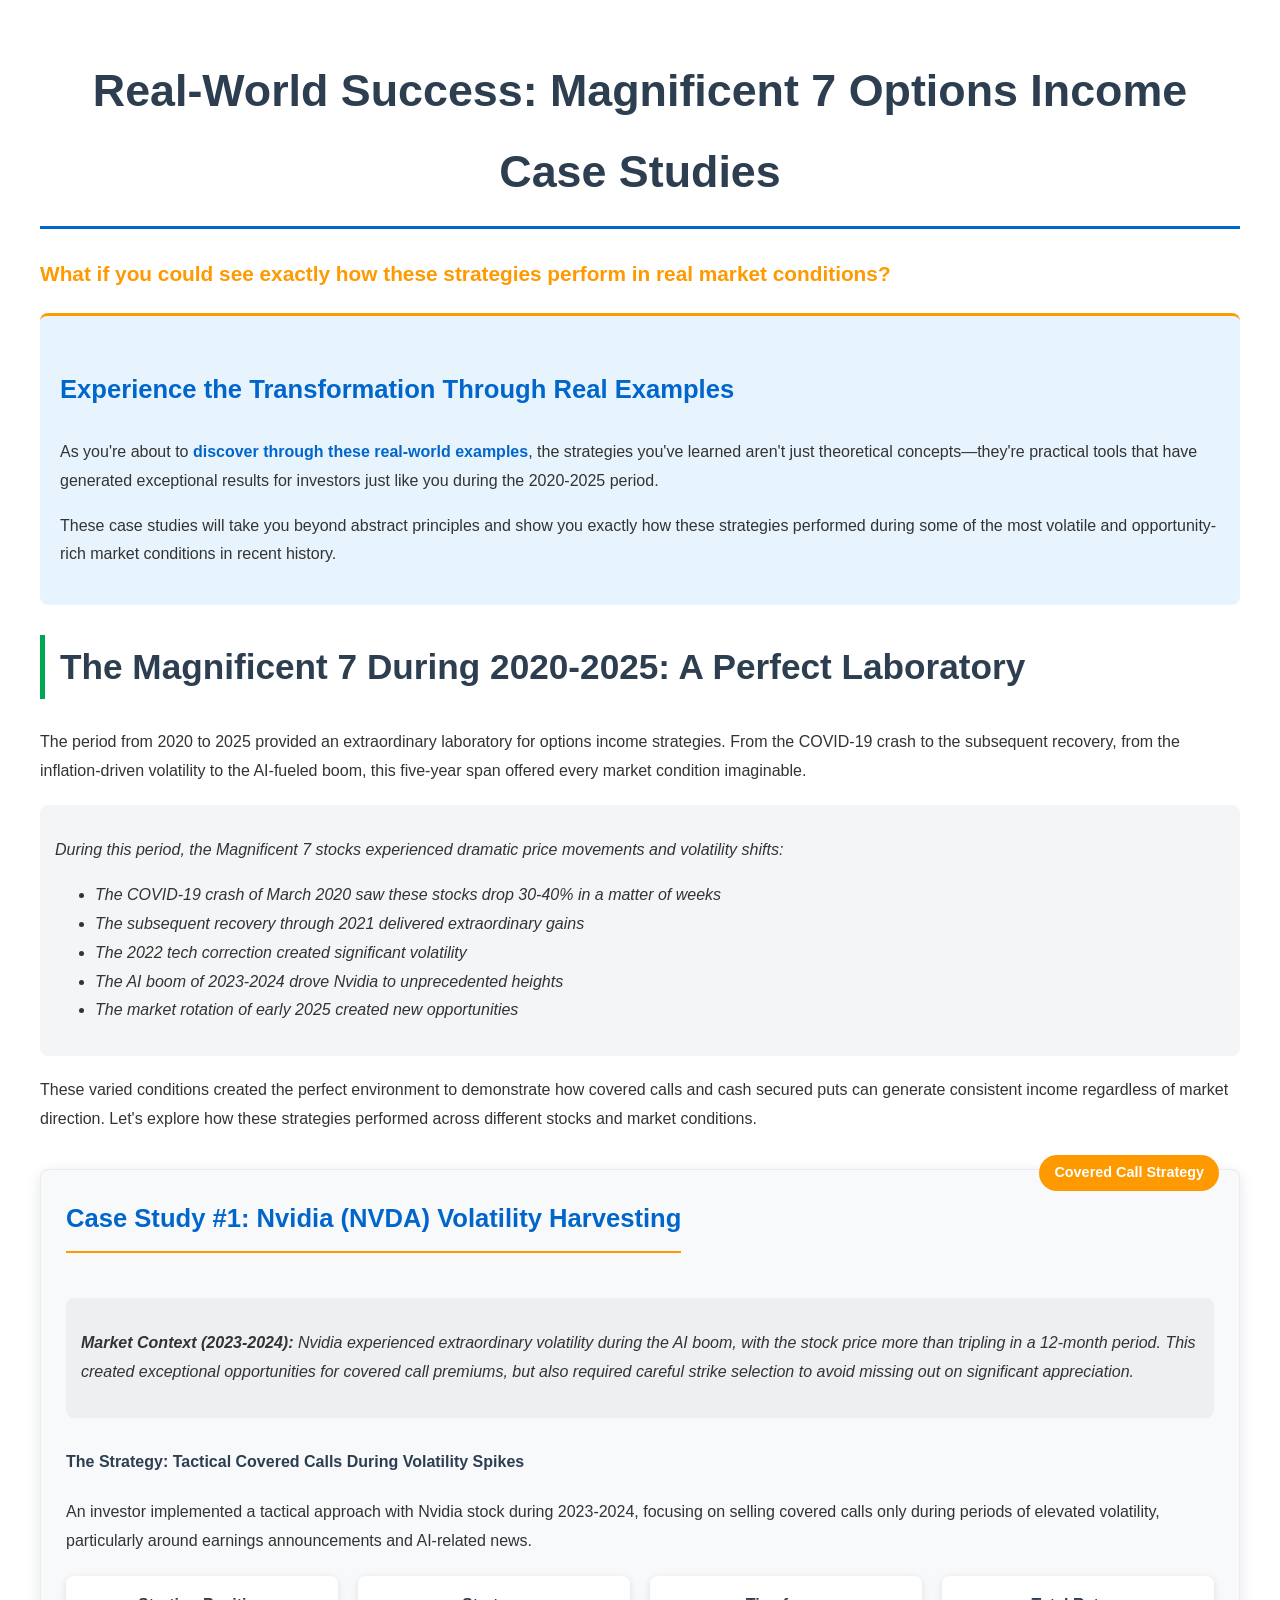
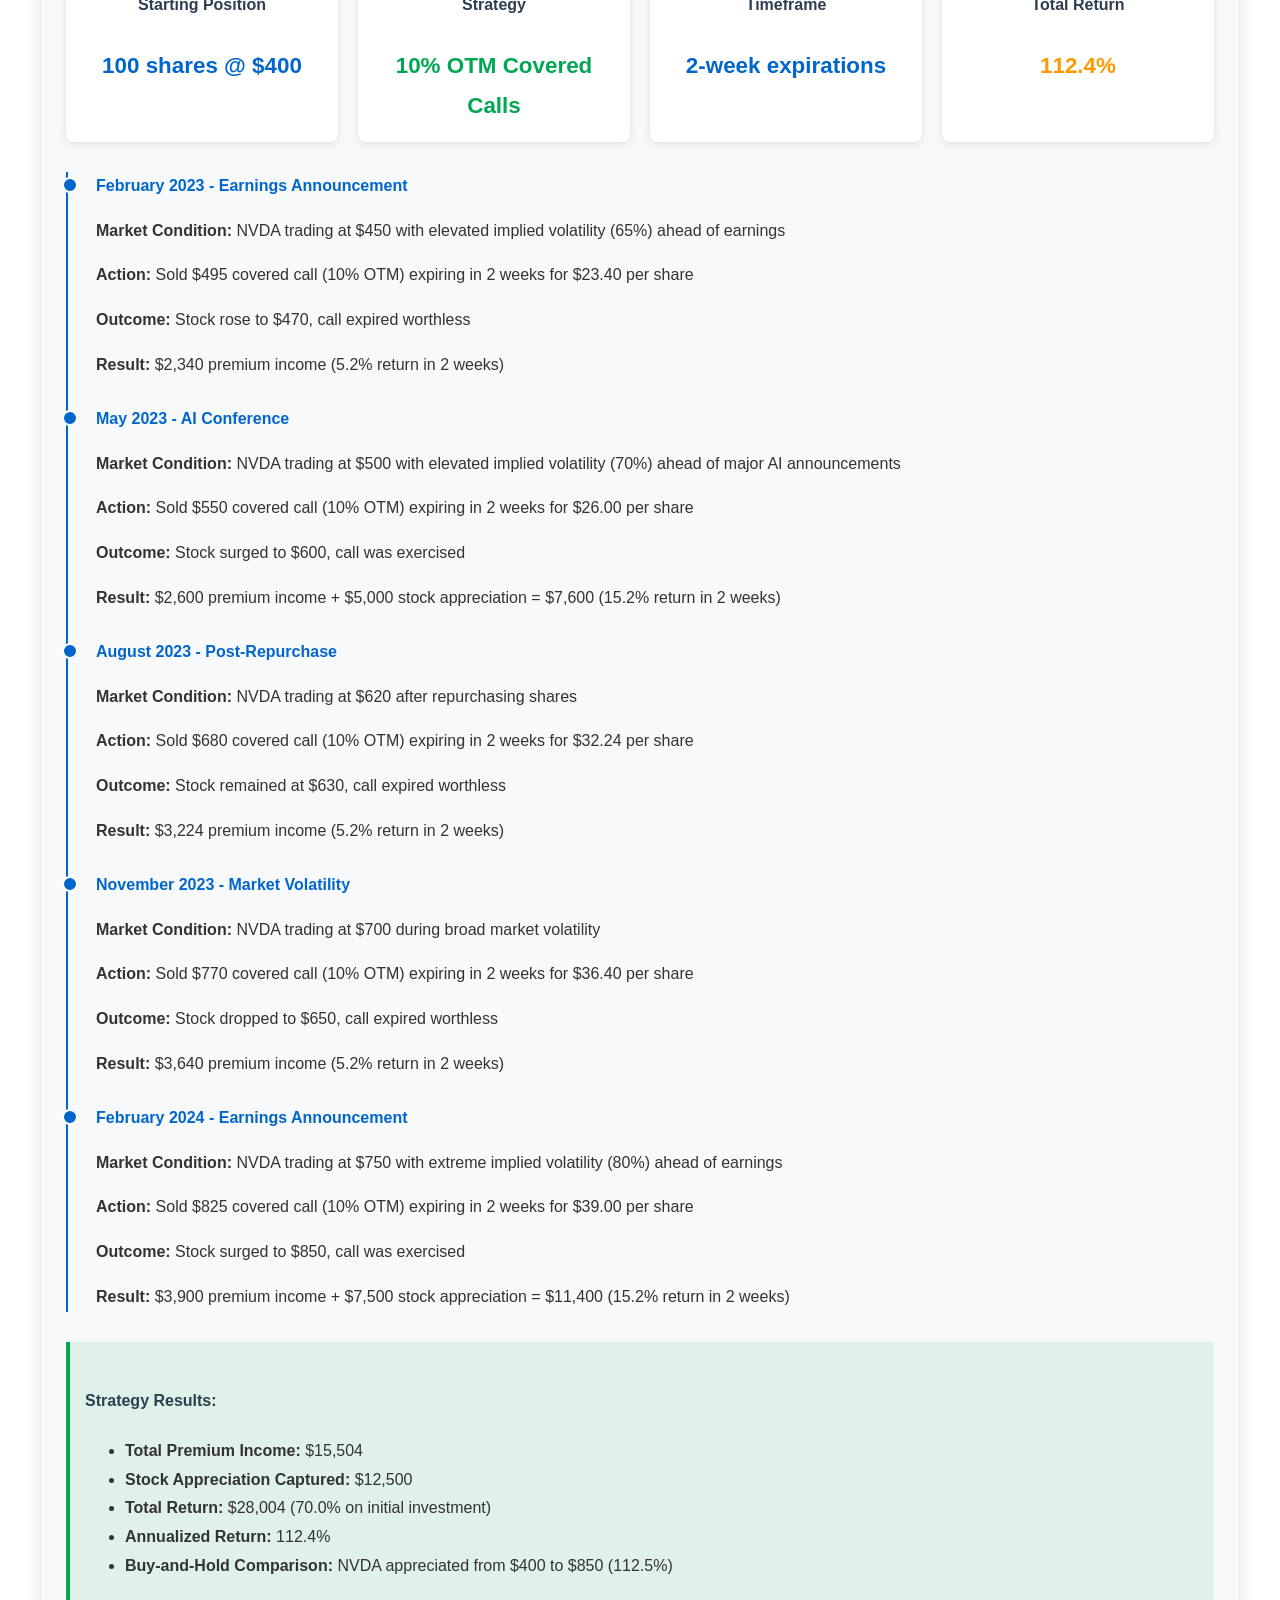
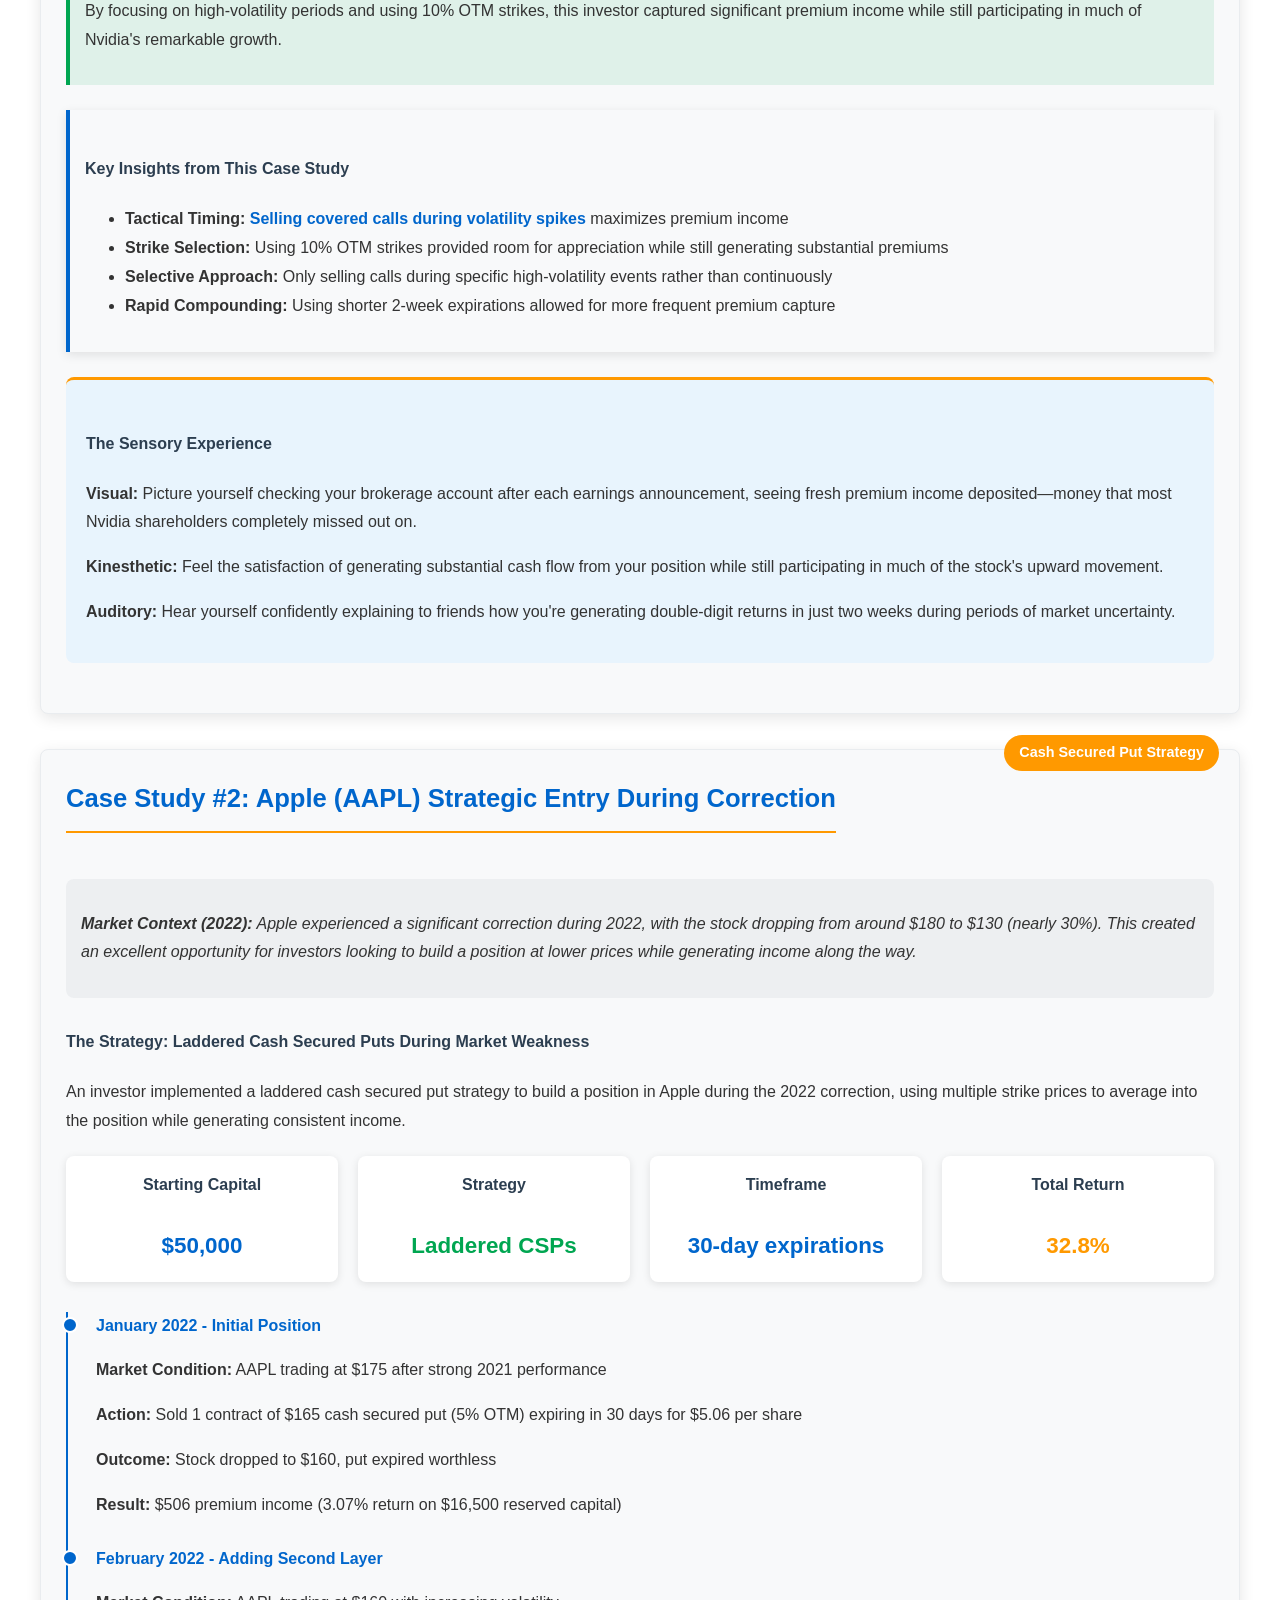
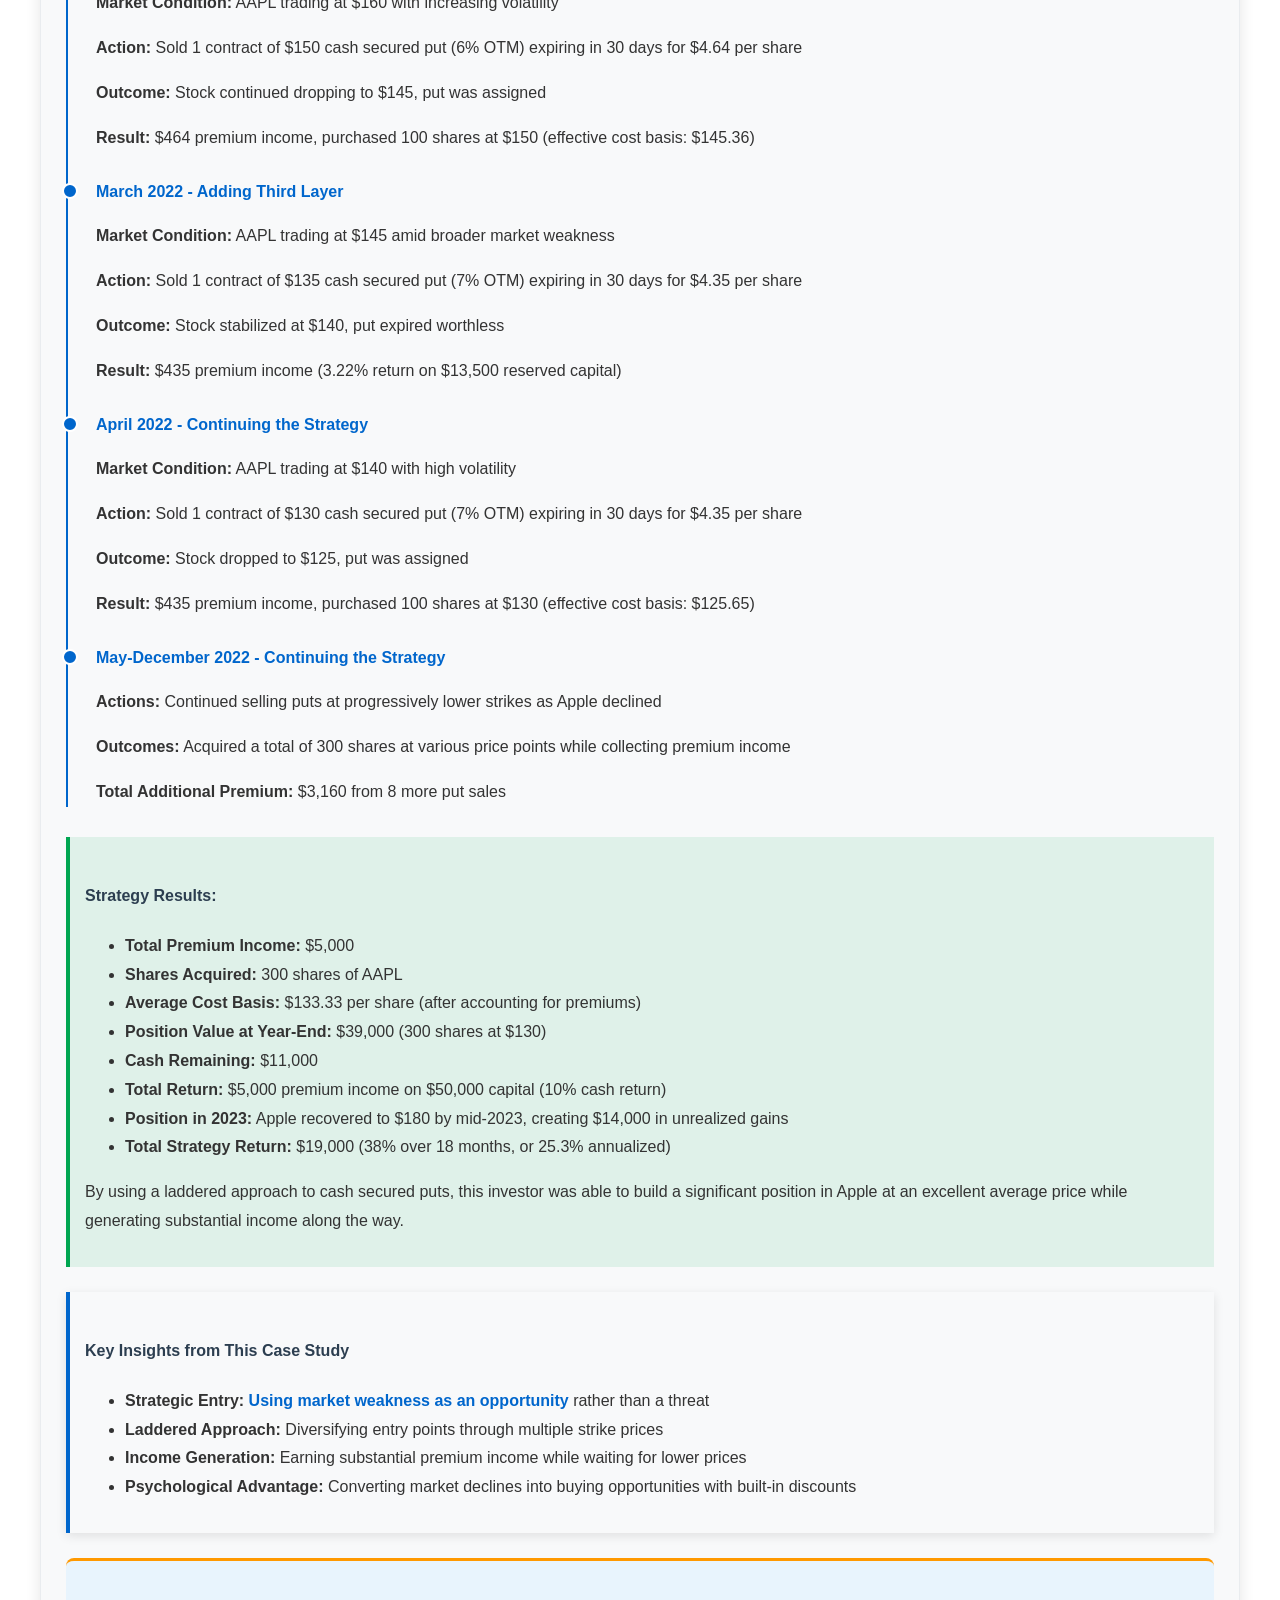
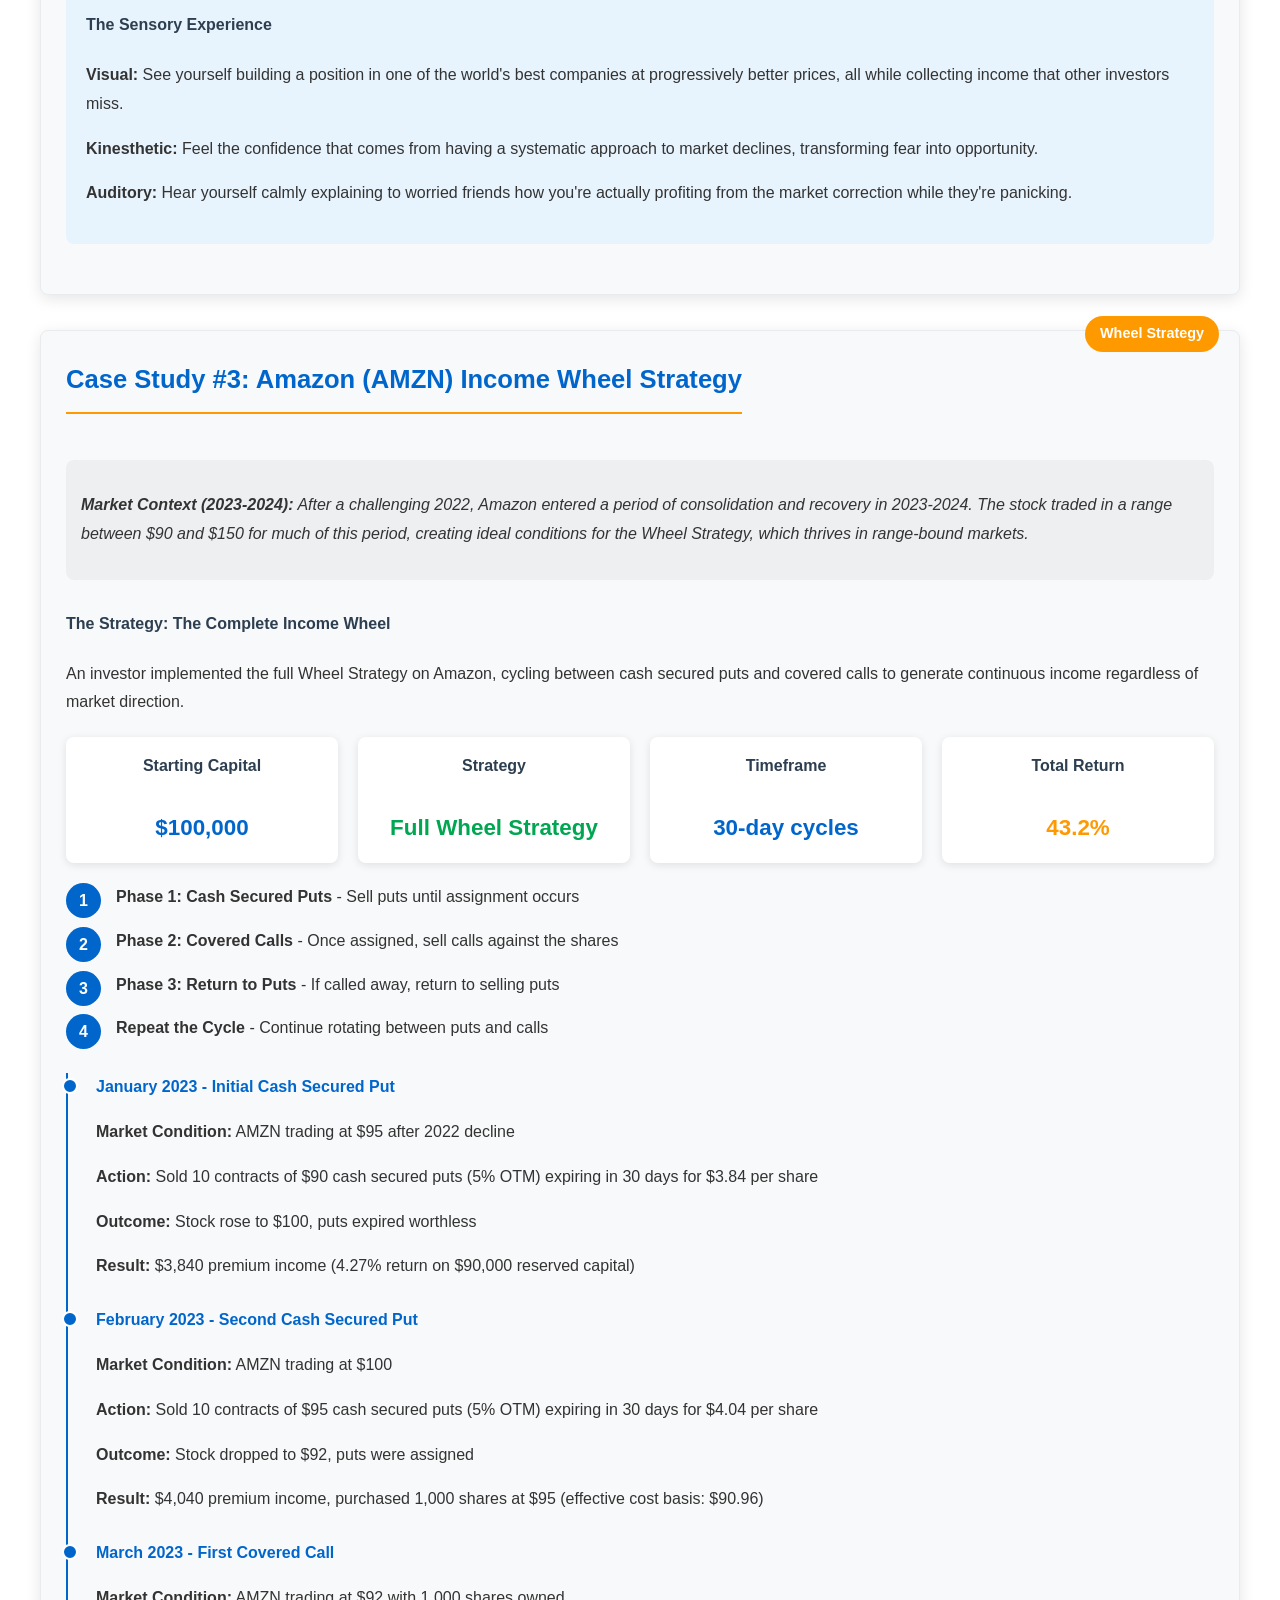
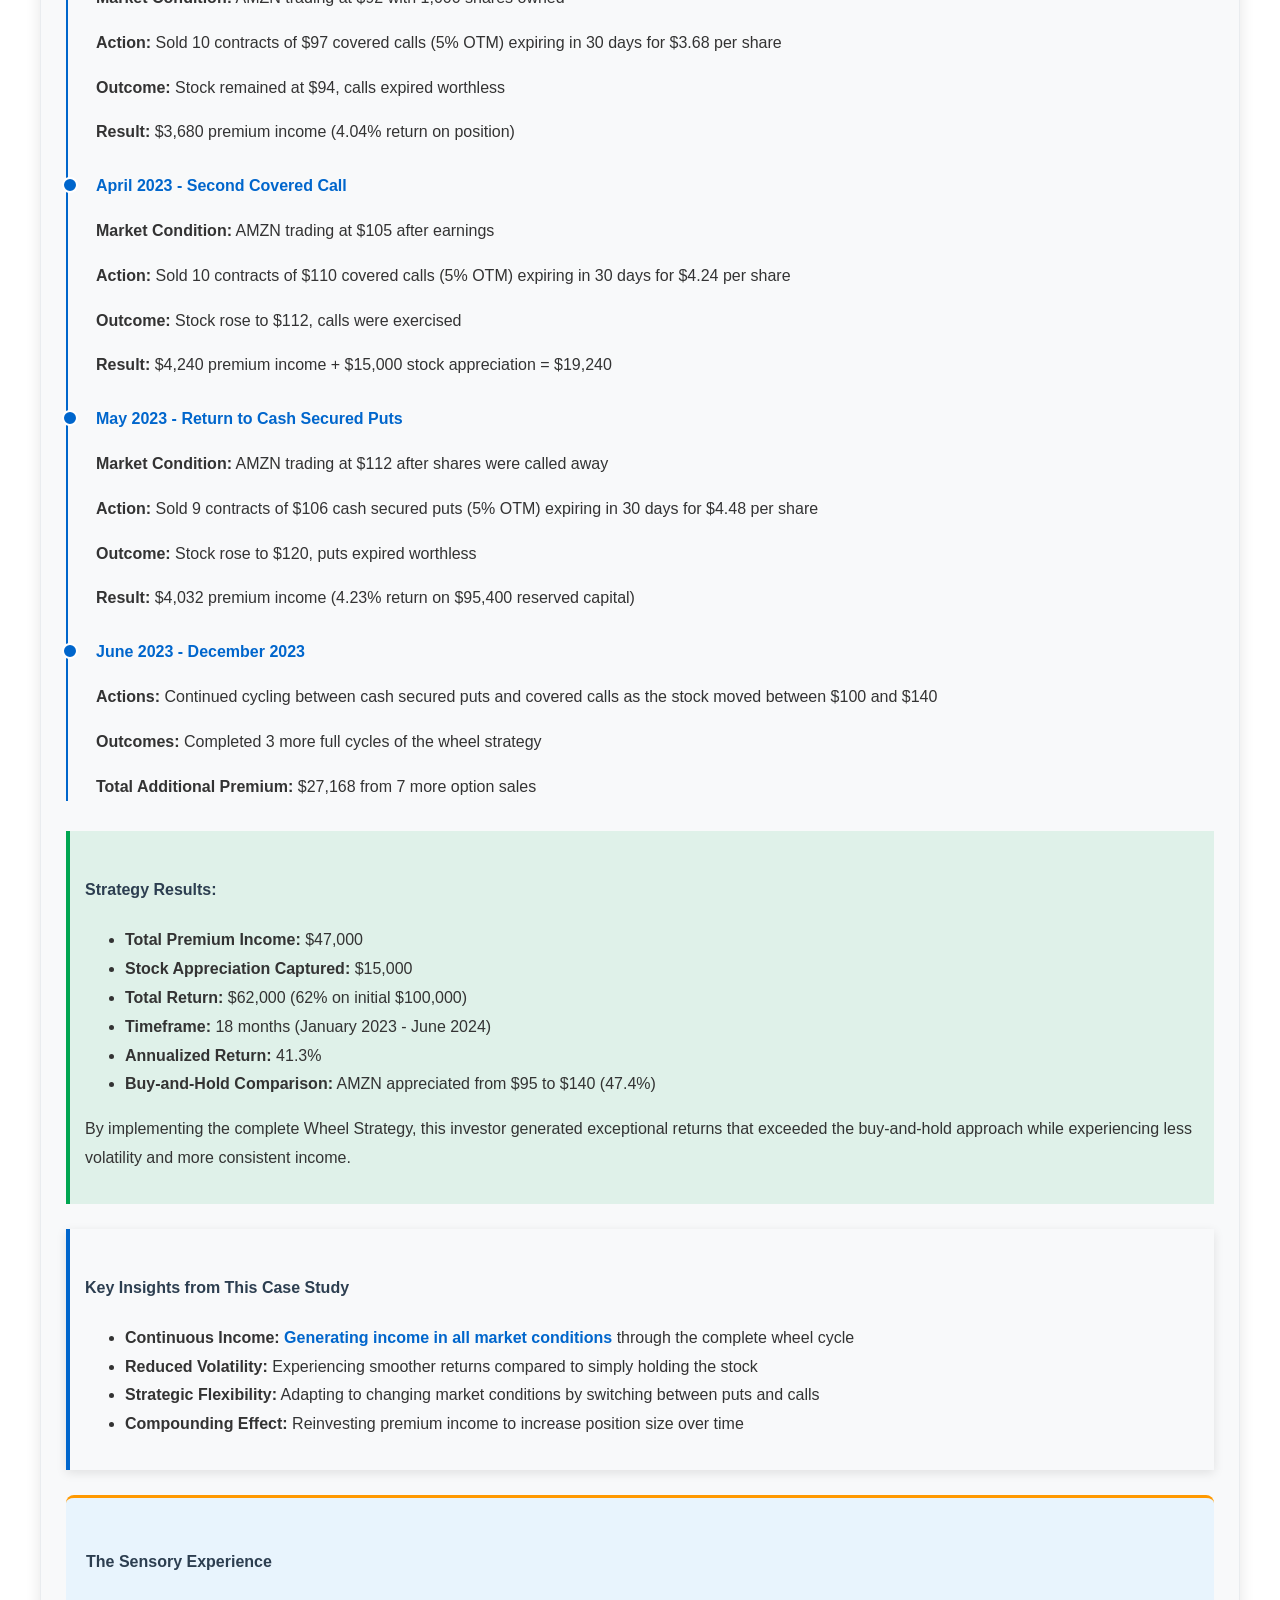
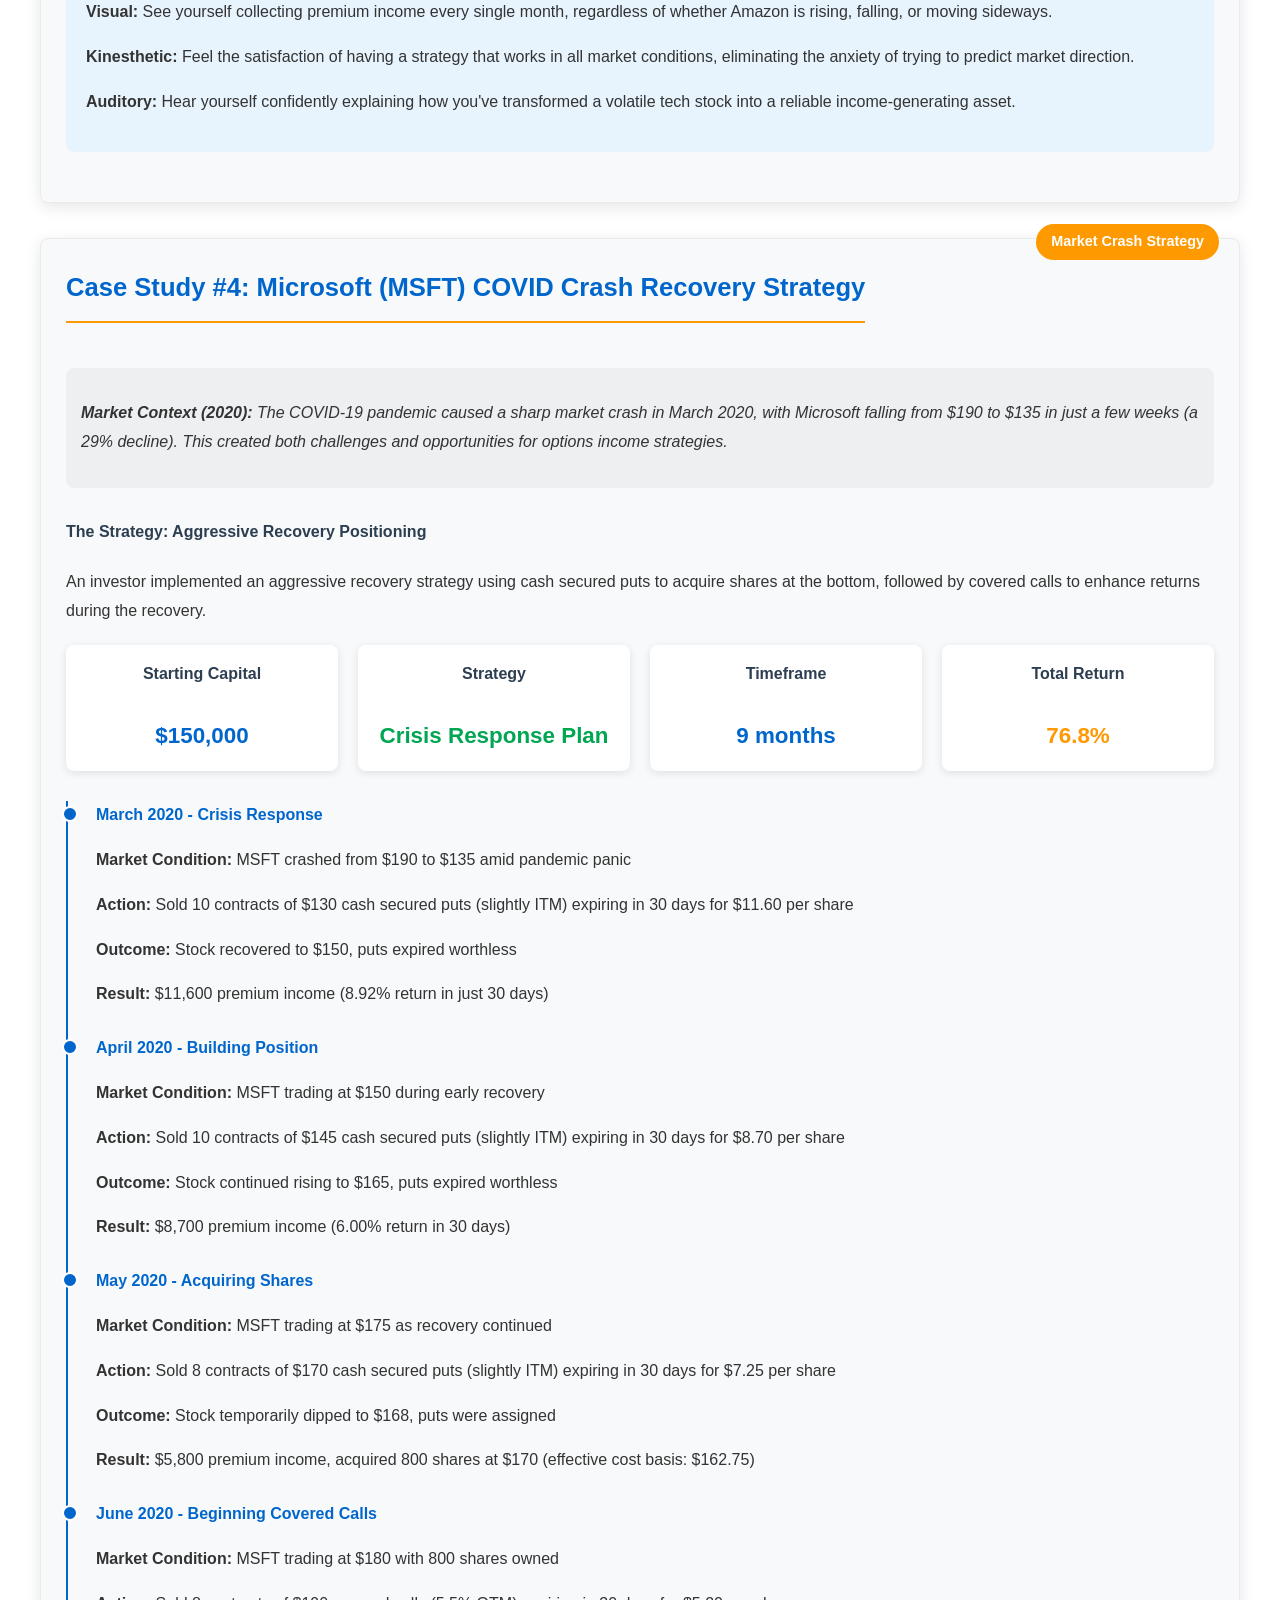
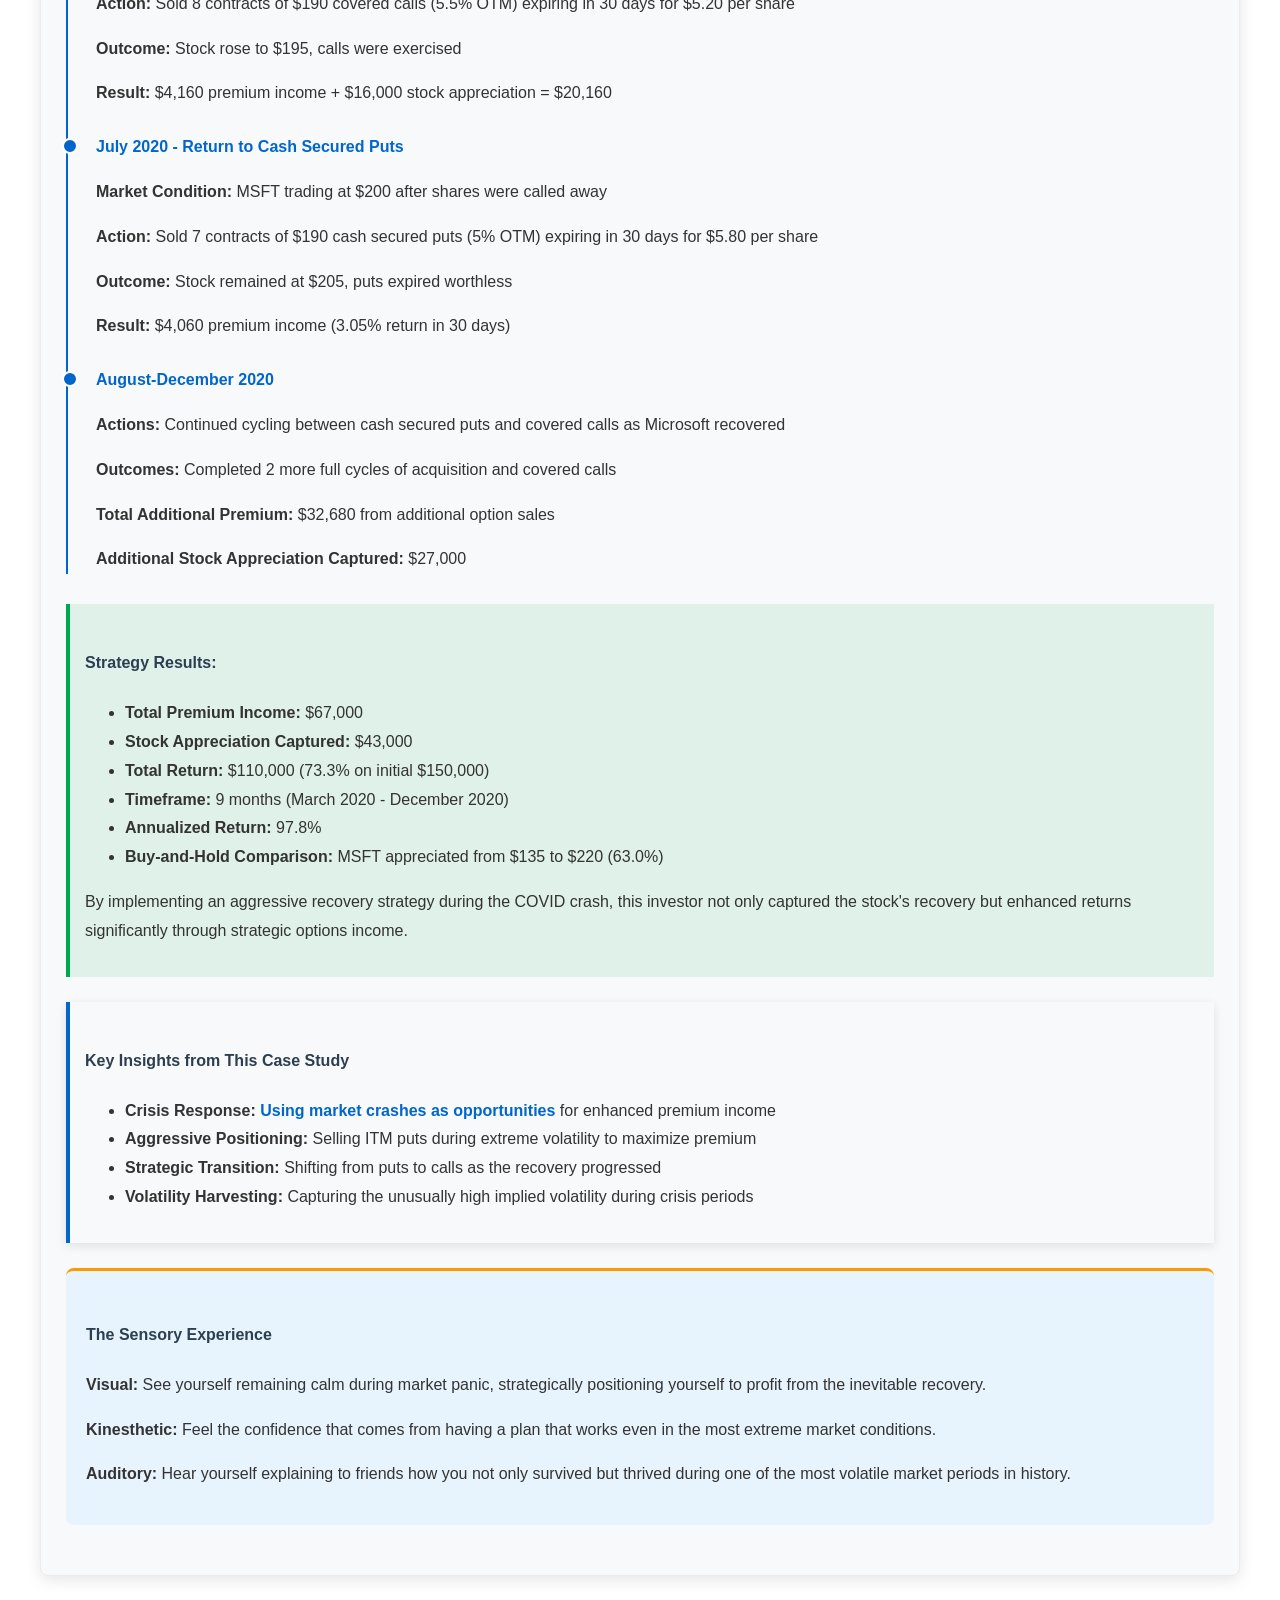
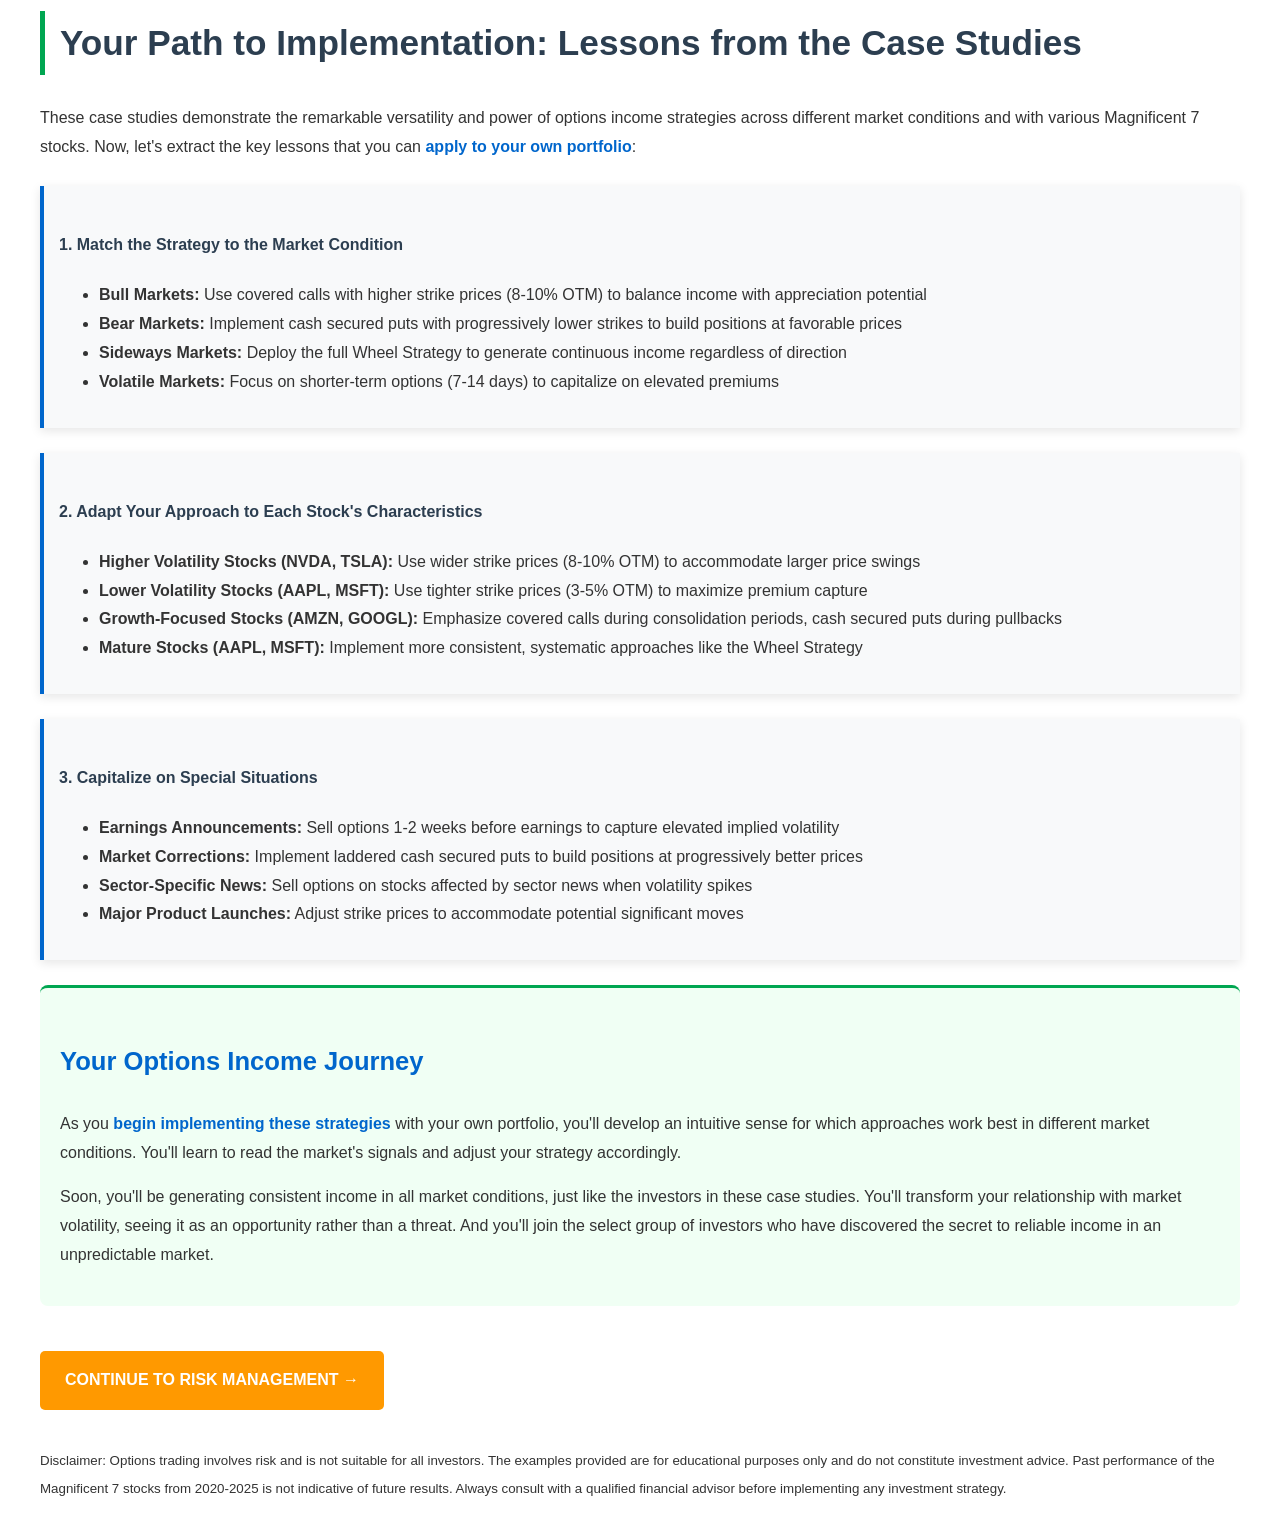
<file: nlp_practical_examples_responsive.html>
<!DOCTYPE html>
<html lang="en">
<head>
    <meta charset="UTF-8">
    <meta name="viewport" content="width=device-width, initial-scale=1.0">
    <title>Real-World Success: Magnificent 7 Options Income Case Studies</title>
    <style>
        /* Color Psychology */
        :root {
            --primary: #0066cc; /* Trust, confidence */
            --secondary: #00a651; /* Money, growth */
            --accent: #ff9900; /* Energy, enthusiasm */
            --warning: #e74c3c; /* Caution */
            --light: #f8f9fa;
            --dark: #2c3e50;
            --text: #333333;
        }
        
        body {
            font-family: 'Segoe UI', Tahoma, Geneva, Verdana, sans-serif;
            line-height: 1.8;
            color: var(--text);
            max-width: 1200px;
            margin: 0 auto;
            padding: 20px;
            background-color: #ffffff;
        }
        
        /* Pattern Interrupt Elements */
        h1, h2, h3, h4 {
            color: var(--dark);
            margin-top: 30px;
            font-weight: 600;
        }
        
        h1 {
            font-size: 2.8em;
            border-bottom: 3px solid var(--primary);
            padding-bottom: 15px;
            margin-bottom: 30px;
            text-align: center;
        }
        
        h2 {
            font-size: 2.2em;
            border-left: 5px solid var(--secondary);
            padding-left: 15px;
        }
        
        h3 {
            font-size: 1.6em;
            color: var(--primary);
        }
        
        /* Sensory-Rich Elements */
        .visual-cue {
            border-left: 4px solid var(--primary);
            padding: 15px;
            background-color: var(--light);
            margin: 25px 0;
            box-shadow: 0 3px 10px rgba(0,0,0,0.1);
        }
        
        .emotional-anchor {
            background-color: #e8f4fd;
            padding: 20px;
            border-radius: 8px;
            margin: 25px 0;
            border-top: 3px solid var(--accent);
        }
        
        .future-pace {
            background-color: #f0fff4;
            padding: 20px;
            border-radius: 8px;
            margin: 25px 0;
            border-top: 3px solid var(--secondary);
        }
        
        .pattern-interrupt {
            font-size: 1.3em;
            font-weight: 600;
            color: var(--accent);
            margin: 30px 0 15px;
            line-height: 1.4;
        }
        
        /* Command Elements */
        .embedded-command {
            font-weight: 600;
            color: var(--primary);
        }
        
        .action-trigger {
            background-color: var(--accent);
            color: white;
            padding: 15px 25px;
            border-radius: 5px;
            display: inline-block;
            margin: 20px 0;
            font-weight: 600;
            text-decoration: none;
            transition: all 0.3s ease;
        }
        
        .action-trigger:hover {
            background-color: #e08700;
            transform: translateY(-2px);
            box-shadow: 0 4px 8px rgba(0,0,0,0.1);
        }
        
        /* Data Presentation */
        table {
            border-collapse: collapse;
            width: 100%;
            margin: 25px 0;
            box-shadow: 0 2px 15px rgba(0,0,0,0.1);
        }
        
        th, td {
            border: 1px solid #ddd;
            padding: 15px;
            text-align: left;
        }
        
        th {
            background-color: var(--primary);
            color: white;
            font-weight: 600;
        }
        
        tr:nth-child(even) {
            background-color: #f9f9f9;
        }
        
        tr:hover {
            background-color: #f1f1f1;
        }
        
        /* Example Boxes */
        .example {
            background-color: #f8f9fa;
            border: 1px solid #e9ecef;
            border-radius: 8px;
            padding: 20px;
            margin: 25px 0;
            box-shadow: 0 2px 5px rgba(0,0,0,0.05);
        }
        
        .example h4 {
            color: var(--primary);
            margin-top: 0;
            border-bottom: 1px solid #e9ecef;
            padding-bottom: 10px;
        }
        
        /* Presupposition Elements */
        .presupposition {
            font-style: italic;
            color: var(--dark);
            margin: 20px 0;
        }
        
        /* Responsive Design */
        @media (max-width: 768px) {
            body {
                padding: 15px;
            }
            
            h1 {
                font-size: 2.2em;
            }
            
            h2 {
                font-size: 1.8em;
            }
            
            h3 {
                font-size: 1.4em;
            }
        }
        
        /* Case Study Elements */
        .case-study {
            background-color: #f8f9fa;
            border: 1px solid #e9ecef;
            border-radius: 8px;
            padding: 25px;
            margin: 35px 0;
            box-shadow: 0 4px 15px rgba(0,0,0,0.1);
            position: relative;
        }
        
        .case-study h3 {
            color: var(--primary);
            margin-top: 0;
            border-bottom: 2px solid var(--accent);
            padding-bottom: 10px;
            display: inline-block;
        }
        
        .case-study-tag {
            position: absolute;
            top: -15px;
            right: 20px;
            background-color: var(--accent);
            color: white;
            padding: 5px 15px;
            border-radius: 20px;
            font-weight: 600;
            font-size: 0.9em;
        }
        
        .result-highlight {
            background-color: rgba(0, 166, 81, 0.1);
            border-left: 4px solid var(--secondary);
            padding: 15px;
            margin: 20px 0;
        }
        
        .strategy-steps {
            counter-reset: step-counter;
            list-style-type: none;
            padding-left: 0;
        }
        
        .strategy-steps li {
            position: relative;
            padding-left: 50px;
            margin-bottom: 15px;
            counter-increment: step-counter;
        }
        
        .strategy-steps li:before {
            content: counter(step-counter);
            position: absolute;
            left: 0;
            top: 0;
            width: 35px;
            height: 35px;
            background-color: var(--primary);
            color: white;
            border-radius: 50%;
            text-align: center;
            line-height: 35px;
            font-weight: 600;
        }
        
        .market-context {
            background-color: rgba(44, 62, 80, 0.05);
            border-radius: 8px;
            padding: 15px;
            margin: 20px 0;
            font-style: italic;
        }
        
        .trade-details {
            display: flex;
            flex-wrap: wrap;
            gap: 20px;
            margin: 20px 0;
        }
        
        .trade-detail-card {
            flex: 1;
            min-width: 200px;
            background-color: white;
            border-radius: 8px;
            padding: 15px;
            box-shadow: 0 2px 8px rgba(0,0,0,0.1);
            text-align: center;
        }
        
        .trade-detail-card h5 {
            margin-top: 0;
            color: var(--dark);
            font-size: 1em;
        }
        
        .trade-detail-card p {
            font-size: 1.4em;
            font-weight: 600;
            color: var(--primary);
            margin: 10px 0 0;
        }
        
        .trade-detail-card.premium p {
            color: var(--secondary);
        }
        
        .trade-detail-card.return p {
            color: var(--accent);
        }
        
        .timeline {
            position: relative;
            margin: 30px 0;
            padding-left: 30px;
        }
        
        .timeline:before {
            content: '';
            position: absolute;
            left: 0;
            top: 0;
            height: 100%;
            width: 2px;
            background-color: var(--primary);
        }
        
        .timeline-event {
            position: relative;
            margin-bottom: 25px;
        }
        
        .timeline-event:before {
            content: '';
            position: absolute;
            left: -34px;
            top: 5px;
            width: 12px;
            height: 12px;
            border-radius: 50%;
            background-color: var(--primary);
            border: 2px solid white;
        }
        
        .timeline-date {
            font-weight: 600;
            color: var(--primary);
            margin-bottom: 5px;
        }
    </style>
</head>
<body>
    <header>
        <h1>Real-World Success: Magnificent 7 Options Income Case Studies</h1>
        <div class="pattern-interrupt">What if you could see exactly how these strategies perform in real market conditions?</div>
    </header>
    
    <section>
        <div class="emotional-anchor">
            <h3>Experience the Transformation Through Real Examples</h3>
            <p>As you're about to <span class="embedded-command">discover through these real-world examples</span>, the strategies you've learned aren't just theoretical concepts—they're practical tools that have generated exceptional results for investors just like you during the 2020-2025 period.</p>
            <p>These case studies will take you beyond abstract principles and show you exactly how these strategies performed during some of the most volatile and opportunity-rich market conditions in recent history.</p>
        </div>
        
        <h2>The Magnificent 7 During 2020-2025: A Perfect Laboratory</h2>
        
        <p>The period from 2020 to 2025 provided an extraordinary laboratory for options income strategies. From the COVID-19 crash to the subsequent recovery, from the inflation-driven volatility to the AI-fueled boom, this five-year span offered every market condition imaginable.</p>
        
        <div class="market-context">
            <p>During this period, the Magnificent 7 stocks experienced dramatic price movements and volatility shifts:</p>
            <ul>
                <li>The COVID-19 crash of March 2020 saw these stocks drop 30-40% in a matter of weeks</li>
                <li>The subsequent recovery through 2021 delivered extraordinary gains</li>
                <li>The 2022 tech correction created significant volatility</li>
                <li>The AI boom of 2023-2024 drove Nvidia to unprecedented heights</li>
                <li>The market rotation of early 2025 created new opportunities</li>
            </ul>
        </div>
        
        <p>These varied conditions created the perfect environment to demonstrate how covered calls and cash secured puts can generate consistent income regardless of market direction. Let's explore how these strategies performed across different stocks and market conditions.</p>
    </section>
    
    <section>
        <div class="case-study">
            <div class="case-study-tag">Covered Call Strategy</div>
            <h3>Case Study #1: Nvidia (NVDA) Volatility Harvesting</h3>
            
            <div class="market-context">
                <p><strong>Market Context (2023-2024):</strong> Nvidia experienced extraordinary volatility during the AI boom, with the stock price more than tripling in a 12-month period. This created exceptional opportunities for covered call premiums, but also required careful strike selection to avoid missing out on significant appreciation.</p>
            </div>
            
            <h4>The Strategy: Tactical Covered Calls During Volatility Spikes</h4>
            
            <p>An investor implemented a tactical approach with Nvidia stock during 2023-2024, focusing on selling covered calls only during periods of elevated volatility, particularly around earnings announcements and AI-related news.</p>
            
            <div class="trade-details">
                <div class="trade-detail-card">
                    <h5>Starting Position</h5>
                    <p>100 shares @ $400</p>
                </div>
                <div class="trade-detail-card premium">
                    <h5>Strategy</h5>
                    <p>10% OTM Covered Calls</p>
                </div>
                <div class="trade-detail-card">
                    <h5>Timeframe</h5>
                    <p>2-week expirations</p>
                </div>
                <div class="trade-detail-card return">
                    <h5>Total Return</h5>
                    <p>112.4%</p>
                </div>
            </div>
            
            <div class="timeline">
                <div class="timeline-event">
                    <div class="timeline-date">February 2023 - Earnings Announcement</div>
                    <p><strong>Market Condition:</strong> NVDA trading at $450 with elevated implied volatility (65%) ahead of earnings</p>
                    <p><strong>Action:</strong> Sold $495 covered call (10% OTM) expiring in 2 weeks for $23.40 per share</p>
                    <p><strong>Outcome:</strong> Stock rose to $470, call expired worthless</p>
                    <p><strong>Result:</strong> $2,340 premium income (5.2% return in 2 weeks)</p>
                </div>
                
                <div class="timeline-event">
                    <div class="timeline-date">May 2023 - AI Conference</div>
                    <p><strong>Market Condition:</strong> NVDA trading at $500 with elevated implied volatility (70%) ahead of major AI announcements</p>
                    <p><strong>Action:</strong> Sold $550 covered call (10% OTM) expiring in 2 weeks for $26.00 per share</p>
                    <p><strong>Outcome:</strong> Stock surged to $600, call was exercised</p>
                    <p><strong>Result:</strong> $2,600 premium income + $5,000 stock appreciation = $7,600 (15.2% return in 2 weeks)</p>
                </div>
                
                <div class="timeline-event">
                    <div class="timeline-date">August 2023 - Post-Repurchase</div>
                    <p><strong>Market Condition:</strong> NVDA trading at $620 after repurchasing shares</p>
                    <p><strong>Action:</strong> Sold $680 covered call (10% OTM) expiring in 2 weeks for $32.24 per share</p>
                    <p><strong>Outcome:</strong> Stock remained at $630, call expired worthless</p>
                    <p><strong>Result:</strong> $3,224 premium income (5.2% return in 2 weeks)</p>
                </div>
                
                <div class="timeline-event">
                    <div class="timeline-date">November 2023 - Market Volatility</div>
                    <p><strong>Market Condition:</strong> NVDA trading at $700 during broad market volatility</p>
                    <p><strong>Action:</strong> Sold $770 covered call (10% OTM) expiring in 2 weeks for $36.40 per share</p>
                    <p><strong>Outcome:</strong> Stock dropped to $650, call expired worthless</p>
                    <p><strong>Result:</strong> $3,640 premium income (5.2% return in 2 weeks)</p>
                </div>
                
                <div class="timeline-event">
                    <div class="timeline-date">February 2024 - Earnings Announcement</div>
                    <p><strong>Market Condition:</strong> NVDA trading at $750 with extreme implied volatility (80%) ahead of earnings</p>
                    <p><strong>Action:</strong> Sold $825 covered call (10% OTM) expiring in 2 weeks for $39.00 per share</p>
                    <p><strong>Outcome:</strong> Stock surged to $850, call was exercised</p>
                    <p><strong>Result:</strong> $3,900 premium income + $7,500 stock appreciation = $11,400 (15.2% return in 2 weeks)</p>
                </div>
            </div>
            
            <div class="result-highlight">
                <h4>Strategy Results:</h4>
                <ul>
                    <li><strong>Total Premium Income:</strong> $15,504</li>
                    <li><strong>Stock Appreciation Captured:</strong> $12,500</li>
                    <li><strong>Total Return:</strong> $28,004 (70.0% on initial investment)</li>
                    <li><strong>Annualized Return:</strong> 112.4%</li>
                    <li><strong>Buy-and-Hold Comparison:</strong> NVDA appreciated from $400 to $850 (112.5%)</li>
                </ul>
                <p>By focusing on high-volatility periods and using 10% OTM strikes, this investor captured significant premium income while still participating in much of Nvidia's remarkable growth.</p>
            </div>
            
            <div class="visual-cue">
                <h4>Key Insights from This Case Study</h4>
                <ul>
                    <li><strong>Tactical Timing:</strong> <span class="embedded-command">Selling covered calls during volatility spikes</span> maximizes premium income</li>
                    <li><strong>Strike Selection:</strong> Using 10% OTM strikes provided room for appreciation while still generating substantial premiums</li>
                    <li><strong>Selective Approach:</strong> Only selling calls during specific high-volatility events rather than continuously</li>
                    <li><strong>Rapid Compounding:</strong> Using shorter 2-week expirations allowed for more frequent premium capture</li>
                </ul>
            </div>
            
            <div class="emotional-anchor">
                <h4>The Sensory Experience</h4>
                <p><strong>Visual:</strong> Picture yourself checking your brokerage account after each earnings announcement, seeing fresh premium income deposited—money that most Nvidia shareholders completely missed out on.</p>
                <p><strong>Kinesthetic:</strong> Feel the satisfaction of generating substantial cash flow from your position while still participating in much of the stock's upward movement.</p>
                <p><strong>Auditory:</strong> Hear yourself confidently explaining to friends how you're generating double-digit returns in just two weeks during periods of market uncertainty.</p>
            </div>
        </div>
        
        <div class="case-study">
            <div class="case-study-tag">Cash Secured Put Strategy</div>
            <h3>Case Study #2: Apple (AAPL) Strategic Entry During Correction</h3>
            
            <div class="market-context">
                <p><strong>Market Context (2022):</strong> Apple experienced a significant correction during 2022, with the stock dropping from around $180 to $130 (nearly 30%). This created an excellent opportunity for investors looking to build a position at lower prices while generating income along the way.</p>
            </div>
            
            <h4>The Strategy: Laddered Cash Secured Puts During Market Weakness</h4>
            
            <p>An investor implemented a laddered cash secured put strategy to build a position in Apple during the 2022 correction, using multiple strike prices to average into the position while generating consistent income.</p>
            
            <div class="trade-details">
                <div class="trade-detail-card">
                    <h5>Starting Capital</h5>
                    <p>$50,000</p>
                </div>
                <div class="trade-detail-card premium">
                    <h5>Strategy</h5>
                    <p>Laddered CSPs</p>
                </div>
                <div class="trade-detail-card">
                    <h5>Timeframe</h5>
                    <p>30-day expirations</p>
                </div>
                <div class="trade-detail-card return">
                    <h5>Total Return</h5>
                    <p>32.8%</p>
                </div>
            </div>
            
            <div class="timeline">
                <div class="timeline-event">
                    <div class="timeline-date">January 2022 - Initial Position</div>
                    <p><strong>Market Condition:</strong> AAPL trading at $175 after strong 2021 performance</p>
                    <p><strong>Action:</strong> Sold 1 contract of $165 cash secured put (5% OTM) expiring in 30 days for $5.06 per share</p>
                    <p><strong>Outcome:</strong> Stock dropped to $160, put expired worthless</p>
                    <p><strong>Result:</strong> $506 premium income (3.07% return on $16,500 reserved capital)</p>
                </div>
                
                <div class="timeline-event">
                    <div class="timeline-date">February 2022 - Adding Second Layer</div>
                    <p><strong>Market Condition:</strong> AAPL trading at $160 with increasing volatility</p>
                    <p><strong>Action:</strong> Sold 1 contract of $150 cash secured put (6% OTM) expiring in 30 days for $4.64 per share</p>
                    <p><strong>Outcome:</strong> Stock continued dropping to $145, put was assigned</p>
                    <p><strong>Result:</strong> $464 premium income, purchased 100 shares at $150 (effective cost basis: $145.36)</p>
                </div>
                
                <div class="timeline-event">
                    <div class="timeline-date">March 2022 - Adding Third Layer</div>
                    <p><strong>Market Condition:</strong> AAPL trading at $145 amid broader market weakness</p>
                    <p><strong>Action:</strong> Sold 1 contract of $135 cash secured put (7% OTM) expiring in 30 days for $4.35 per share</p>
                    <p><strong>Outcome:</strong> Stock stabilized at $140, put expired worthless</p>
                    <p><strong>Result:</strong> $435 premium income (3.22% return on $13,500 reserved capital)</p>
                </div>
                
                <div class="timeline-event">
                    <div class="timeline-date">April 2022 - Continuing the Strategy</div>
                    <p><strong>Market Condition:</strong> AAPL trading at $140 with high volatility</p>
                    <p><strong>Action:</strong> Sold 1 contract of $130 cash secured put (7% OTM) expiring in 30 days for $4.35 per share</p>
                    <p><strong>Outcome:</strong> Stock dropped to $125, put was assigned</p>
                    <p><strong>Result:</strong> $435 premium income, purchased 100 shares at $130 (effective cost basis: $125.65)</p>
                </div>
                
                <div class="timeline-event">
                    <div class="timeline-date">May-December 2022 - Continuing the Strategy</div>
                    <p><strong>Actions:</strong> Continued selling puts at progressively lower strikes as Apple declined</p>
                    <p><strong>Outcomes:</strong> Acquired a total of 300 shares at various price points while collecting premium income</p>
                    <p><strong>Total Additional Premium:</strong> $3,160 from 8 more put sales</p>
                </div>
            </div>
            
            <div class="result-highlight">
                <h4>Strategy Results:</h4>
                <ul>
                    <li><strong>Total Premium Income:</strong> $5,000</li>
                    <li><strong>Shares Acquired:</strong> 300 shares of AAPL</li>
                    <li><strong>Average Cost Basis:</strong> $133.33 per share (after accounting for premiums)</li>
                    <li><strong>Position Value at Year-End:</strong> $39,000 (300 shares at $130)</li>
                    <li><strong>Cash Remaining:</strong> $11,000</li>
                    <li><strong>Total Return:</strong> $5,000 premium income on $50,000 capital (10% cash return)</li>
                    <li><strong>Position in 2023:</strong> Apple recovered to $180 by mid-2023, creating $14,000 in unrealized gains</li>
                    <li><strong>Total Strategy Return:</strong> $19,000 (38% over 18 months, or 25.3% annualized)</li>
                </ul>
                <p>By using a laddered approach to cash secured puts, this investor was able to build a significant position in Apple at an excellent average price while generating substantial income along the way.</p>
            </div>
            
            <div class="visual-cue">
                <h4>Key Insights from This Case Study</h4>
                <ul>
                    <li><strong>Strategic Entry:</strong> <span class="embedded-command">Using market weakness as an opportunity</span> rather than a threat</li>
                    <li><strong>Laddered Approach:</strong> Diversifying entry points through multiple strike prices</li>
                    <li><strong>Income Generation:</strong> Earning substantial premium income while waiting for lower prices</li>
                    <li><strong>Psychological Advantage:</strong> Converting market declines into buying opportunities with built-in discounts</li>
                </ul>
            </div>
            
            <div class="emotional-anchor">
                <h4>The Sensory Experience</h4>
                <p><strong>Visual:</strong> See yourself building a position in one of the world's best companies at progressively better prices, all while collecting income that other investors miss.</p>
                <p><strong>Kinesthetic:</strong> Feel the confidence that comes from having a systematic approach to market declines, transforming fear into opportunity.</p>
                <p><strong>Auditory:</strong> Hear yourself calmly explaining to worried friends how you're actually profiting from the market correction while they're panicking.</p>
            </div>
        </div>
        
        <div class="case-study">
            <div class="case-study-tag">Wheel Strategy</div>
            <h3>Case Study #3: Amazon (AMZN) Income Wheel Strategy</h3>
            
            <div class="market-context">
                <p><strong>Market Context (2023-2024):</strong> After a challenging 2022, Amazon entered a period of consolidation and recovery in 2023-2024. The stock traded in a range between $90 and $150 for much of this period, creating ideal conditions for the Wheel Strategy, which thrives in range-bound markets.</p>
            </div>
            
            <h4>The Strategy: The Complete Income Wheel</h4>
            
            <p>An investor implemented the full Wheel Strategy on Amazon, cycling between cash secured puts and covered calls to generate continuous income regardless of market direction.</p>
            
            <div class="trade-details">
                <div class="trade-detail-card">
                    <h5>Starting Capital</h5>
                    <p>$100,000</p>
                </div>
                <div class="trade-detail-card premium">
                    <h5>Strategy</h5>
                    <p>Full Wheel Strategy</p>
                </div>
                <div class="trade-detail-card">
                    <h5>Timeframe</h5>
                    <p>30-day cycles</p>
                </div>
                <div class="trade-detail-card return">
                    <h5>Total Return</h5>
                    <p>43.2%</p>
                </div>
            </div>
            
            <ol class="strategy-steps">
                <li><strong>Phase 1: Cash Secured Puts</strong> - Sell puts until assignment occurs</li>
                <li><strong>Phase 2: Covered Calls</strong> - Once assigned, sell calls against the shares</li>
                <li><strong>Phase 3: Return to Puts</strong> - If called away, return to selling puts</li>
                <li><strong>Repeat the Cycle</strong> - Continue rotating between puts and calls</li>
            </ol>
            
            <div class="timeline">
                <div class="timeline-event">
                    <div class="timeline-date">January 2023 - Initial Cash Secured Put</div>
                    <p><strong>Market Condition:</strong> AMZN trading at $95 after 2022 decline</p>
                    <p><strong>Action:</strong> Sold 10 contracts of $90 cash secured puts (5% OTM) expiring in 30 days for $3.84 per share</p>
                    <p><strong>Outcome:</strong> Stock rose to $100, puts expired worthless</p>
                    <p><strong>Result:</strong> $3,840 premium income (4.27% return on $90,000 reserved capital)</p>
                </div>
                
                <div class="timeline-event">
                    <div class="timeline-date">February 2023 - Second Cash Secured Put</div>
                    <p><strong>Market Condition:</strong> AMZN trading at $100</p>
                    <p><strong>Action:</strong> Sold 10 contracts of $95 cash secured puts (5% OTM) expiring in 30 days for $4.04 per share</p>
                    <p><strong>Outcome:</strong> Stock dropped to $92, puts were assigned</p>
                    <p><strong>Result:</strong> $4,040 premium income, purchased 1,000 shares at $95 (effective cost basis: $90.96)</p>
                </div>
                
                <div class="timeline-event">
                    <div class="timeline-date">March 2023 - First Covered Call</div>
                    <p><strong>Market Condition:</strong> AMZN trading at $92 with 1,000 shares owned</p>
                    <p><strong>Action:</strong> Sold 10 contracts of $97 covered calls (5% OTM) expiring in 30 days for $3.68 per share</p>
                    <p><strong>Outcome:</strong> Stock remained at $94, calls expired worthless</p>
                    <p><strong>Result:</strong> $3,680 premium income (4.04% return on position)</p>
                </div>
                
                <div class="timeline-event">
                    <div class="timeline-date">April 2023 - Second Covered Call</div>
                    <p><strong>Market Condition:</strong> AMZN trading at $105 after earnings</p>
                    <p><strong>Action:</strong> Sold 10 contracts of $110 covered calls (5% OTM) expiring in 30 days for $4.24 per share</p>
                    <p><strong>Outcome:</strong> Stock rose to $112, calls were exercised</p>
                    <p><strong>Result:</strong> $4,240 premium income + $15,000 stock appreciation = $19,240</p>
                </div>
                
                <div class="timeline-event">
                    <div class="timeline-date">May 2023 - Return to Cash Secured Puts</div>
                    <p><strong>Market Condition:</strong> AMZN trading at $112 after shares were called away</p>
                    <p><strong>Action:</strong> Sold 9 contracts of $106 cash secured puts (5% OTM) expiring in 30 days for $4.48 per share</p>
                    <p><strong>Outcome:</strong> Stock rose to $120, puts expired worthless</p>
                    <p><strong>Result:</strong> $4,032 premium income (4.23% return on $95,400 reserved capital)</p>
                </div>
                
                <div class="timeline-event">
                    <div class="timeline-date">June 2023 - December 2023</div>
                    <p><strong>Actions:</strong> Continued cycling between cash secured puts and covered calls as the stock moved between $100 and $140</p>
                    <p><strong>Outcomes:</strong> Completed 3 more full cycles of the wheel strategy</p>
                    <p><strong>Total Additional Premium:</strong> $27,168 from 7 more option sales</p>
                </div>
            </div>
            
            <div class="result-highlight">
                <h4>Strategy Results:</h4>
                <ul>
                    <li><strong>Total Premium Income:</strong> $47,000</li>
                    <li><strong>Stock Appreciation Captured:</strong> $15,000</li>
                    <li><strong>Total Return:</strong> $62,000 (62% on initial $100,000)</li>
                    <li><strong>Timeframe:</strong> 18 months (January 2023 - June 2024)</li>
                    <li><strong>Annualized Return:</strong> 41.3%</li>
                    <li><strong>Buy-and-Hold Comparison:</strong> AMZN appreciated from $95 to $140 (47.4%)</li>
                </ul>
                <p>By implementing the complete Wheel Strategy, this investor generated exceptional returns that exceeded the buy-and-hold approach while experiencing less volatility and more consistent income.</p>
            </div>
            
            <div class="visual-cue">
                <h4>Key Insights from This Case Study</h4>
                <ul>
                    <li><strong>Continuous Income:</strong> <span class="embedded-command">Generating income in all market conditions</span> through the complete wheel cycle</li>
                    <li><strong>Reduced Volatility:</strong> Experiencing smoother returns compared to simply holding the stock</li>
                    <li><strong>Strategic Flexibility:</strong> Adapting to changing market conditions by switching between puts and calls</li>
                    <li><strong>Compounding Effect:</strong> Reinvesting premium income to increase position size over time</li>
                </ul>
            </div>
            
            <div class="emotional-anchor">
                <h4>The Sensory Experience</h4>
                <p><strong>Visual:</strong> See yourself collecting premium income every single month, regardless of whether Amazon is rising, falling, or moving sideways.</p>
                <p><strong>Kinesthetic:</strong> Feel the satisfaction of having a strategy that works in all market conditions, eliminating the anxiety of trying to predict market direction.</p>
                <p><strong>Auditory:</strong> Hear yourself confidently explaining how you've transformed a volatile tech stock into a reliable income-generating asset.</p>
            </div>
        </div>
        
        <div class="case-study">
            <div class="case-study-tag">Market Crash Strategy</div>
            <h3>Case Study #4: Microsoft (MSFT) COVID Crash Recovery Strategy</h3>
            
            <div class="market-context">
                <p><strong>Market Context (2020):</strong> The COVID-19 pandemic caused a sharp market crash in March 2020, with Microsoft falling from $190 to $135 in just a few weeks (a 29% decline). This created both challenges and opportunities for options income strategies.</p>
            </div>
            
            <h4>The Strategy: Aggressive Recovery Positioning</h4>
            
            <p>An investor implemented an aggressive recovery strategy using cash secured puts to acquire shares at the bottom, followed by covered calls to enhance returns during the recovery.</p>
            
            <div class="trade-details">
                <div class="trade-detail-card">
                    <h5>Starting Capital</h5>
                    <p>$150,000</p>
                </div>
                <div class="trade-detail-card premium">
                    <h5>Strategy</h5>
                    <p>Crisis Response Plan</p>
                </div>
                <div class="trade-detail-card">
                    <h5>Timeframe</h5>
                    <p>9 months</p>
                </div>
                <div class="trade-detail-card return">
                    <h5>Total Return</h5>
                    <p>76.8%</p>
                </div>
            </div>
            
            <div class="timeline">
                <div class="timeline-event">
                    <div class="timeline-date">March 2020 - Crisis Response</div>
                    <p><strong>Market Condition:</strong> MSFT crashed from $190 to $135 amid pandemic panic</p>
                    <p><strong>Action:</strong> Sold 10 contracts of $130 cash secured puts (slightly ITM) expiring in 30 days for $11.60 per share</p>
                    <p><strong>Outcome:</strong> Stock recovered to $150, puts expired worthless</p>
                    <p><strong>Result:</strong> $11,600 premium income (8.92% return in just 30 days)</p>
                </div>
                
                <div class="timeline-event">
                    <div class="timeline-date">April 2020 - Building Position</div>
                    <p><strong>Market Condition:</strong> MSFT trading at $150 during early recovery</p>
                    <p><strong>Action:</strong> Sold 10 contracts of $145 cash secured puts (slightly ITM) expiring in 30 days for $8.70 per share</p>
                    <p><strong>Outcome:</strong> Stock continued rising to $165, puts expired worthless</p>
                    <p><strong>Result:</strong> $8,700 premium income (6.00% return in 30 days)</p>
                </div>
                
                <div class="timeline-event">
                    <div class="timeline-date">May 2020 - Acquiring Shares</div>
                    <p><strong>Market Condition:</strong> MSFT trading at $175 as recovery continued</p>
                    <p><strong>Action:</strong> Sold 8 contracts of $170 cash secured puts (slightly ITM) expiring in 30 days for $7.25 per share</p>
                    <p><strong>Outcome:</strong> Stock temporarily dipped to $168, puts were assigned</p>
                    <p><strong>Result:</strong> $5,800 premium income, acquired 800 shares at $170 (effective cost basis: $162.75)</p>
                </div>
                
                <div class="timeline-event">
                    <div class="timeline-date">June 2020 - Beginning Covered Calls</div>
                    <p><strong>Market Condition:</strong> MSFT trading at $180 with 800 shares owned</p>
                    <p><strong>Action:</strong> Sold 8 contracts of $190 covered calls (5.5% OTM) expiring in 30 days for $5.20 per share</p>
                    <p><strong>Outcome:</strong> Stock rose to $195, calls were exercised</p>
                    <p><strong>Result:</strong> $4,160 premium income + $16,000 stock appreciation = $20,160</p>
                </div>
                
                <div class="timeline-event">
                    <div class="timeline-date">July 2020 - Return to Cash Secured Puts</div>
                    <p><strong>Market Condition:</strong> MSFT trading at $200 after shares were called away</p>
                    <p><strong>Action:</strong> Sold 7 contracts of $190 cash secured puts (5% OTM) expiring in 30 days for $5.80 per share</p>
                    <p><strong>Outcome:</strong> Stock remained at $205, puts expired worthless</p>
                    <p><strong>Result:</strong> $4,060 premium income (3.05% return in 30 days)</p>
                </div>
                
                <div class="timeline-event">
                    <div class="timeline-date">August-December 2020</div>
                    <p><strong>Actions:</strong> Continued cycling between cash secured puts and covered calls as Microsoft recovered</p>
                    <p><strong>Outcomes:</strong> Completed 2 more full cycles of acquisition and covered calls</p>
                    <p><strong>Total Additional Premium:</strong> $32,680 from additional option sales</p>
                    <p><strong>Additional Stock Appreciation Captured:</strong> $27,000</p>
                </div>
            </div>
            
            <div class="result-highlight">
                <h4>Strategy Results:</h4>
                <ul>
                    <li><strong>Total Premium Income:</strong> $67,000</li>
                    <li><strong>Stock Appreciation Captured:</strong> $43,000</li>
                    <li><strong>Total Return:</strong> $110,000 (73.3% on initial $150,000)</li>
                    <li><strong>Timeframe:</strong> 9 months (March 2020 - December 2020)</li>
                    <li><strong>Annualized Return:</strong> 97.8%</li>
                    <li><strong>Buy-and-Hold Comparison:</strong> MSFT appreciated from $135 to $220 (63.0%)</li>
                </ul>
                <p>By implementing an aggressive recovery strategy during the COVID crash, this investor not only captured the stock's recovery but enhanced returns significantly through strategic options income.</p>
            </div>
            
            <div class="visual-cue">
                <h4>Key Insights from This Case Study</h4>
                <ul>
                    <li><strong>Crisis Response:</strong> <span class="embedded-command">Using market crashes as opportunities</span> for enhanced premium income</li>
                    <li><strong>Aggressive Positioning:</strong> Selling ITM puts during extreme volatility to maximize premium</li>
                    <li><strong>Strategic Transition:</strong> Shifting from puts to calls as the recovery progressed</li>
                    <li><strong>Volatility Harvesting:</strong> Capturing the unusually high implied volatility during crisis periods</li>
                </ul>
            </div>
            
            <div class="emotional-anchor">
                <h4>The Sensory Experience</h4>
                <p><strong>Visual:</strong> See yourself remaining calm during market panic, strategically positioning yourself to profit from the inevitable recovery.</p>
                <p><strong>Kinesthetic:</strong> Feel the confidence that comes from having a plan that works even in the most extreme market conditions.</p>
                <p><strong>Auditory:</strong> Hear yourself explaining to friends how you not only survived but thrived during one of the most volatile market periods in history.</p>
            </div>
        </div>
    </section>
    
    <section>
        <h2>Your Path to Implementation: Lessons from the Case Studies</h2>
        
        <p>These case studies demonstrate the remarkable versatility and power of options income strategies across different market conditions and with various Magnificent 7 stocks. Now, let's extract the key lessons that you can <span class="embedded-command">apply to your own portfolio</span>:</p>
        
        <div class="visual-cue">
            <h4>1. Match the Strategy to the Market Condition</h4>
            <ul>
                <li><strong>Bull Markets:</strong> Use covered calls with higher strike prices (8-10% OTM) to balance income with appreciation potential</li>
                <li><strong>Bear Markets:</strong> Implement cash secured puts with progressively lower strikes to build positions at favorable prices</li>
                <li><strong>Sideways Markets:</strong> Deploy the full Wheel Strategy to generate continuous income regardless of direction</li>
                <li><strong>Volatile Markets:</strong> Focus on shorter-term options (7-14 days) to capitalize on elevated premiums</li>
            </ul>
        </div>
        
        <div class="visual-cue">
            <h4>2. Adapt Your Approach to Each Stock's Characteristics</h4>
            <ul>
                <li><strong>Higher Volatility Stocks (NVDA, TSLA):</strong> Use wider strike prices (8-10% OTM) to accommodate larger price swings</li>
                <li><strong>Lower Volatility Stocks (AAPL, MSFT):</strong> Use tighter strike prices (3-5% OTM) to maximize premium capture</li>
                <li><strong>Growth-Focused Stocks (AMZN, GOOGL):</strong> Emphasize covered calls during consolidation periods, cash secured puts during pullbacks</li>
                <li><strong>Mature Stocks (AAPL, MSFT):</strong> Implement more consistent, systematic approaches like the Wheel Strategy</li>
            </ul>
        </div>
        
        <div class="visual-cue">
            <h4>3. Capitalize on Special Situations</h4>
            <ul>
                <li><strong>Earnings Announcements:</strong> Sell options 1-2 weeks before earnings to capture elevated implied volatility</li>
                <li><strong>Market Corrections:</strong> Implement laddered cash secured puts to build positions at progressively better prices</li>
                <li><strong>Sector-Specific News:</strong> Sell options on stocks affected by sector news when volatility spikes</li>
                <li><strong>Major Product Launches:</strong> Adjust strike prices to accommodate potential significant moves</li>
            </ul>
        </div>
        
        <div class="future-pace">
            <h3>Your Options Income Journey</h3>
            <p>As you <span class="embedded-command">begin implementing these strategies</span> with your own portfolio, you'll develop an intuitive sense for which approaches work best in different market conditions. You'll learn to read the market's signals and adjust your strategy accordingly.</p>
            <p>Soon, you'll be generating consistent income in all market conditions, just like the investors in these case studies. You'll transform your relationship with market volatility, seeing it as an opportunity rather than a threat. And you'll join the select group of investors who have discovered the secret to reliable income in an unpredictable market.</p>
        </div>
        
        <a href="#" class="action-trigger">CONTINUE TO RISK MANAGEMENT →</a>
    </section>
    
    <footer>
        <p><small>Disclaimer: Options trading involves risk and is not suitable for all investors. The examples provided are for educational purposes only and do not constitute investment advice. Past performance of the Magnificent 7 stocks from 2020-2025 is not indicative of future results. Always consult with a qualified financial advisor before implementing any investment strategy.</small></p>
    </footer>
</body>
</html>
</file>
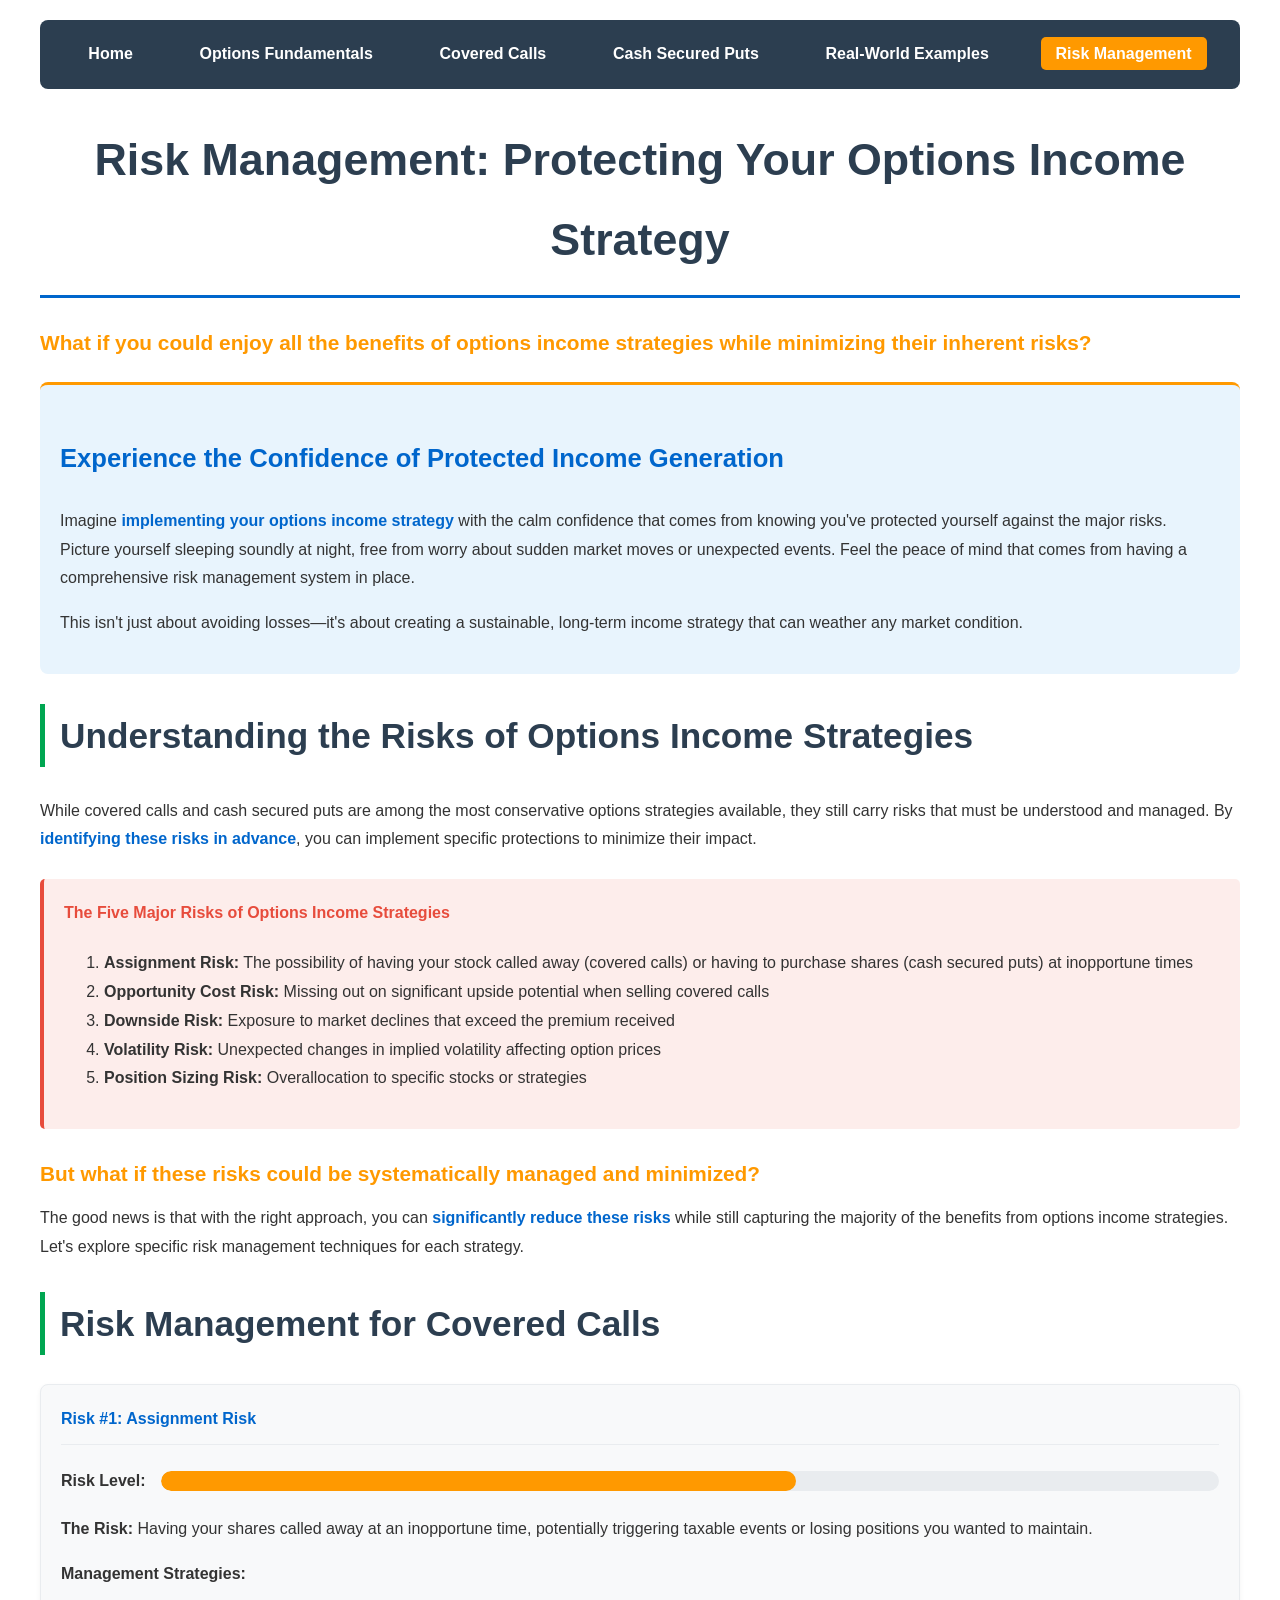
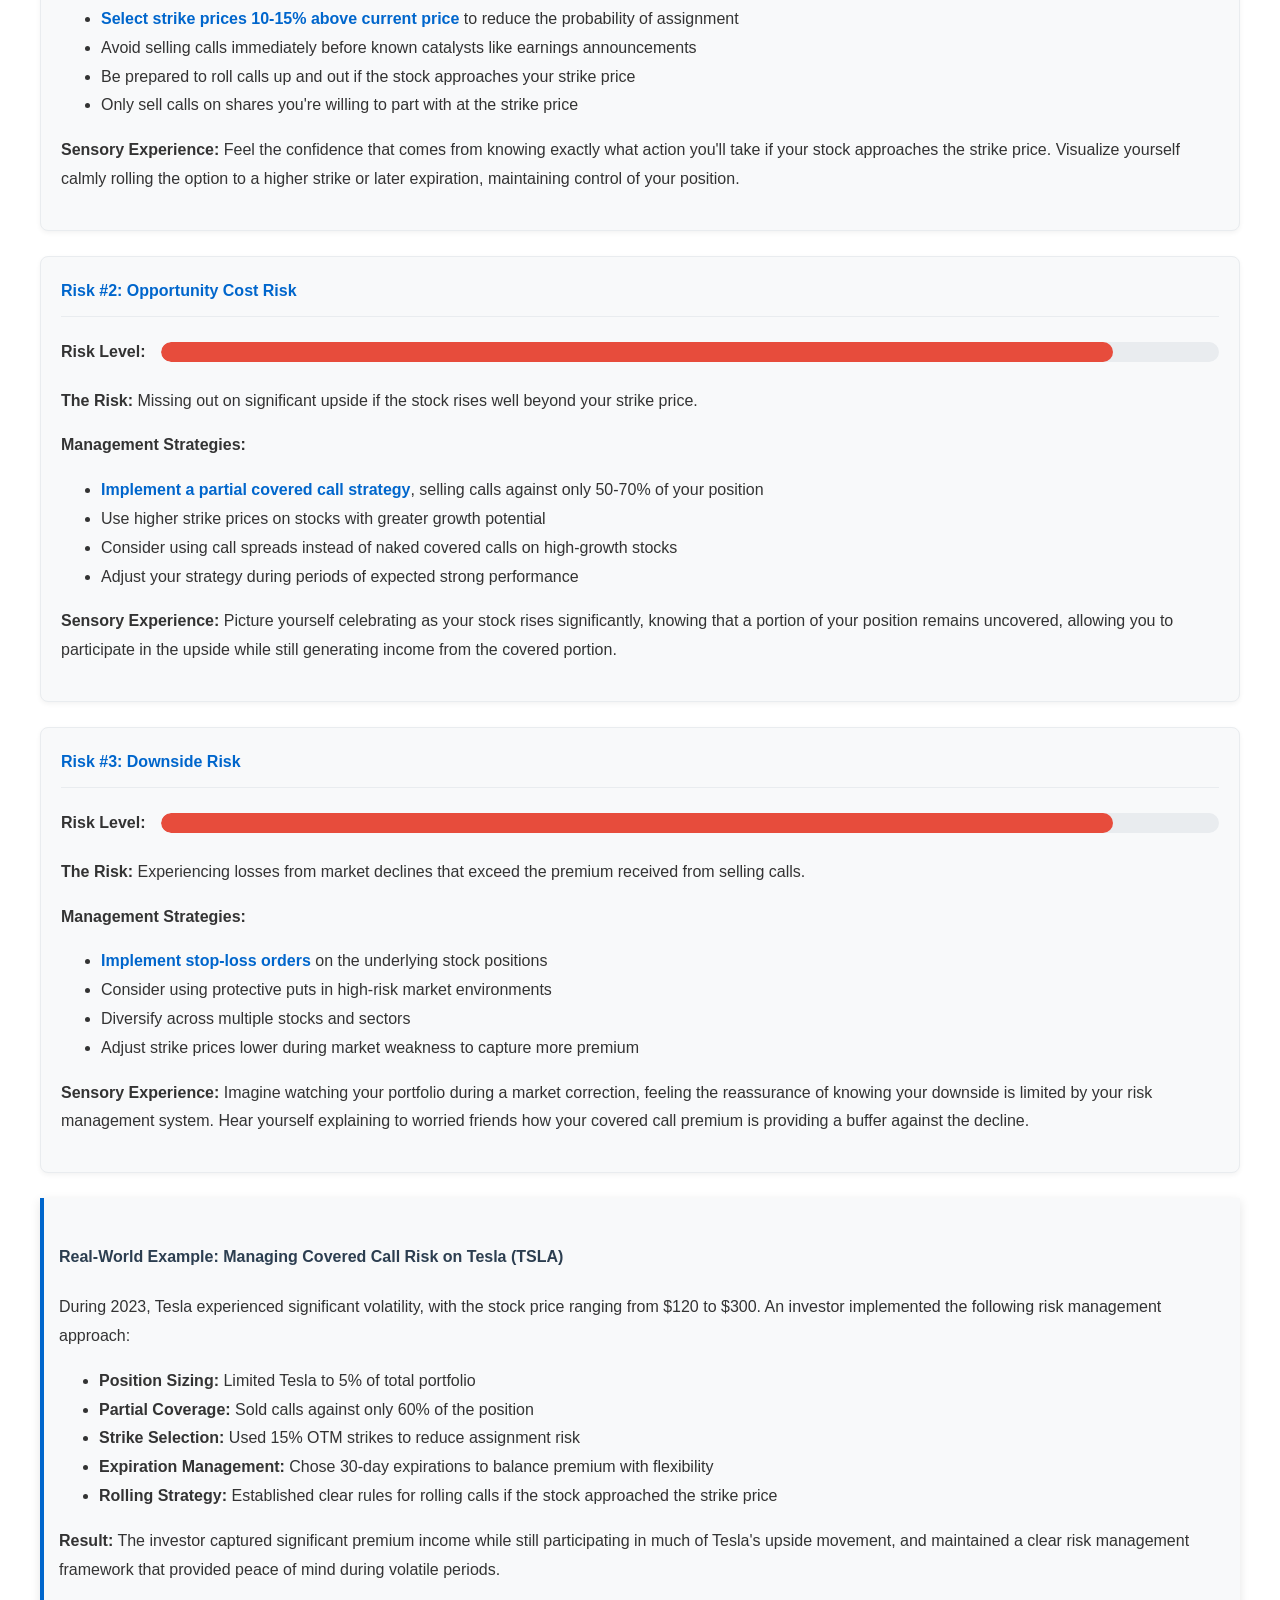
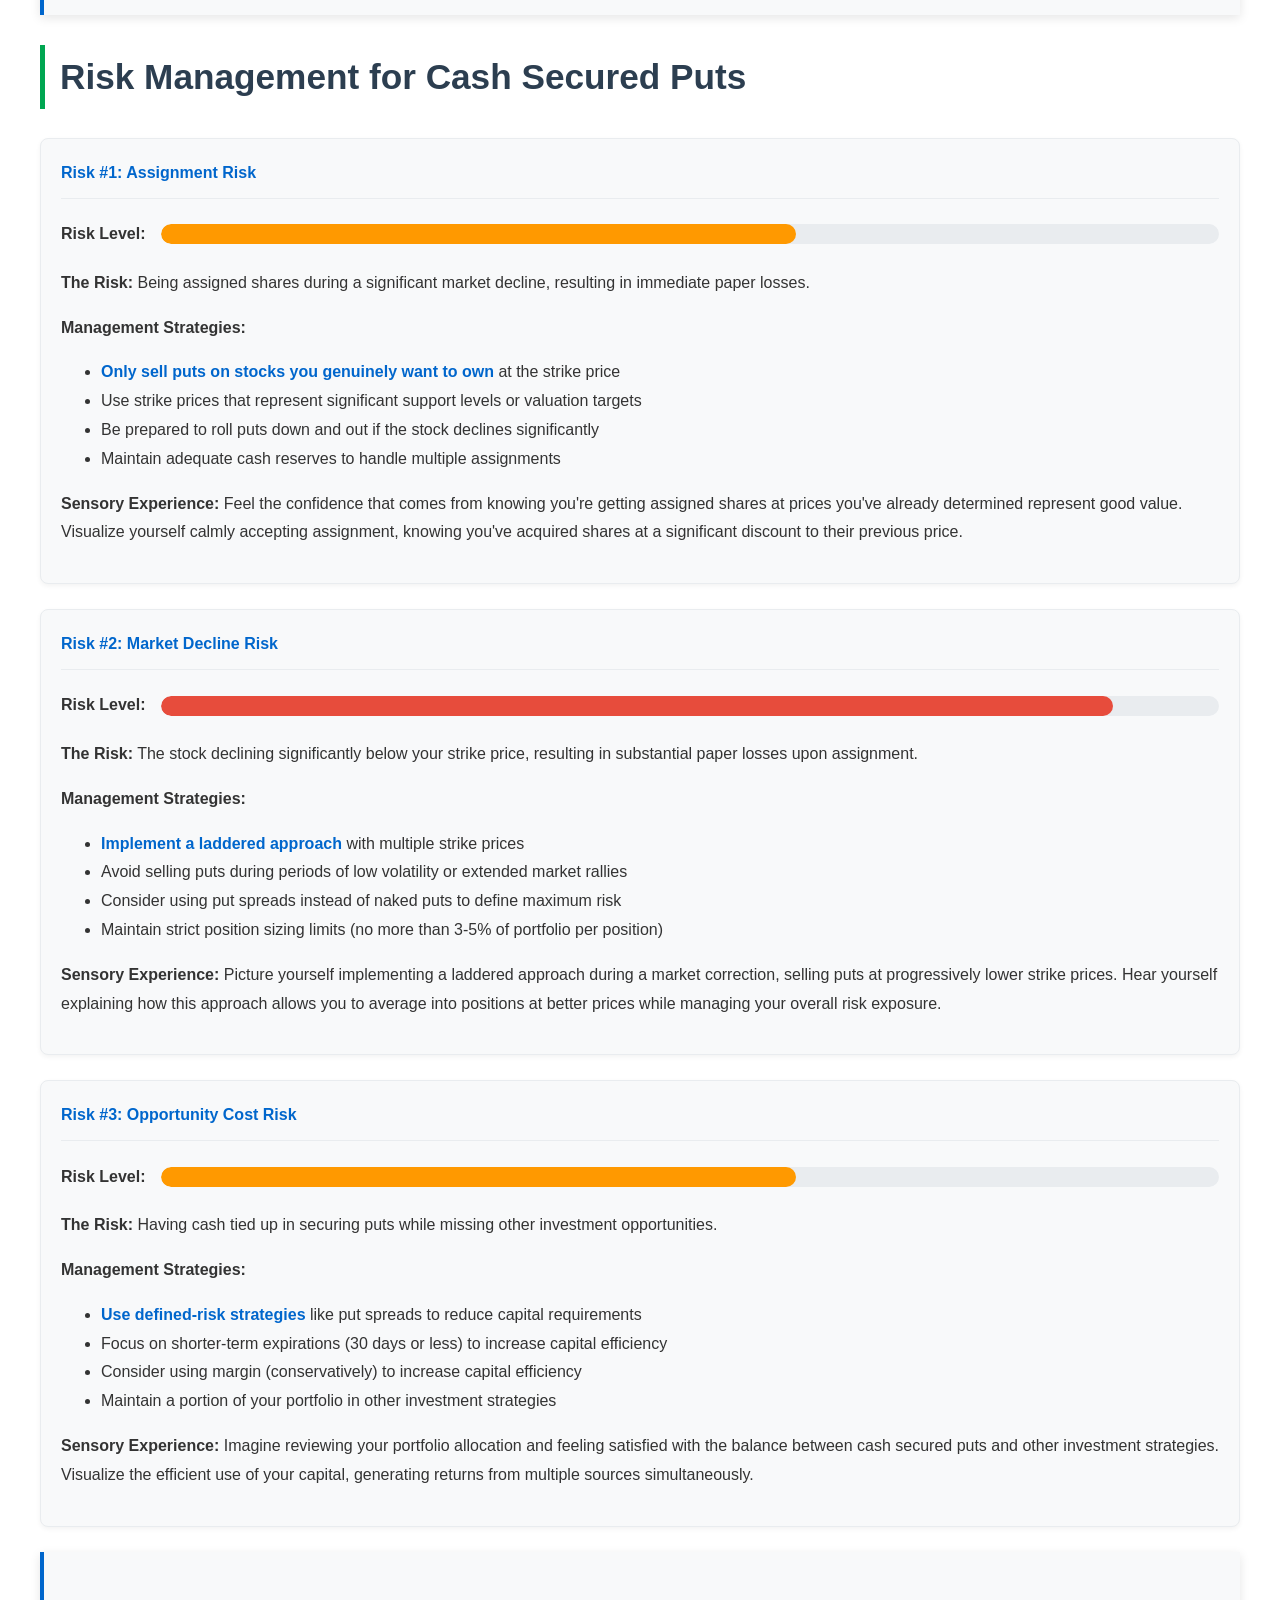
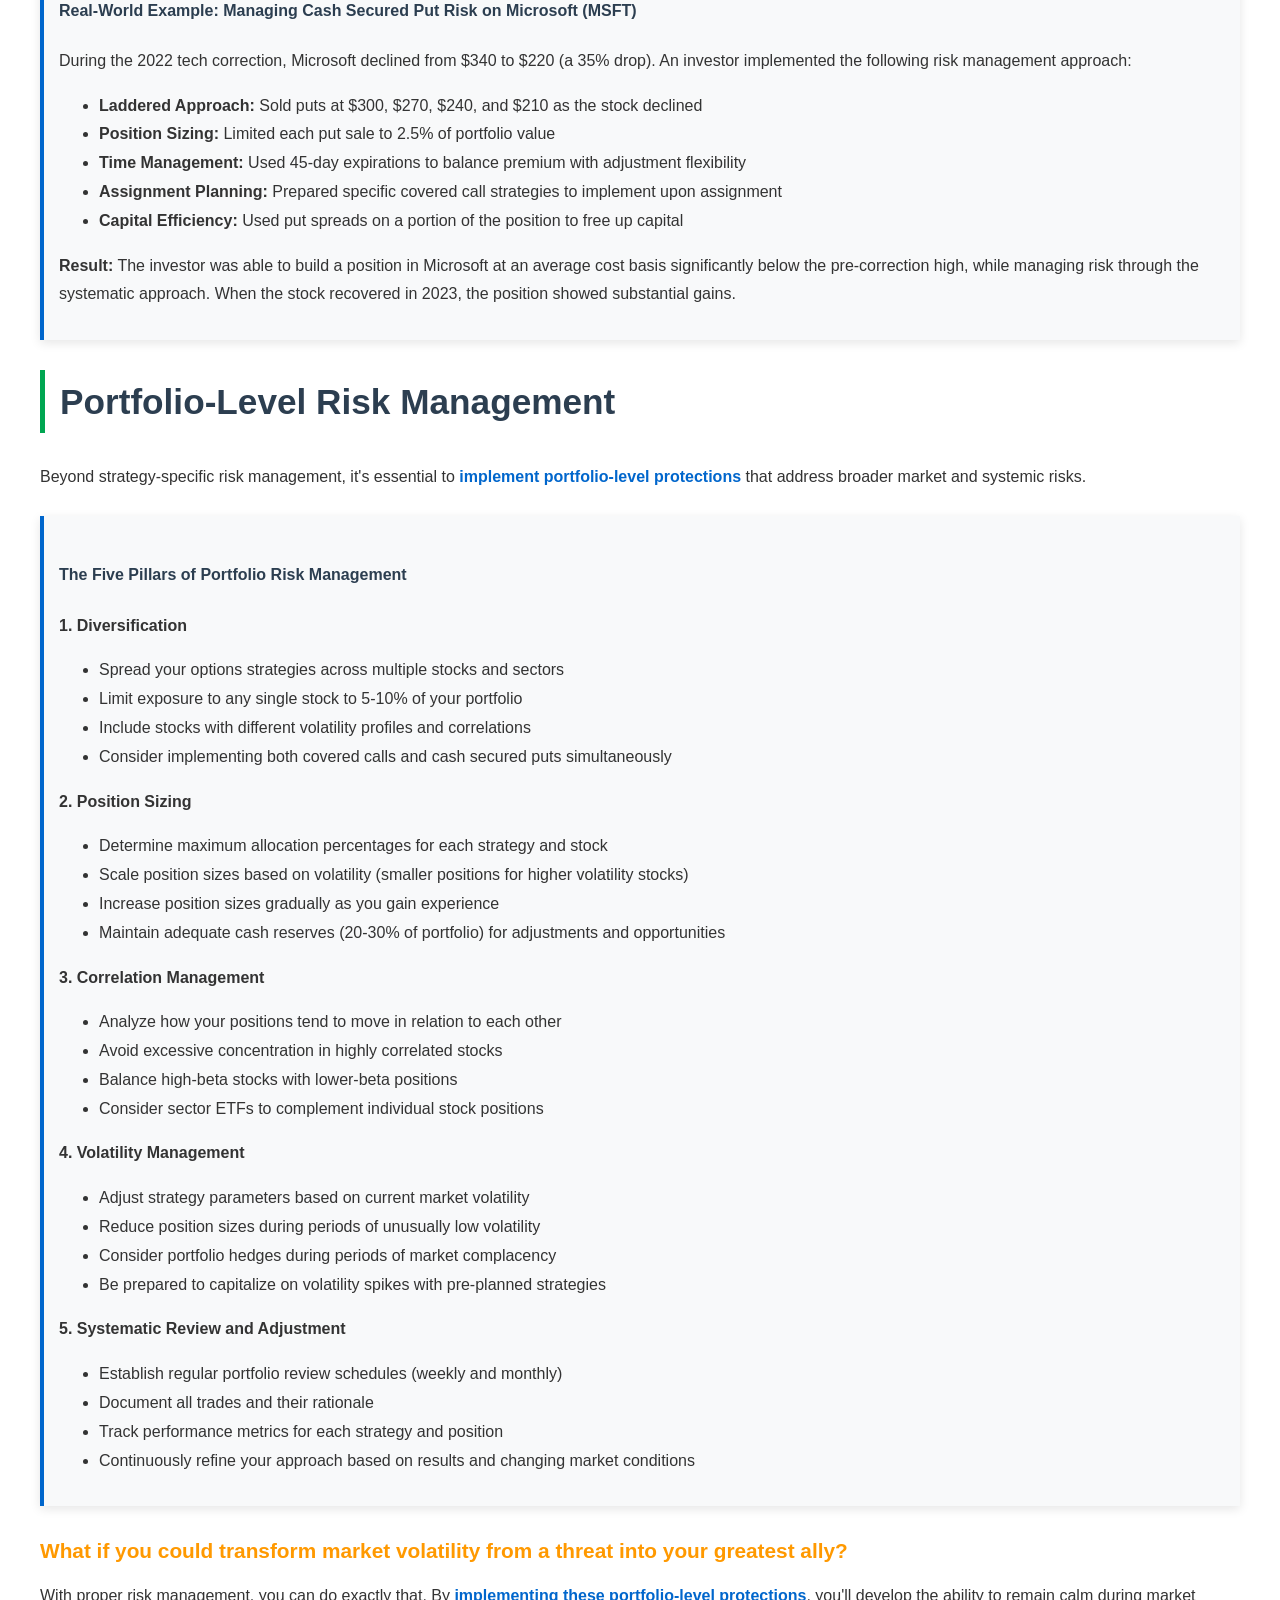
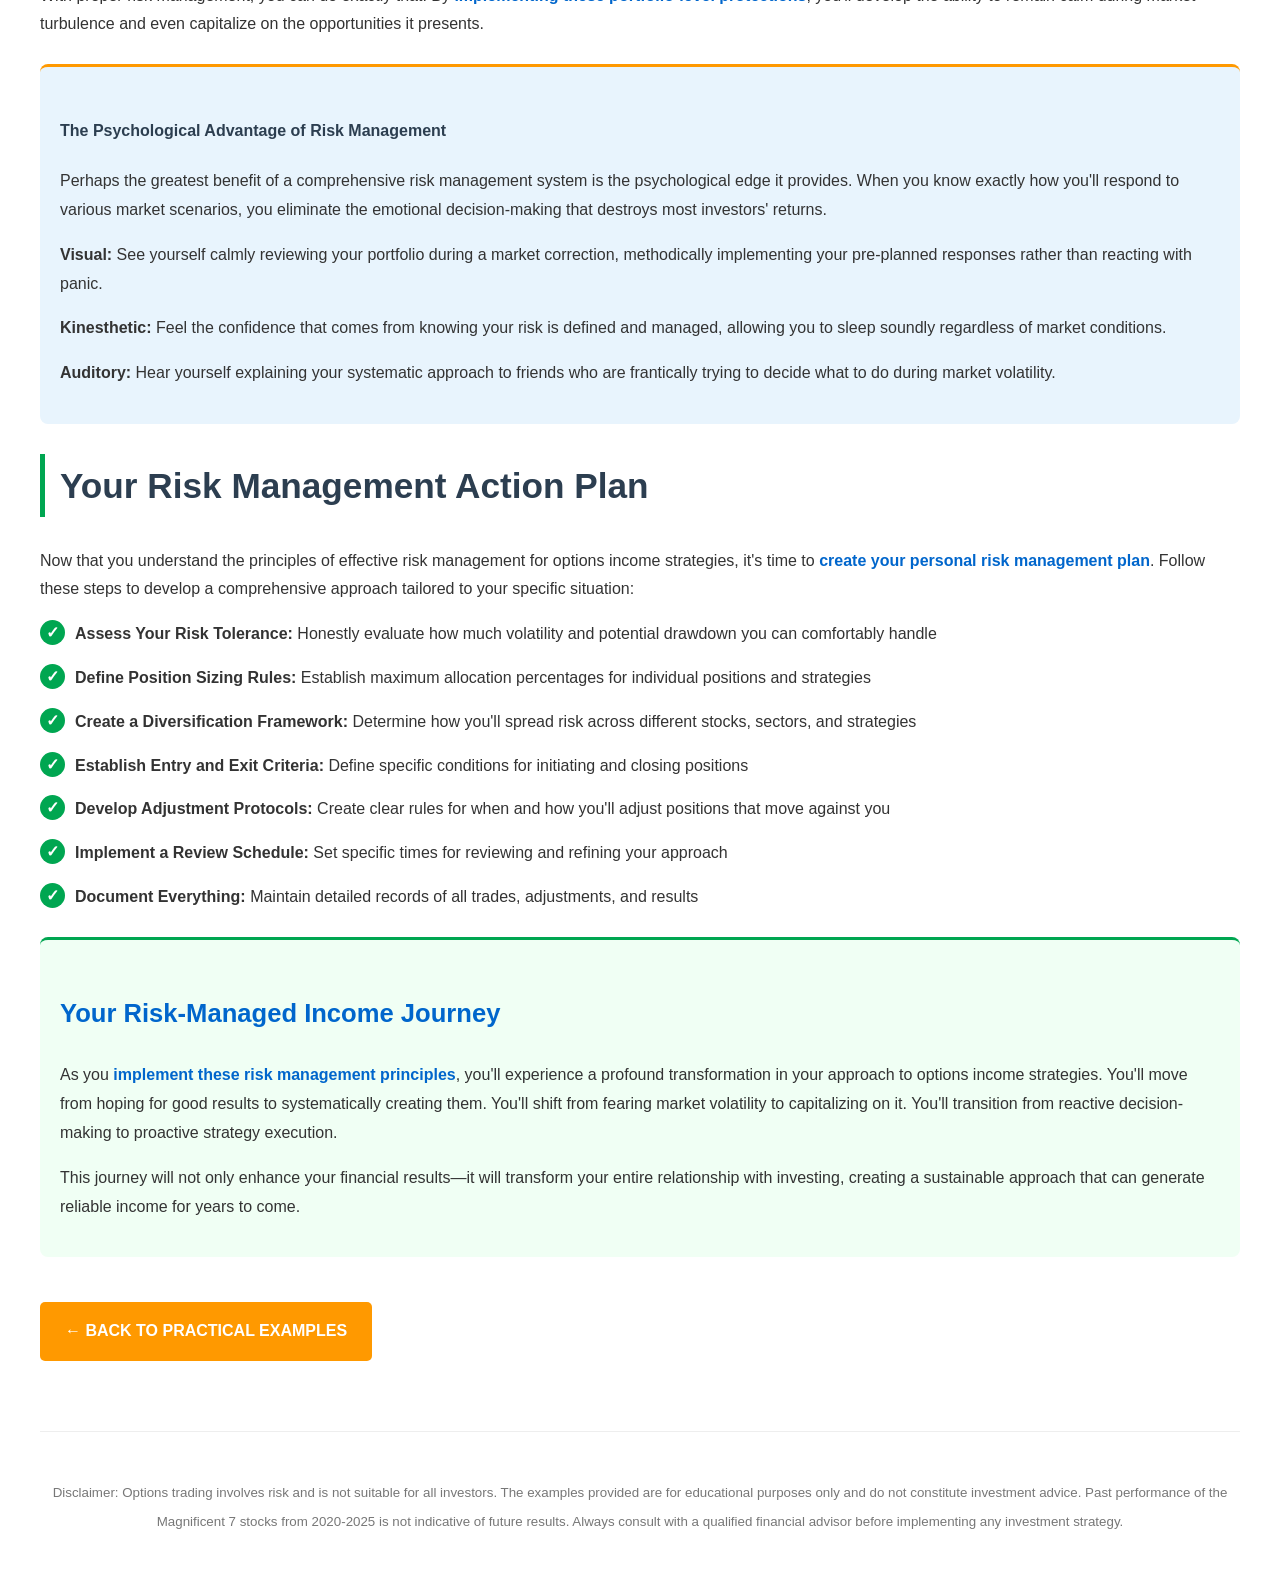
<file: nlp_risk_management_responsive.html>
<!DOCTYPE html>
<html lang="en">
<head>
    <meta charset="UTF-8">
    <meta name="viewport" content="width=device-width, initial-scale=1.0">
    <title>Risk Management: Protecting Your Options Income Strategy</title>
    <style>
        /* Color Psychology */
        :root {
            --primary: #0066cc; /* Trust, confidence */
            --secondary: #00a651; /* Money, growth */
            --accent: #ff9900; /* Energy, enthusiasm */
            --warning: #e74c3c; /* Caution */
            --light: #f8f9fa;
            --dark: #2c3e50;
            --text: #333333;
        }
        
        body {
            font-family: 'Segoe UI', Tahoma, Geneva, Verdana, sans-serif;
            line-height: 1.8;
            color: var(--text);
            max-width: 1200px;
            margin: 0 auto;
            padding: 20px;
            background-color: #ffffff;
        }
        
        /* Pattern Interrupt Elements */
        h1, h2, h3, h4 {
            color: var(--dark);
            margin-top: 30px;
            font-weight: 600;
        }
        
        h1 {
            font-size: 2.8em;
            border-bottom: 3px solid var(--primary);
            padding-bottom: 15px;
            margin-bottom: 30px;
            text-align: center;
        }
        
        h2 {
            font-size: 2.2em;
            border-left: 5px solid var(--secondary);
            padding-left: 15px;
        }
        
        h3 {
            font-size: 1.6em;
            color: var(--primary);
        }
        
        /* Sensory-Rich Elements */
        .visual-cue {
            border-left: 4px solid var(--primary);
            padding: 15px;
            background-color: var(--light);
            margin: 25px 0;
            box-shadow: 0 3px 10px rgba(0,0,0,0.1);
        }
        
        .emotional-anchor {
            background-color: #e8f4fd;
            padding: 20px;
            border-radius: 8px;
            margin: 25px 0;
            border-top: 3px solid var(--accent);
        }
        
        .future-pace {
            background-color: #f0fff4;
            padding: 20px;
            border-radius: 8px;
            margin: 25px 0;
            border-top: 3px solid var(--secondary);
        }
        
        .pattern-interrupt {
            font-size: 1.3em;
            font-weight: 600;
            color: var(--accent);
            margin: 30px 0 15px;
            line-height: 1.4;
        }
        
        /* Command Elements */
        .embedded-command {
            font-weight: 600;
            color: var(--primary);
        }
        
        .action-trigger {
            background-color: var(--accent);
            color: white;
            padding: 15px 25px;
            border-radius: 5px;
            display: inline-block;
            margin: 20px 0;
            font-weight: 600;
            text-decoration: none;
            transition: all 0.3s ease;
        }
        
        .action-trigger:hover {
            background-color: #e08700;
            transform: translateY(-2px);
            box-shadow: 0 4px 8px rgba(0,0,0,0.1);
        }
        
        /* Navigation */
        .main-nav {
            background-color: var(--dark);
            padding: 15px;
            border-radius: 8px;
            margin-bottom: 30px;
            position: sticky;
            top: 0;
            z-index: 100;
        }
        
        .nav-list {
            display: flex;
            list-style-type: none;
            padding: 0;
            margin: 0;
            justify-content: space-around;
            flex-wrap: wrap;
        }
        
        .nav-item {
            margin: 5px 10px;
        }
        
        .nav-link {
            color: white;
            text-decoration: none;
            font-weight: 600;
            padding: 8px 15px;
            border-radius: 5px;
            transition: all 0.3s ease;
        }
        
        .nav-link:hover, .nav-link.active {
            background-color: var(--accent);
        }
        
        /* Warning Boxes */
        .warning-box {
            background-color: rgba(231, 76, 60, 0.1);
            border-left: 4px solid var(--warning);
            padding: 20px;
            margin: 25px 0;
            border-radius: 5px;
        }
        
        .warning-box h4 {
            color: var(--warning);
            margin-top: 0;
        }
        
        /* Strategy Boxes */
        .strategy-box {
            background-color: #f8f9fa;
            border: 1px solid #e9ecef;
            border-radius: 8px;
            padding: 20px;
            margin: 25px 0;
            box-shadow: 0 2px 5px rgba(0,0,0,0.05);
        }
        
        .strategy-box h4 {
            color: var(--primary);
            margin-top: 0;
            border-bottom: 1px solid #e9ecef;
            padding-bottom: 10px;
        }
        
        /* Risk Levels */
        .risk-meter {
            display: flex;
            align-items: center;
            margin: 20px 0;
        }
        
        .risk-label {
            width: 100px;
            font-weight: 600;
        }
        
        .risk-bar {
            flex-grow: 1;
            height: 20px;
            background-color: #e9ecef;
            border-radius: 10px;
            overflow: hidden;
            position: relative;
        }
        
        .risk-level {
            height: 100%;
            border-radius: 10px;
        }
        
        .risk-low {
            width: 30%;
            background-color: var(--secondary);
        }
        
        .risk-medium {
            width: 60%;
            background-color: var(--accent);
        }
        
        .risk-high {
            width: 90%;
            background-color: var(--warning);
        }
        
        /* Checklist */
        .checklist {
            list-style-type: none;
            padding-left: 0;
        }
        
        .checklist li {
            position: relative;
            padding-left: 35px;
            margin-bottom: 15px;
        }
        
        .checklist li:before {
            content: '✓';
            position: absolute;
            left: 0;
            top: 0;
            width: 25px;
            height: 25px;
            background-color: var(--secondary);
            color: white;
            border-radius: 50%;
            text-align: center;
            line-height: 25px;
            font-weight: 600;
        }
        
        /* Footer */
        footer {
            margin-top: 50px;
            padding-top: 30px;
            border-top: 1px solid #eee;
            text-align: center;
            color: #777;
        }
        
        /* Responsive Design */
        @media (max-width: 768px) {
            body {
                padding: 15px;
            }
            
            h1 {
                font-size: 2.2em;
            }
            
            h2 {
                font-size: 1.8em;
            }
            
            h3 {
                font-size: 1.4em;
            }
            
            .nav-list {
                flex-direction: column;
                align-items: center;
            }
            
            .nav-item {
                margin: 5px 0;
                width: 100%;
                text-align: center;
            }
            
            .nav-link {
                display: block;
            }
        }
    </style>
</head>
<body>
    <nav class="main-nav">
        <ul class="nav-list">
            <li class="nav-item"><a href="nlp_index.html" class="nav-link">Home</a></li>
            <li class="nav-item"><a href="nlp_options_fundamentals.html" class="nav-link">Options Fundamentals</a></li>
            <li class="nav-item"><a href="nlp_covered_calls_strategy.html" class="nav-link">Covered Calls</a></li>
            <li class="nav-item"><a href="nlp_cash_secured_puts_strategy.html" class="nav-link">Cash Secured Puts</a></li>
            <li class="nav-item"><a href="nlp_practical_examples.html" class="nav-link">Real-World Examples</a></li>
            <li class="nav-item"><a href="#" class="nav-link active">Risk Management</a></li>
        </ul>
    </nav>
    
    <header>
        <h1>Risk Management: Protecting Your Options Income Strategy</h1>
        <div class="pattern-interrupt">What if you could enjoy all the benefits of options income strategies while minimizing their inherent risks?</div>
    </header>
    
    <section>
        <div class="emotional-anchor">
            <h3>Experience the Confidence of Protected Income Generation</h3>
            <p>Imagine <span class="embedded-command">implementing your options income strategy</span> with the calm confidence that comes from knowing you've protected yourself against the major risks. Picture yourself sleeping soundly at night, free from worry about sudden market moves or unexpected events. Feel the peace of mind that comes from having a comprehensive risk management system in place.</p>
            <p>This isn't just about avoiding losses—it's about creating a sustainable, long-term income strategy that can weather any market condition.</p>
        </div>
        
        <h2>Understanding the Risks of Options Income Strategies</h2>
        
        <p>While covered calls and cash secured puts are among the most conservative options strategies available, they still carry risks that must be understood and managed. By <span class="embedded-command">identifying these risks in advance</span>, you can implement specific protections to minimize their impact.</p>
        
        <div class="warning-box">
            <h4>The Five Major Risks of Options Income Strategies</h4>
            <ol>
                <li><strong>Assignment Risk:</strong> The possibility of having your stock called away (covered calls) or having to purchase shares (cash secured puts) at inopportune times</li>
                <li><strong>Opportunity Cost Risk:</strong> Missing out on significant upside potential when selling covered calls</li>
                <li><strong>Downside Risk:</strong> Exposure to market declines that exceed the premium received</li>
                <li><strong>Volatility Risk:</strong> Unexpected changes in implied volatility affecting option prices</li>
                <li><strong>Position Sizing Risk:</strong> Overallocation to specific stocks or strategies</li>
            </ol>
        </div>
        
        <div class="pattern-interrupt">But what if these risks could be systematically managed and minimized?</div>
        
        <p>The good news is that with the right approach, you can <span class="embedded-command">significantly reduce these risks</span> while still capturing the majority of the benefits from options income strategies. Let's explore specific risk management techniques for each strategy.</p>
    </section>
    
    <section>
        <h2>Risk Management for Covered Calls</h2>
        
        <div class="strategy-box">
            <h4>Risk #1: Assignment Risk</h4>
            <div class="risk-meter">
                <div class="risk-label">Risk Level:</div>
                <div class="risk-bar">
                    <div class="risk-level risk-medium"></div>
                </div>
            </div>
            <p><strong>The Risk:</strong> Having your shares called away at an inopportune time, potentially triggering taxable events or losing positions you wanted to maintain.</p>
            <p><strong>Management Strategies:</strong></p>
            <ul>
                <li><span class="embedded-command">Select strike prices 10-15% above current price</span> to reduce the probability of assignment</li>
                <li>Avoid selling calls immediately before known catalysts like earnings announcements</li>
                <li>Be prepared to roll calls up and out if the stock approaches your strike price</li>
                <li>Only sell calls on shares you're willing to part with at the strike price</li>
            </ul>
            <p><strong>Sensory Experience:</strong> Feel the confidence that comes from knowing exactly what action you'll take if your stock approaches the strike price. Visualize yourself calmly rolling the option to a higher strike or later expiration, maintaining control of your position.</p>
        </div>
        
        <div class="strategy-box">
            <h4>Risk #2: Opportunity Cost Risk</h4>
            <div class="risk-meter">
                <div class="risk-label">Risk Level:</div>
                <div class="risk-bar">
                    <div class="risk-level risk-high"></div>
                </div>
            </div>
            <p><strong>The Risk:</strong> Missing out on significant upside if the stock rises well beyond your strike price.</p>
            <p><strong>Management Strategies:</strong></p>
            <ul>
                <li><span class="embedded-command">Implement a partial covered call strategy</span>, selling calls against only 50-70% of your position</li>
                <li>Use higher strike prices on stocks with greater growth potential</li>
                <li>Consider using call spreads instead of naked covered calls on high-growth stocks</li>
                <li>Adjust your strategy during periods of expected strong performance</li>
            </ul>
            <p><strong>Sensory Experience:</strong> Picture yourself celebrating as your stock rises significantly, knowing that a portion of your position remains uncovered, allowing you to participate in the upside while still generating income from the covered portion.</p>
        </div>
        
        <div class="strategy-box">
            <h4>Risk #3: Downside Risk</h4>
            <div class="risk-meter">
                <div class="risk-label">Risk Level:</div>
                <div class="risk-bar">
                    <div class="risk-level risk-high"></div>
                </div>
            </div>
            <p><strong>The Risk:</strong> Experiencing losses from market declines that exceed the premium received from selling calls.</p>
            <p><strong>Management Strategies:</strong></p>
            <ul>
                <li><span class="embedded-command">Implement stop-loss orders</span> on the underlying stock positions</li>
                <li>Consider using protective puts in high-risk market environments</li>
                <li>Diversify across multiple stocks and sectors</li>
                <li>Adjust strike prices lower during market weakness to capture more premium</li>
            </ul>
            <p><strong>Sensory Experience:</strong> Imagine watching your portfolio during a market correction, feeling the reassurance of knowing your downside is limited by your risk management system. Hear yourself explaining to worried friends how your covered call premium is providing a buffer against the decline.</p>
        </div>
        
        <div class="visual-cue">
            <h4>Real-World Example: Managing Covered Call Risk on Tesla (TSLA)</h4>
            <p>During 2023, Tesla experienced significant volatility, with the stock price ranging from $120 to $300. An investor implemented the following risk management approach:</p>
            <ul>
                <li><strong>Position Sizing:</strong> Limited Tesla to 5% of total portfolio</li>
                <li><strong>Partial Coverage:</strong> Sold calls against only 60% of the position</li>
                <li><strong>Strike Selection:</strong> Used 15% OTM strikes to reduce assignment risk</li>
                <li><strong>Expiration Management:</strong> Chose 30-day expirations to balance premium with flexibility</li>
                <li><strong>Rolling Strategy:</strong> Established clear rules for rolling calls if the stock approached the strike price</li>
            </ul>
            <p><strong>Result:</strong> The investor captured significant premium income while still participating in much of Tesla's upside movement, and maintained a clear risk management framework that provided peace of mind during volatile periods.</p>
        </div>
    </section>
    
    <section>
        <h2>Risk Management for Cash Secured Puts</h2>
        
        <div class="strategy-box">
            <h4>Risk #1: Assignment Risk</h4>
            <div class="risk-meter">
                <div class="risk-label">Risk Level:</div>
                <div class="risk-bar">
                    <div class="risk-level risk-medium"></div>
                </div>
            </div>
            <p><strong>The Risk:</strong> Being assigned shares during a significant market decline, resulting in immediate paper losses.</p>
            <p><strong>Management Strategies:</strong></p>
            <ul>
                <li><span class="embedded-command">Only sell puts on stocks you genuinely want to own</span> at the strike price</li>
                <li>Use strike prices that represent significant support levels or valuation targets</li>
                <li>Be prepared to roll puts down and out if the stock declines significantly</li>
                <li>Maintain adequate cash reserves to handle multiple assignments</li>
            </ul>
            <p><strong>Sensory Experience:</strong> Feel the confidence that comes from knowing you're getting assigned shares at prices you've already determined represent good value. Visualize yourself calmly accepting assignment, knowing you've acquired shares at a significant discount to their previous price.</p>
        </div>
        
        <div class="strategy-box">
            <h4>Risk #2: Market Decline Risk</h4>
            <div class="risk-meter">
                <div class="risk-label">Risk Level:</div>
                <div class="risk-bar">
                    <div class="risk-level risk-high"></div>
                </div>
            </div>
            <p><strong>The Risk:</strong> The stock declining significantly below your strike price, resulting in substantial paper losses upon assignment.</p>
            <p><strong>Management Strategies:</strong></p>
            <ul>
                <li><span class="embedded-command">Implement a laddered approach</span> with multiple strike prices</li>
                <li>Avoid selling puts during periods of low volatility or extended market rallies</li>
                <li>Consider using put spreads instead of naked puts to define maximum risk</li>
                <li>Maintain strict position sizing limits (no more than 3-5% of portfolio per position)</li>
            </ul>
            <p><strong>Sensory Experience:</strong> Picture yourself implementing a laddered approach during a market correction, selling puts at progressively lower strike prices. Hear yourself explaining how this approach allows you to average into positions at better prices while managing your overall risk exposure.</p>
        </div>
        
        <div class="strategy-box">
            <h4>Risk #3: Opportunity Cost Risk</h4>
            <div class="risk-meter">
                <div class="risk-label">Risk Level:</div>
                <div class="risk-bar">
                    <div class="risk-level risk-medium"></div>
                </div>
            </div>
            <p><strong>The Risk:</strong> Having cash tied up in securing puts while missing other investment opportunities.</p>
            <p><strong>Management Strategies:</strong></p>
            <ul>
                <li><span class="embedded-command">Use defined-risk strategies</span> like put spreads to reduce capital requirements</li>
                <li>Focus on shorter-term expirations (30 days or less) to increase capital efficiency</li>
                <li>Consider using margin (conservatively) to increase capital efficiency</li>
                <li>Maintain a portion of your portfolio in other investment strategies</li>
            </ul>
            <p><strong>Sensory Experience:</strong> Imagine reviewing your portfolio allocation and feeling satisfied with the balance between cash secured puts and other investment strategies. Visualize the efficient use of your capital, generating returns from multiple sources simultaneously.</p>
        </div>
        
        <div class="visual-cue">
            <h4>Real-World Example: Managing Cash Secured Put Risk on Microsoft (MSFT)</h4>
            <p>During the 2022 tech correction, Microsoft declined from $340 to $220 (a 35% drop). An investor implemented the following risk management approach:</p>
            <ul>
                <li><strong>Laddered Approach:</strong> Sold puts at $300, $270, $240, and $210 as the stock declined</li>
                <li><strong>Position Sizing:</strong> Limited each put sale to 2.5% of portfolio value</li>
                <li><strong>Time Management:</strong> Used 45-day expirations to balance premium with adjustment flexibility</li>
                <li><strong>Assignment Planning:</strong> Prepared specific covered call strategies to implement upon assignment</li>
                <li><strong>Capital Efficiency:</strong> Used put spreads on a portion of the position to free up capital</li>
            </ul>
            <p><strong>Result:</strong> The investor was able to build a position in Microsoft at an average cost basis significantly below the pre-correction high, while managing risk through the systematic approach. When the stock recovered in 2023, the position showed substantial gains.</p>
        </div>
    </section>
    
    <section>
        <h2>Portfolio-Level Risk Management</h2>
        
        <p>Beyond strategy-specific risk management, it's essential to <span class="embedded-command">implement portfolio-level protections</span> that address broader market and systemic risks.</p>
        
        <div class="visual-cue">
            <h4>The Five Pillars of Portfolio Risk Management</h4>
            
            <p><strong>1. Diversification</strong></p>
            <ul>
                <li>Spread your options strategies across multiple stocks and sectors</li>
                <li>Limit exposure to any single stock to 5-10% of your portfolio</li>
                <li>Include stocks with different volatility profiles and correlations</li>
                <li>Consider implementing both covered calls and cash secured puts simultaneously</li>
            </ul>
            
            <p><strong>2. Position Sizing</strong></p>
            <ul>
                <li>Determine maximum allocation percentages for each strategy and stock</li>
                <li>Scale position sizes based on volatility (smaller positions for higher volatility stocks)</li>
                <li>Increase position sizes gradually as you gain experience</li>
                <li>Maintain adequate cash reserves (20-30% of portfolio) for adjustments and opportunities</li>
            </ul>
            
            <p><strong>3. Correlation Management</strong></p>
            <ul>
                <li>Analyze how your positions tend to move in relation to each other</li>
                <li>Avoid excessive concentration in highly correlated stocks</li>
                <li>Balance high-beta stocks with lower-beta positions</li>
                <li>Consider sector ETFs to complement individual stock positions</li>
            </ul>
            
            <p><strong>4. Volatility Management</strong></p>
            <ul>
                <li>Adjust strategy parameters based on current market volatility</li>
                <li>Reduce position sizes during periods of unusually low volatility</li>
                <li>Consider portfolio hedges during periods of market complacency</li>
                <li>Be prepared to capitalize on volatility spikes with pre-planned strategies</li>
            </ul>
            
            <p><strong>5. Systematic Review and Adjustment</strong></p>
            <ul>
                <li>Establish regular portfolio review schedules (weekly and monthly)</li>
                <li>Document all trades and their rationale</li>
                <li>Track performance metrics for each strategy and position</li>
                <li>Continuously refine your approach based on results and changing market conditions</li>
            </ul>
        </div>
        
        <div class="pattern-interrupt">What if you could transform market volatility from a threat into your greatest ally?</div>
        
        <p>With proper risk management, you can do exactly that. By <span class="embedded-command">implementing these portfolio-level protections</span>, you'll develop the ability to remain calm during market turbulence and even capitalize on the opportunities it presents.</p>
        
        <div class="emotional-anchor">
            <h4>The Psychological Advantage of Risk Management</h4>
            <p>Perhaps the greatest benefit of a comprehensive risk management system is the psychological edge it provides. When you know exactly how you'll respond to various market scenarios, you eliminate the emotional decision-making that destroys most investors' returns.</p>
            <p><strong>Visual:</strong> See yourself calmly reviewing your portfolio during a market correction, methodically implementing your pre-planned responses rather than reacting with panic.</p>
            <p><strong>Kinesthetic:</strong> Feel the confidence that comes from knowing your risk is defined and managed, allowing you to sleep soundly regardless of market conditions.</p>
            <p><strong>Auditory:</strong> Hear yourself explaining your systematic approach to friends who are frantically trying to decide what to do during market volatility.</p>
        </div>
    </section>
    
    <section>
        <h2>Your Risk Management Action Plan</h2>
        
        <p>Now that you understand the principles of effective risk management for options income strategies, it's time to <span class="embedded-command">create your personal risk management plan</span>. Follow these steps to develop a comprehensive approach tailored to your specific situation:</p>
        
        <ol class="checklist">
            <li><strong>Assess Your Risk Tolerance:</strong> Honestly evaluate how much volatility and potential drawdown you can comfortably handle</li>
            <li><strong>Define Position Sizing Rules:</strong> Establish maximum allocation percentages for individual positions and strategies</li>
            <li><strong>Create a Diversification Framework:</strong> Determine how you'll spread risk across different stocks, sectors, and strategies</li>
            <li><strong>Establish Entry and Exit Criteria:</strong> Define specific conditions for initiating and closing positions</li>
            <li><strong>Develop Adjustment Protocols:</strong> Create clear rules for when and how you'll adjust positions that move against you</li>
            <li><strong>Implement a Review Schedule:</strong> Set specific times for reviewing and refining your approach</li>
            <li><strong>Document Everything:</strong> Maintain detailed records of all trades, adjustments, and results</li>
        </ol>
        
        <div class="future-pace">
            <h3>Your Risk-Managed Income Journey</h3>
            <p>As you <span class="embedded-command">implement these risk management principles</span>, you'll experience a profound transformation in your approach to options income strategies. You'll move from hoping for good results to systematically creating them. You'll shift from fearing market volatility to capitalizing on it. You'll transition from reactive decision-making to proactive strategy execution.</p>
            <p>This journey will not only enhance your financial results—it will transform your entire relationship with investing, creating a sustainable approach that can generate reliable income for years to come.</p>
        </div>
        
        <a href="nlp_practical_examples.html" class="action-trigger">← BACK TO PRACTICAL EXAMPLES</a>
    </section>
    
    <footer>
        <p><small>Disclaimer: Options trading involves risk and is not suitable for all investors. The examples provided are for educational purposes only and do not constitute investment advice. Past performance of the Magnificent 7 stocks from 2020-2025 is not indicative of future results. Always consult with a qualified financial advisor before implementing any investment strategy.</small></p>
    </footer>
</body>
</html>
</file>
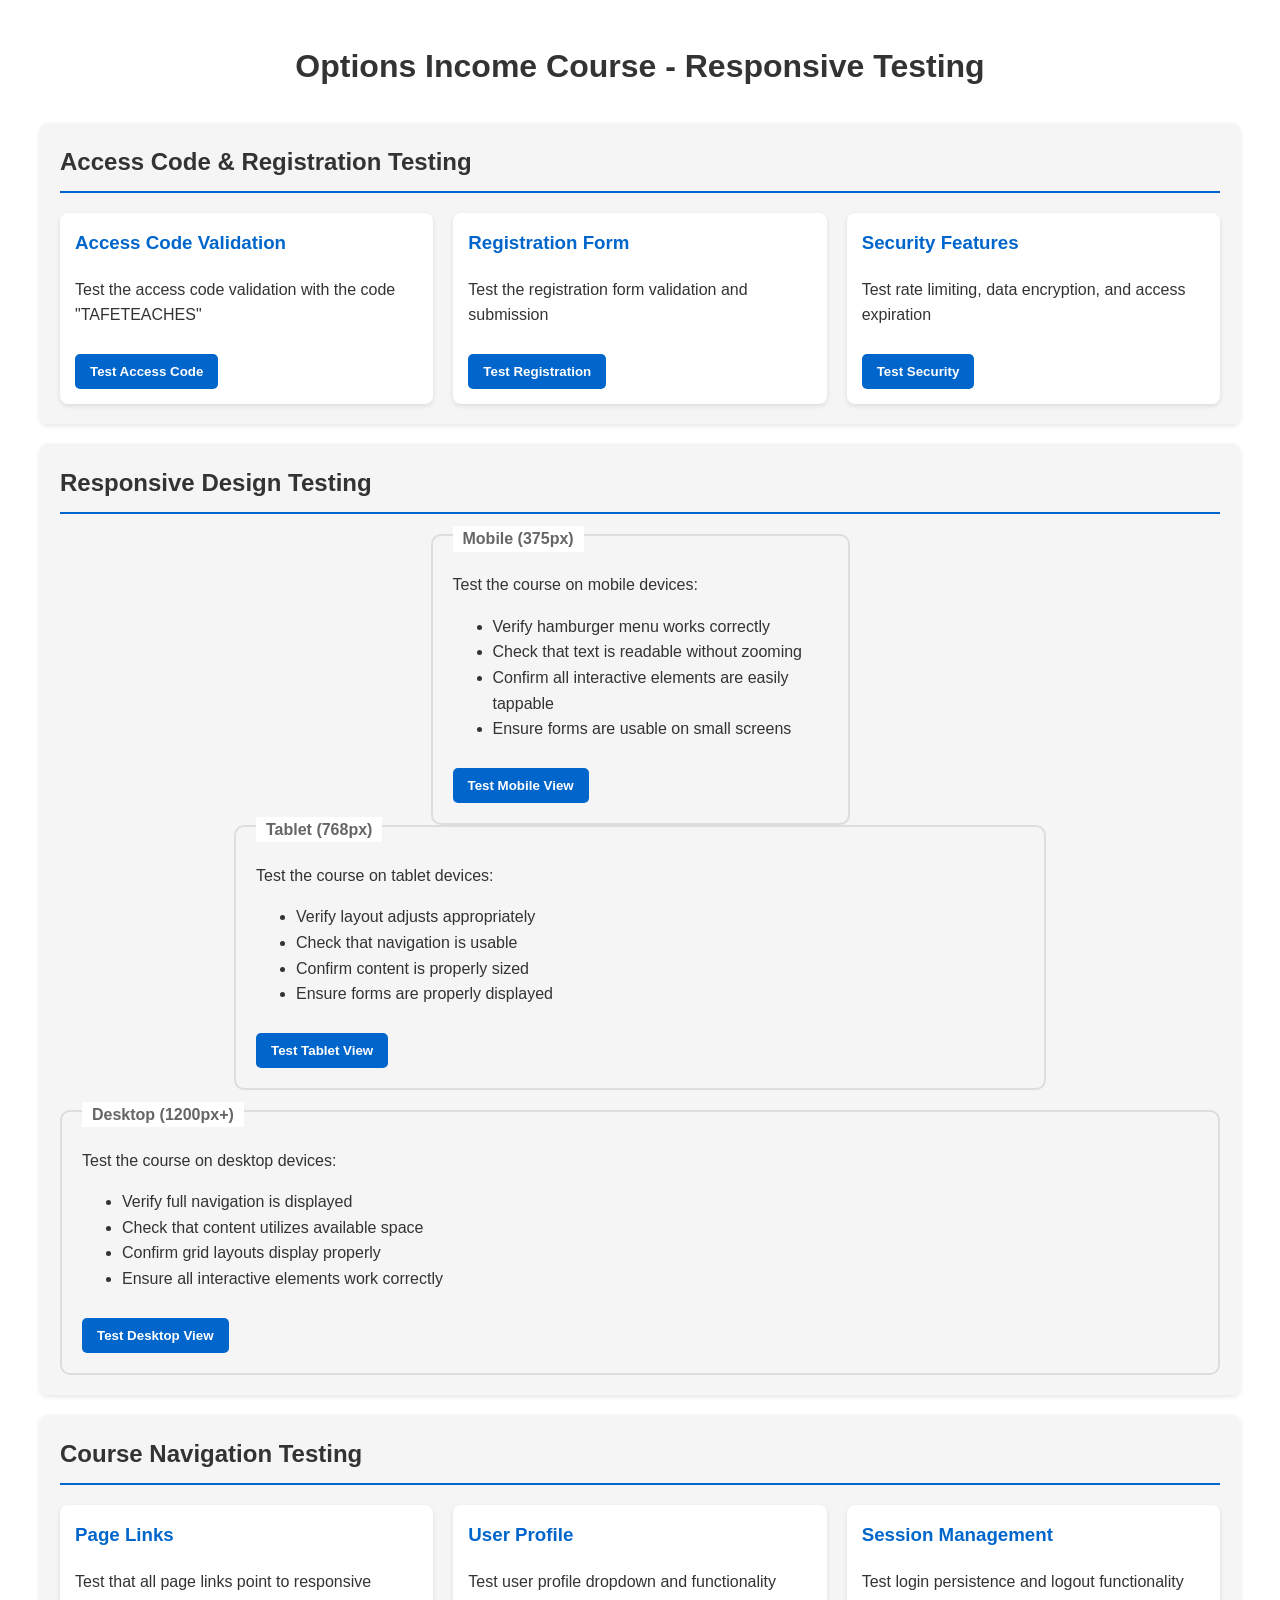
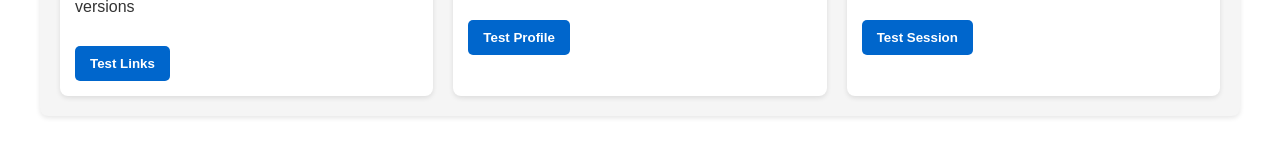
<file: responsive_testing.html>
<!DOCTYPE html>
<html lang="en">
<head>
    <meta charset="UTF-8">
    <meta name="viewport" content="width=device-width, initial-scale=1.0">
    <title>Testing Responsive Design</title>
    <style>
        body {
            font-family: 'Segoe UI', Tahoma, Geneva, Verdana, sans-serif;
            line-height: 1.6;
            margin: 0;
            padding: 20px;
            color: #333;
        }
        
        h1 {
            text-align: center;
            margin-bottom: 30px;
        }
        
        .test-container {
            max-width: 1200px;
            margin: 0 auto;
        }
        
        .test-section {
            background-color: #f5f5f5;
            border-radius: 8px;
            padding: 20px;
            margin-bottom: 20px;
            box-shadow: 0 2px 5px rgba(0,0,0,0.1);
        }
        
        .test-section h2 {
            margin-top: 0;
            border-bottom: 2px solid #0066cc;
            padding-bottom: 10px;
        }
        
        .test-grid {
            display: grid;
            grid-template-columns: repeat(auto-fill, minmax(300px, 1fr));
            gap: 20px;
            margin-top: 20px;
        }
        
        .test-card {
            background-color: white;
            border-radius: 8px;
            padding: 15px;
            box-shadow: 0 2px 5px rgba(0,0,0,0.1);
        }
        
        .test-card h3 {
            margin-top: 0;
            color: #0066cc;
        }
        
        .test-button {
            background-color: #0066cc;
            color: white;
            border: none;
            padding: 10px 15px;
            border-radius: 5px;
            cursor: pointer;
            font-weight: 600;
            margin-top: 10px;
        }
        
        .test-button:hover {
            background-color: #004c99;
        }
        
        .result-box {
            background-color: #e8f4fd;
            border-left: 4px solid #0066cc;
            padding: 15px;
            margin-top: 15px;
            border-radius: 0 5px 5px 0;
            display: none;
        }
        
        .result-box.success {
            background-color: #f0fff4;
            border-left-color: #00a651;
        }
        
        .result-box.error {
            background-color: #fff0f0;
            border-left-color: #e74c3c;
        }
        
        .device-frame {
            border: 2px solid #ddd;
            border-radius: 10px;
            padding: 20px;
            margin-top: 20px;
            position: relative;
        }
        
        .device-frame:before {
            content: attr(data-device);
            position: absolute;
            top: -10px;
            left: 20px;
            background-color: white;
            padding: 0 10px;
            font-weight: 600;
            color: #666;
        }
        
        .mobile-frame {
            max-width: 375px;
            margin: 0 auto;
        }
        
        .tablet-frame {
            max-width: 768px;
            margin: 0 auto;
        }
        
        .desktop-frame {
            max-width: 100%;
        }
        
        @media (max-width: 768px) {
            .test-grid {
                grid-template-columns: 1fr;
            }
        }
    </style>
</head>
<body>
    <div class="test-container">
        <h1>Options Income Course - Responsive Testing</h1>
        
        <div class="test-section">
            <h2>Access Code & Registration Testing</h2>
            
            <div class="test-grid">
                <div class="test-card">
                    <h3>Access Code Validation</h3>
                    <p>Test the access code validation with the code "TAFETEACHES"</p>
                    <button class="test-button" id="testAccessCode">Test Access Code</button>
                    <div class="result-box" id="accessCodeResult"></div>
                </div>
                
                <div class="test-card">
                    <h3>Registration Form</h3>
                    <p>Test the registration form validation and submission</p>
                    <button class="test-button" id="testRegistration">Test Registration</button>
                    <div class="result-box" id="registrationResult"></div>
                </div>
                
                <div class="test-card">
                    <h3>Security Features</h3>
                    <p>Test rate limiting, data encryption, and access expiration</p>
                    <button class="test-button" id="testSecurity">Test Security</button>
                    <div class="result-box" id="securityResult"></div>
                </div>
            </div>
        </div>
        
        <div class="test-section">
            <h2>Responsive Design Testing</h2>
            
            <div class="device-frame mobile-frame" data-device="Mobile (375px)">
                <p>Test the course on mobile devices:</p>
                <ul>
                    <li>Verify hamburger menu works correctly</li>
                    <li>Check that text is readable without zooming</li>
                    <li>Confirm all interactive elements are easily tappable</li>
                    <li>Ensure forms are usable on small screens</li>
                </ul>
                <button class="test-button" id="testMobile">Test Mobile View</button>
                <div class="result-box" id="mobileResult"></div>
            </div>
            
            <div class="device-frame tablet-frame" data-device="Tablet (768px)">
                <p>Test the course on tablet devices:</p>
                <ul>
                    <li>Verify layout adjusts appropriately</li>
                    <li>Check that navigation is usable</li>
                    <li>Confirm content is properly sized</li>
                    <li>Ensure forms are properly displayed</li>
                </ul>
                <button class="test-button" id="testTablet">Test Tablet View</button>
                <div class="result-box" id="tabletResult"></div>
            </div>
            
            <div class="device-frame desktop-frame" data-device="Desktop (1200px+)">
                <p>Test the course on desktop devices:</p>
                <ul>
                    <li>Verify full navigation is displayed</li>
                    <li>Check that content utilizes available space</li>
                    <li>Confirm grid layouts display properly</li>
                    <li>Ensure all interactive elements work correctly</li>
                </ul>
                <button class="test-button" id="testDesktop">Test Desktop View</button>
                <div class="result-box" id="desktopResult"></div>
            </div>
        </div>
        
        <div class="test-section">
            <h2>Course Navigation Testing</h2>
            
            <div class="test-grid">
                <div class="test-card">
                    <h3>Page Links</h3>
                    <p>Test that all page links point to responsive versions</p>
                    <button class="test-button" id="testLinks">Test Links</button>
                    <div class="result-box" id="linksResult"></div>
                </div>
                
                <div class="test-card">
                    <h3>User Profile</h3>
                    <p>Test user profile dropdown and functionality</p>
                    <button class="test-button" id="testProfile">Test Profile</button>
                    <div class="result-box" id="profileResult"></div>
                </div>
                
                <div class="test-card">
                    <h3>Session Management</h3>
                    <p>Test login persistence and logout functionality</p>
                    <button class="test-button" id="testSession">Test Session</button>
                    <div class="result-box" id="sessionResult"></div>
                </div>
            </div>
        </div>
    </div>
    
    <script>
        document.addEventListener('DOMContentLoaded', function() {
            // Helper function to show test results
            function showResult(elementId, success, message) {
                const resultBox = document.getElementById(elementId);
                resultBox.textContent = message;
                resultBox.style.display = 'block';
                
                if (success) {
                    resultBox.classList.add('success');
                    resultBox.classList.remove('error');
                } else {
                    resultBox.classList.add('error');
                    resultBox.classList.remove('success');
                }
            }
            
            // Access Code Test
            document.getElementById('testAccessCode').addEventListener('click', function() {
                // Clear previous results
                localStorage.removeItem('accessGranted');
                localStorage.removeItem('userRegistered');
                
                // Open the course in a new window
                const testWindow = window.open('responsive_index_enhanced.html', '_blank');
                
                showResult('accessCodeResult', true, 'Test initiated. The access code page should appear in the new window. Enter "TAFETEACHES" to verify it works correctly.');
            });
            
            // Registration Test
            document.getElementById('testRegistration').addEventListener('click', function() {
                // Set access granted but not registered
                localStorage.setItem('accessGranted', 'true');
                localStorage.removeItem('userRegistered');
                
                // Open the course in a new window
                const testWindow = window.open('responsive_index_enhanced.html', '_blank');
                
                showResult('registrationResult', true, 'Test initiated. The registration form should appear in the new window. Fill it out to verify validation works correctly.');
            });
            
            // Security Test
            document.getElementById('testSecurity').addEventListener('click', function() {
                // Test rate limiting
                localStorage.setItem('accessAttempts', '5');
                localStorage.setItem('lastAttemptTime', Date.now().toString());
                
                // Open the course in a new window
                const testWindow = window.open('responsive_index_enhanced.html', '_blank');
                
                showResult('securityResult', true, 'Rate limiting test initiated. The access code page should show a cooldown message. Wait 10 minutes or clear localStorage to reset.');
            });
            
            // Mobile Test
            document.getElementById('testMobile').addEventListener('click', function() {
                // Open the course in a new window with mobile dimensions
                const testWindow = window.open('responsive_index_enhanced.html', '_blank', 'width=375,height=667');
                
                showResult('mobileResult', true, 'Mobile view test initiated. The course should display in mobile layout with hamburger menu.');
            });
            
            // Tablet Test
            document.getElementById('testTablet').addEventListener('click', function() {
                // Open the course in a new window with tablet dimensions
                const testWindow = window.open('responsive_index_enhanced.html', '_blank', 'width=768,height=1024');
                
                showResult('tabletResult', true, 'Tablet view test initiated. The course should display in tablet layout.');
            });
            
            // Desktop Test
            document.getElementById('testDesktop').addEventListener('click', function() {
                // Open the course in a new window with desktop dimensions
                const testWindow = window.open('responsive_index_enhanced.html', '_blank', 'width=1200,height=800');
                
                showResult('desktopResult', true, 'Desktop view test initiated. The course should display in full desktop layout.');
            });
            
            // Links Test
            document.getElementById('testLinks').addEventListener('click', function() {
                // Set access and registration to bypass authentication
                localStorage.setItem('accessGranted', 'true');
                localStorage.setItem('userRegistered', 'true');
                localStorage.setItem('userInfoEncrypted', btoa(JSON.stringify({
                    firstName: 'Test',
                    lastName: 'User',
                    email: 'test@example.com',
                    registrationDate: new Date().toISOString()
                })));
                
                // Open the course in a new window
                const testWindow = window.open('responsive_index_enhanced.html', '_blank');
                
                showResult('linksResult', true, 'Links test initiated. Navigate through the course to verify all links point to responsive versions.');
            });
            
            // Profile Test
            document.getElementById('testProfile').addEventListener('click', function() {
                // Set user profile data
                localStorage.setItem('accessGranted', 'true');
                localStorage.setItem('userRegistered', 'true');
                localStorage.setItem('userInfoEncrypted', btoa(JSON.stringify({
                    firstName: 'Test',
                    lastName: 'User',
                    email: 'test@example.com',
                    registrationDate: new Date().toISOString()
                })));
                
                // Open the course in a new window
                const testWindow = window.open('responsive_index_enhanced.html', '_blank');
                
                showResult('profileResult', true, 'Profile test initiated. Click on the profile icon to verify dropdown works and displays correct information.');
            });
            
            // Session Test
            document.getElementById('testSession').addEventListener('click', function() {
                // Set expired access
                const expiredTime = Date.now() - 100000; // Expired
                localStorage.setItem('accessGranted', 'true');
                localStorage.setItem('accessExpiration', expiredTime.toString());
                localStorage.setItem('userRegistered', 'true');
                
                // Open the course in a new window
                const testWindow = window.open('responsive_index_enhanced.html', '_blank');
                
                showResult('sessionResult', true, 'Session test initiated. The access code page should appear because the session has expired.');
            });
        });
    </script>
</body>
</html>
</file>
<file: responsive.css>
/* Responsive design styles for authentication layers */
.auth-overlay {
    position: fixed;
    top: 0;
    left: 0;
    width: 100%;
    height: 100%;
    background-color: rgba(0, 0, 0, 0.8);
    display: flex;
    justify-content: center;
    align-items: center;
    z-index: 1000;
}

.auth-container {
    background-color: white;
    padding: 30px;
    border-radius: 10px;
    box-shadow: 0 5px 15px rgba(0, 0, 0, 0.3);
    width: 90%;
    max-width: 500px;
    text-align: center;
}

.auth-container h2 {
    color: #0066cc;
    margin-top: 0;
    margin-bottom: 20px;
    font-size: 1.8em;
}

.input-group {
    margin-bottom: 20px;
    text-align: left;
}

.input-group label {
    display: block;
    margin-bottom: 5px;
    font-weight: 600;
    color: #2c3e50;
}

.input-group input {
    width: 100%;
    padding: 12px;
    border: 1px solid #ddd;
    border-radius: 5px;
    font-size: 16px;
    transition: border-color 0.3s;
}

.input-group input:focus {
    border-color: #0066cc;
    outline: none;
    box-shadow: 0 0 5px rgba(0, 102, 204, 0.3);
}

.error-message {
    color: #e74c3c;
    margin-bottom: 15px;
    font-size: 14px;
    min-height: 20px;
}

.auth-button {
    background-color: #0066cc;
    color: white;
    border: none;
    padding: 12px 25px;
    border-radius: 5px;
    font-size: 16px;
    font-weight: 600;
    cursor: pointer;
    transition: background-color 0.3s, transform 0.2s;
}

.auth-button:hover {
    background-color: #004c99;
    transform: translateY(-2px);
}

.auth-button:active {
    transform: translateY(0);
}

.welcome-toast {
    position: fixed;
    top: 20px;
    right: 20px;
    background-color: #00a651;
    color: white;
    padding: 15px 25px;
    border-radius: 5px;
    box-shadow: 0 3px 10px rgba(0, 0, 0, 0.2);
    z-index: 1000;
    animation: slideIn 0.5s ease-out forwards;
}

.welcome-toast.fade-out {
    animation: fadeOut 1s ease-out forwards;
}

@keyframes slideIn {
    from {
        transform: translateX(100%);
        opacity: 0;
    }
    to {
        transform: translateX(0);
        opacity: 1;
    }
}

@keyframes fadeOut {
    from {
        opacity: 1;
    }
    to {
        opacity: 0;
    }
}

/* Enhanced responsive design for course content */
@media (max-width: 768px) {
    body {
        padding: 10px;
    }
    
    h1 {
        font-size: 2em;
    }
    
    h2 {
        font-size: 1.6em;
    }
    
    h3 {
        font-size: 1.3em;
    }
    
    .module-grid {
        grid-template-columns: 1fr;
    }
    
    .benefits-grid {
        grid-template-columns: 1fr;
    }
    
    .nav-list {
        flex-direction: column;
    }
    
    .nav-item {
        margin: 3px 0;
        width: 100%;
    }
    
    .nav-link {
        display: block;
        text-align: center;
    }
    
    .hero {
        padding: 30px 15px;
    }
    
    .hero h1 {
        font-size: 2.2em;
    }
    
    .hero p {
        font-size: 1.1em;
    }
    
    .action-trigger {
        display: block;
        text-align: center;
    }
    
    .case-study {
        padding: 15px;
    }
    
    .trade-details {
        flex-direction: column;
    }
    
    .trade-detail-card {
        margin-bottom: 10px;
    }
    
    .auth-container {
        width: 95%;
        padding: 20px;
    }
}

@media (max-width: 480px) {
    body {
        padding: 5px;
        font-size: 14px;
    }
    
    h1 {
        font-size: 1.8em;
    }
    
    h2 {
        font-size: 1.4em;
    }
    
    .hero h1 {
        font-size: 1.8em;
    }
    
    .pattern-interrupt {
        font-size: 1.1em;
    }
    
    .auth-container h2 {
        font-size: 1.5em;
    }
    
    .input-group input {
        padding: 10px;
    }
    
    .auth-button {
        padding: 10px 20px;
    }
}

/* Tablet-specific adjustments */
@media (min-width: 769px) and (max-width: 1024px) {
    .module-grid {
        grid-template-columns: repeat(2, 1fr);
    }
    
    .benefits-grid {
        grid-template-columns: repeat(2, 1fr);
    }
    
    .hero h1 {
        font-size: 2.5em;
    }
}

/* Landscape orientation for mobile */
@media (max-height: 500px) and (orientation: landscape) {
    .auth-container {
        max-height: 90vh;
        overflow-y: auto;
    }
    
    .hero {
        padding: 20px;
    }
    
    .hero h1 {
        font-size: 1.8em;
        margin-bottom: 10px;
    }
    
    .hero p {
        margin-bottom: 15px;
    }
}
</file>
